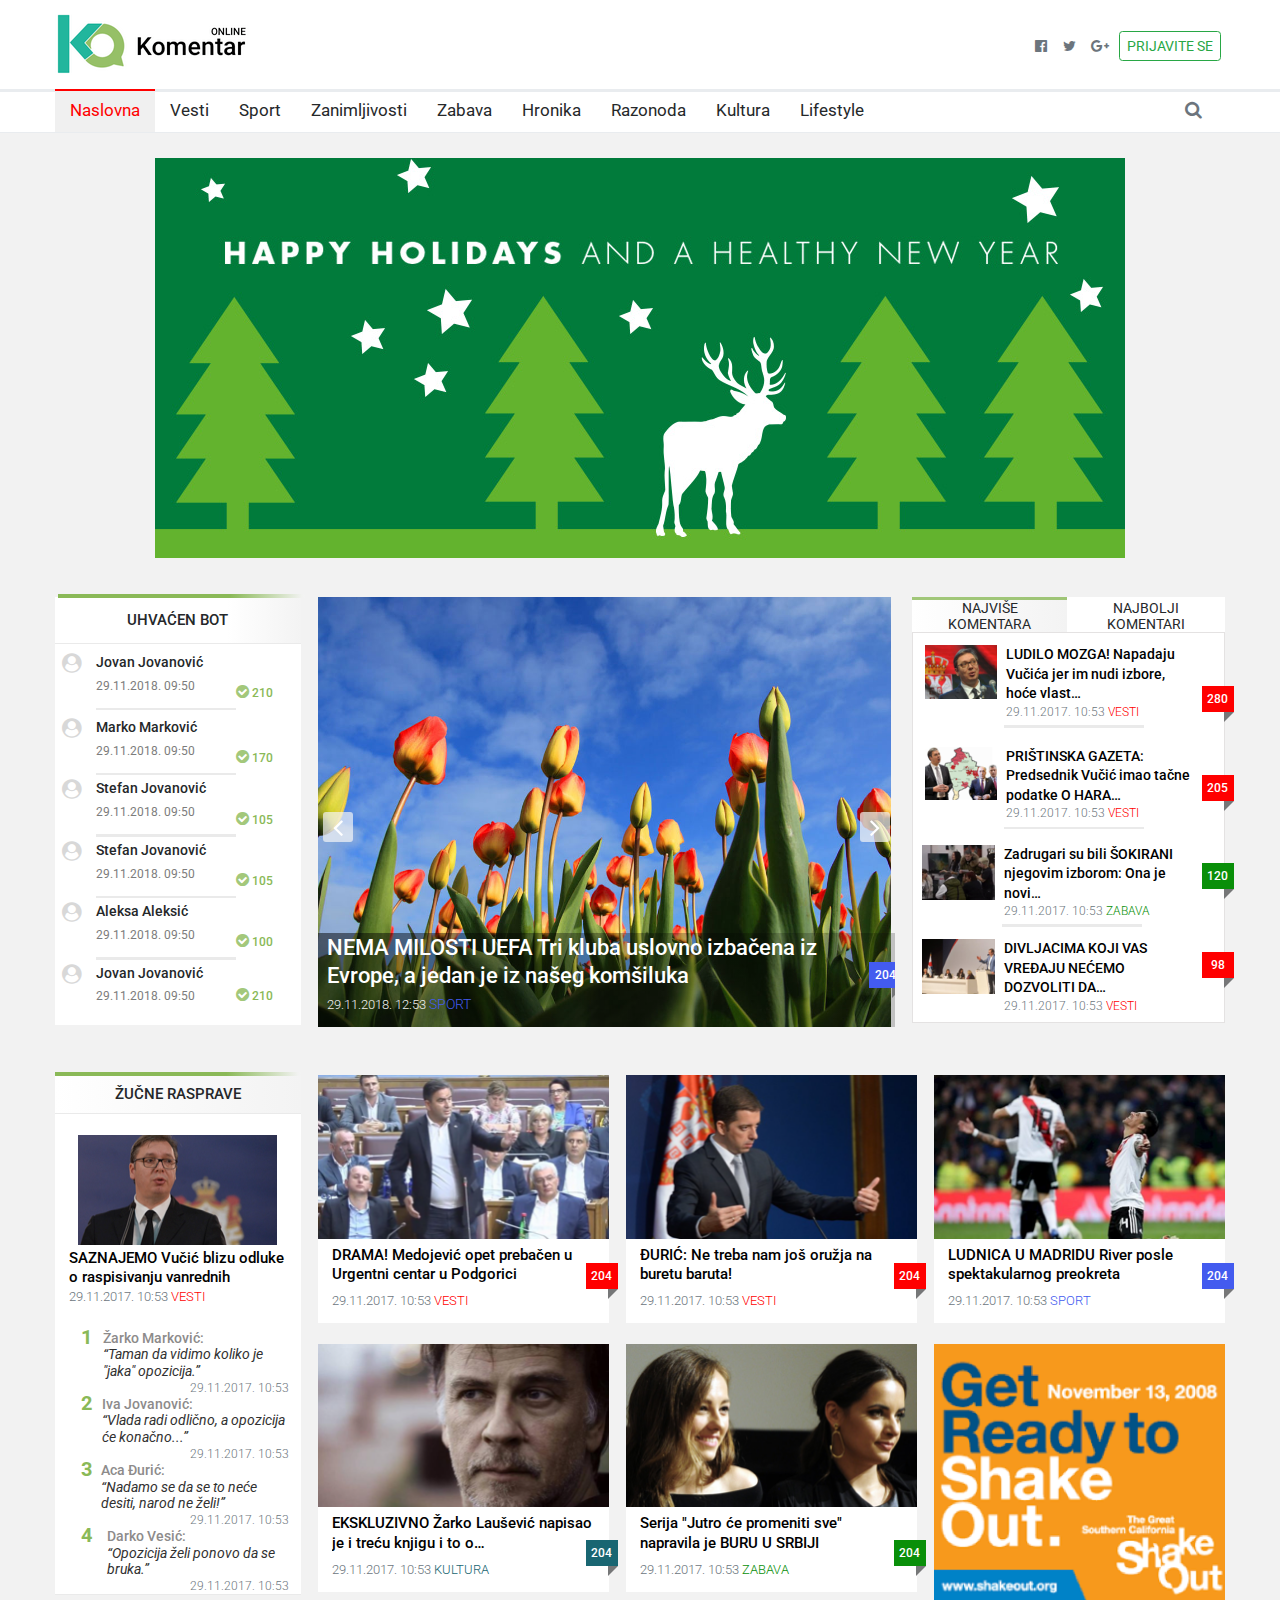
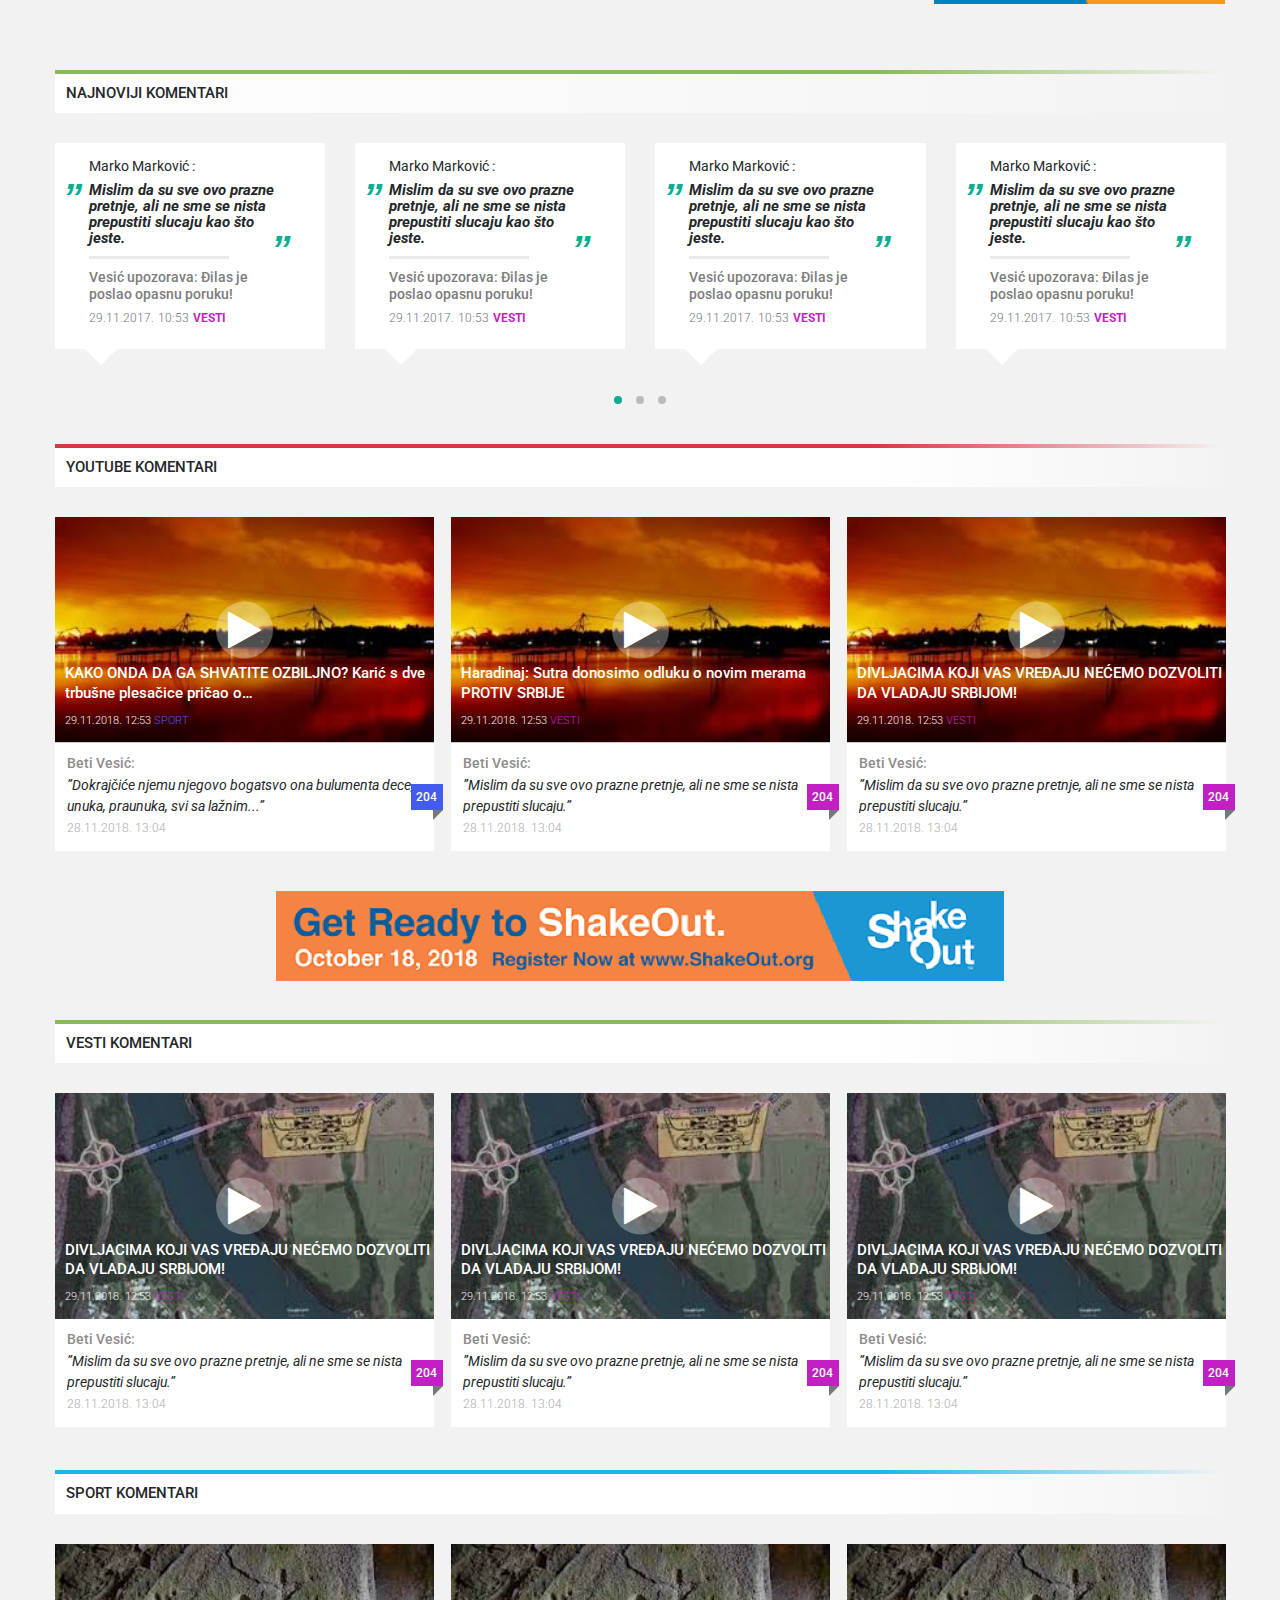
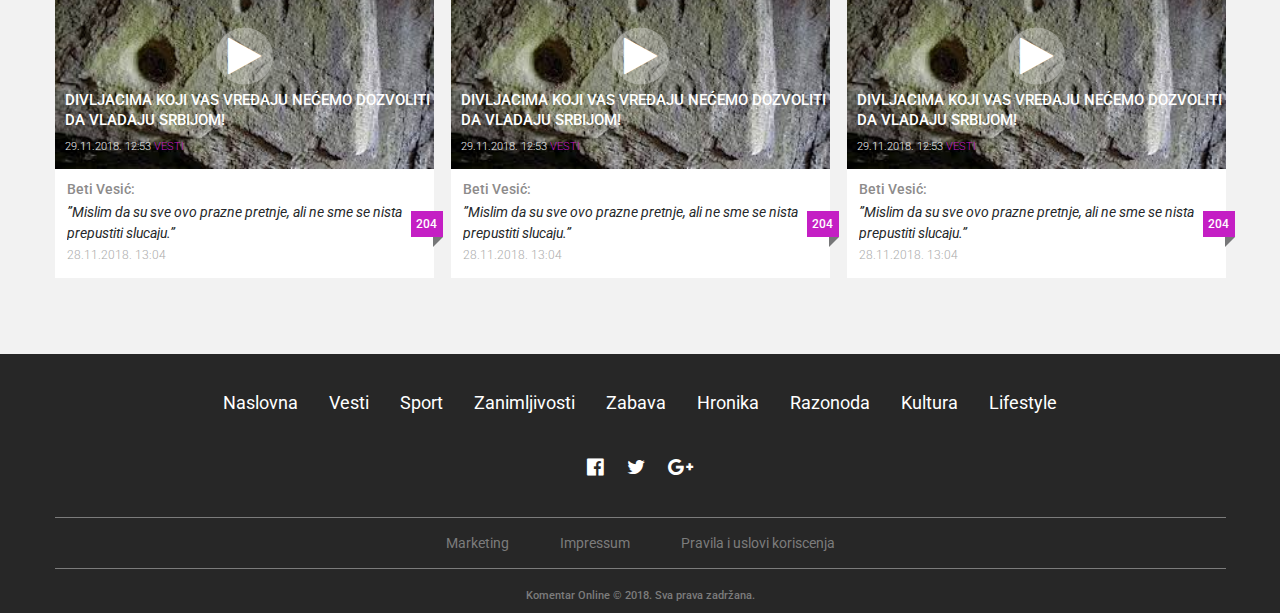
<file: index.html>
<!DOCTYPE html>
<!--
To change this license header, choose License Headers in Project Properties.
To change this template file, choose Tools | Templates
and open the template in the editor.
-->
<html lang="en">
    <head>
        <title>Komentar</title>
        <meta charset="UTF-8">
        <meta name="viewport" content="width=device-width, initial-scale=1.0">
        <meta name="author" content="Marko Grujic">
        <meta name="description" content="Komentar - najzanimljiviji komentari iz čitavog sveta.">
        <meta name="keywords" content="Komentar - najzanimljiviji komentari iz čitavog sveta.">

        <!--iOS compatibile-->
        <meta name="apple-mobile-web-app-capable" content="yes">
        <meta name="apple-mobile-web-app-title" content="Komentar">
        <link rel="apple-touch-icon" href="apple-icon-60x60.png">       

        <!--Android compatibile-->
        <meta name="mobile-web-app-capable" content="yes">
        <meta name="aplication-name" content="Komentar">
        <link rel="icon" type="icon/png" href="android-icon-48x48.png"> 

        <!--FONTOVI-->
        <!--Awesome-->
        <link rel="stylesheet" href="https://cdnjs.cloudflare.com/ajax/libs/font-awesome/4.7.0/css/font-awesome.min.css">

        <!--bootstrap-->
        <link href="css/bootstrap.css" rel="stylesheet" type="text/css"/>

        <!--external css, like plugins ...-->
        <link href="css/owl.carousel.css" rel="stylesheet" type="text/css"/>

        <!--theme css-->
        <link href="css/theme.css" rel="stylesheet" type="text/css"/>

        <!-- HTML5 shim and Respond.js for IE8 support of HTML5 elements and media queries -->
        <!-- WARNING: Respond.js doesn't work if you view the page via file:// -->
        <!--[if lt IE 9]>
          <script src="https://oss.maxcdn.com/html5shiv/3.7.3/html5shiv.min.js"></script>
          <script src="https://oss.maxcdn.com/respond/1.4.2/respond.min.js"></script>
        <![endif]-->

    </head>
    <body>
        <!--header start-->
        <header>
            <!--header top start-->
            <section class="header-top py-2 py-lg-3">
                <div class="container d-flex justify-content-center justify-content-lg-between align-items-end">
                    <!--logo start-->
                    <div class="header-top-logo">
                        <a class="d-none d-lg-block" href="#">
                            <img src="img/logo.png" alt="Logo"/>
                        </a>
                    </div><!--logo end-->
                    <div class="header-top-social">
                        <ul class="ml-auto list-unstyled">
                            <li>
                                <a class="fa fa-facebook-official" href="#"></a>
                            </li>
                            <li>
                                <a class="fa fa-twitter" href="#"></a>
                            </li>
                            <li>
                                <a class="fa fa-google-plus" href="#"></a>
                            </li>
                            <li>
                                <a class="nav-link btn btn-outline-success text-uppercase px-2 py-1" href="#">prijavite se</a>
                            </li>
                        </ul>
                    </div>
                </div>
            </section><!--header top end-->
            <!--header bottom start-->
            <section class="header-bottom">
                <div class="container">
                    <nav class="navbar navbar-expand-lg navbar-light p-0">
                        <!--small logo start-->
                        <a class="navbar-brand d-block d-lg-none" href="#">
                            <img src="img/logo-small.png" alt="Logo small"/>
                        </a><!--small logo end-->
                        <!--search-wrapper start-->
                        <div class="search-wrapper ml-auto order-lg-last pr-lg-3">
                            <span class="fa fa-search search-icon pr-3 pr-md-0"></span>
                            <!--Search form start-->
                            <form class="search-form bg-white">
                                <div class="form-group mb-0 py-4">
                                    <div class="input-group">
                                        <input type="text" class="form-control" placeholder="Search" >
                                        <div class="input-group-append">
                                            <button class="btn btn-outline-success" type="submit"><span class="fa fa-search"></span></button>
                                        </div>
                                    </div>
                                </div>
                            </form><!--Search form end-->
                        </div><!--search-wrapper end-->
                        <!--Hamburger button-->
                        <button class="navbar-toggler" type="button" data-toggle="collapse" data-target="#main-menu" aria-controls="main-menu" aria-expanded="false" aria-label="Toggle navigation">
                            <span></span>
                            <span></span>
                            <span></span>
                        </button><!--Hamburger ends-->
                        <!--div colapse start-->
                        <div class="collapse navbar-collapse" id="main-menu">
                            <ul class="navbar-nav mr-lg-auto">
                                <li class="nav-item" data-category='#FF0000'>
                                    <!-- Add active class on link -->
                                    <a class="nav-link active category-border category-color" href="#"><span>Naslovna</span></a>
                                </li>
                                <li class="nav-item" data-category='#C41FC4'>
                                    <a class="nav-link category-border category-color" href="#"><span>Vesti</span></a>
                                </li>
                                <li class="nav-item" data-category='#435BEF'>
                                    <a class="nav-link category-border category-color" href="#"><span>Sport</span></a>
                                </li>
                                <li class="nav-item" data-category='#FFA500'>
                                    <a class="nav-link category-border category-color" href="#"><span>Zanimljivosti</span></a>
                                </li>
                                <li class="nav-item" data-category='#098F09'>
                                    <a class="nav-link category-border category-color" href="#"><span>Zabava</span></a>
                                </li>
                                <li class="nav-item" data-category='#FF00FF'>
                                    <a class="nav-link category-border category-color" href="#"><span>Hronika</span></a>
                                </li>
                                <li class="nav-item" data-category='#197239'>
                                    <a class="nav-link category-border category-color" href="#"><span>Razonoda</span></a>
                                </li>
                                <li class="nav-item" data-category='#196672'>
                                    <a class="nav-link category-border category-color" href="#"><span>Kultura</span></a>
                                </li>
                                <li class="nav-item" data-category='#9b9723'>
                                    <a class="nav-link category-border category-color" href="#"><span>Lifestyle</span></a>
                                </li>
                            </ul>
                        </div><!--div colapse end-->
                    </nav>
                </div>
            </section><!--header bottom end-->
        </header><!--header end-->
        <!--main start-->
        <main>
            <!--lead-section start-->
            <section class="lead-section">
                <div class="container">
                    <figure>
                        <img src="img/lead-section img/baner 970x400.png" alt="Banner"/>
                    </figure>
                </div>
            </section><!--lead-section end-->
            <!--grid-slider section start-->
            <section class="grid-slider">
                <div class="container">
                    <div class="row">
                        <!--col 1 start-->
                        <div class="col-md-9 col-lg-5 col-xl-4 order-last order-xl-first d-lg-none d-xl-block mt-3 mt-md-4 mt-lg-3 mb-2 mb-xl-3">
                            <div class="grid-slider-tittle bg-white">
                                <!--last-comments-->
                                <div class="grid-slider-tittle-bot mb-1 mb-md-2 p-lg-1 position-relative border-top-linear-gradient">
                                    <h3 class="text-uppercase mb-0">uhvaćen bot</h3>
                                </div>
                                <!--article 1 start-->
                                <article class="grid-slider-bot p-2 px-xm-5 p-md-2 py-lg-1">
                                    <div class="grid-slider-bot-item d-flex">
                                        <div class="w-15">
                                            <span class="fa fa-user-circle"></span>
                                        </div>
                                        <div class="w-60 line line-left">
                                            <h5>Jovan Jovanović</h5>
                                            <p>29.11.2018. 09:50</p>
                                        </div>
                                        <div class="w-25 align-self-end">
                                            <span class="fa fa-check-circle"></span>
                                            <p class="grid-slider-bot-item-number d-inline-block">210</p>
                                        </div>
                                    </div>
                                </article><!--article 1 end-->
                                <!--article 2 start-->
                                <article class="grid-slider-bot p-2 px-xm-5 p-md-2 py-lg-0">
                                    <div class="grid-slider-bot-item d-flex">
                                        <div class="w-15">
                                            <span class="fa fa-user-circle"></span>
                                        </div>
                                        <div class="w-60 line line-left">
                                            <h5>Marko Marković</h5>
                                            <p>29.11.2018. 09:50</p>
                                        </div>
                                        <div class="w-25 align-self-end">
                                            <span class="fa fa-check-circle"></span>
                                            <p class="grid-slider-bot-item-number d-inline-block">170</p>
                                        </div>
                                    </div>
                                </article><!--article 2 end-->
                                <!--article 3 start-->
                                <article class="grid-slider-bot p-2 px-xm-5 p-md-2 py-lg-0">
                                    <div class="grid-slider-bot-item d-flex">
                                        <div class="w-15">
                                            <span class="fa fa-user-circle"></span>
                                        </div>
                                        <div class="w-60 line line-left">
                                            <h5>Stefan Jovanović</h5>
                                            <p>29.11.2018. 09:50</p>
                                        </div>
                                        <div class="w-25 align-self-end">
                                            <span class="fa fa-check-circle"></span>
                                            <p class="grid-slider-bot-item-number d-inline-block">105</p>
                                        </div>
                                    </div>
                                </article><!--article 3 end-->
                                <!--article 4 start-->
                                <article class="grid-slider-bot p-2 px-xm-5 p-md-2 py-lg-0">
                                    <div class="grid-slider-bot-item d-flex">
                                        <div class="w-15">
                                            <span class="fa fa-user-circle"></span>
                                        </div>
                                        <div class="w-60 line line-left">
                                            <h5>Stefan Jovanović</h5>
                                            <p>29.11.2018. 09:50</p>
                                        </div>
                                        <div class="w-25 align-self-end">
                                            <span class="fa fa-check-circle"></span>
                                            <p class="grid-slider-bot-item-number d-inline-block">105</p>
                                        </div>
                                    </div>
                                </article><!--article 4 end-->
                                <!--article 5 start-->
                                <article class="grid-slider-bot p-2 px-xm-5 p-md-2 py-lg-0">
                                    <div class="grid-slider-bot-item d-flex">
                                        <div class="w-15">
                                            <span class="fa fa-user-circle"></span>
                                        </div>
                                        <div class="w-60 line line-left">
                                            <h5>Aleksa Aleksić</h5>
                                            <p>29.11.2018. 09:50</p>
                                        </div>
                                        <div class="w-25 align-self-end">
                                            <span class="fa fa-check-circle"></span>
                                            <p class="grid-slider-bot-item-number d-inline-block">100</p>
                                        </div>
                                    </div>
                                </article><!--article 5 end-->
                                <!--article 6 start-->
                                <article class="grid-slider-bot p-2 px-xm-5 p-md-2 py-lg-0 pb-lg-2">
                                    <div class="grid-slider-bot-item d-flex">
                                        <div class="w-15">
                                            <span class="fa fa-user-circle"></span>
                                        </div>
                                        <div class="w-60">
                                            <h5>Jovan Jovanović</h5>
                                            <p>29.11.2018. 09:50</p>
                                        </div>
                                        <div class="w-25 align-self-end">
                                            <span class="fa fa-check-circle"></span>
                                            <p class="grid-slider-bot-item-number d-inline-block">210</p>
                                        </div>
                                    </div>
                                </article><!--article 6 end-->
                            </div>
                        </div><!--col 1 end-->
                        <!--col 2 start-->
                        <div class="col-md-18 col-lg-12 col-xl-9 order-xl-first mt-3 mb-2 mb-xl-3">
                            <!--slider start-->
                            <ul class="owl-carousel list-unstyled grid-slider-mainslider">
                                <li data-category='#435BEF'>
                                    <article class="news-item">
                                        <a href="#" class="img-holder size-4by3">
                                            <img src="img/grid-slider-section/Colourful_Tulip_large.jpg" alt=""/>
                                        </a>
                                        <div class="container news-detail">
                                            <h2>
                                                <a href="#" class="text-white">
                                                    NEMA MILOSTI UEFA Tri kluba uslovno izbačena iz Evrope, a jedan je iz našeg komšiluka
                                                </a>
                                            </h2>
                                            <p>
                                                <span class="date">29.11.2018.</span>
                                                <span class="time">12:53</span>
                                                <a href="#" class="text-uppercase category-color">sport</a>
                                            </p>
                                        </div>
                                        <a href="#" class="comment-number category-bg">204</a>
                                    </article>
                                </li>
                                <li data-category='#FFA500'>
                                    <article class="news-item">
                                        <a href="#" class="img-holder size-4by3">
                                            <img src="img/grid-slider-section/Red_Tulip_large.jpg" alt=""/>
                                        </a>
                                        <div class="container news-detail">
                                            <h2>
                                                <a href="#" class="text-white">
                                                    NEMA MILOSTI UEFA Tri kluba uslovno izbačena iz Evrope, a jedan je iz našeg komšiluka
                                                </a>
                                            </h2>
                                            <p>
                                                <span class="date">29.11.2018.</span>
                                                <span class="time">12:53</span>
                                                <a href="#" class="text-uppercase category-color">zanimljivosti</a>
                                            </p>
                                        </div>
                                        <a href="#" class="category-bg comment-number">204</a>
                                    </article>
                                </li>
                                <li data-category='#C41FC4'>
                                    <article class="news-item">
                                        <a href="#" class="img-holder size-4by3">
                                            <img src="img/grid-slider-section/Tulip_large.jpg" alt=""/>
                                        </a>
                                        <div class="container news-detail">
                                            <h2>
                                                <a href="#" class="text-white">
                                                    NEMA MILOSTI UEFA Tri kluba uslovno izbačena iz Evrope, a jedan je iz našeg komšiluka
                                                </a>
                                            </h2>
                                            <p>
                                                <span class="date">29.11.2018.</span>
                                                <span class="time">12:53</span>
                                                <a href="#" class="text-uppercase category-color">vesti</a>
                                            </p>
                                        </div>
                                        <a href="#" class="category-bg comment-number">204</a>
                                    </article>
                                </li>
                            </ul><!--slider end-->
                        </div><!--col 2 end-->
                        <!--col 3 start-->
                        <div class="col-md-9 col-lg-6 col-xl-5 mt-3 mb-2 mb-xl-3">
                            <article class="grid-slider-comments bg-white">
                                <ul class="nav nav-pills nav-fill" id="product-description" role="tablist">
                                    <li class="nav-item">
                                        <a class="nav-link active" id="home-tab" data-toggle="tab" href="#most-comments" role="tab" aria-controls="home" aria-selected="true"><span class="text-uppercase">Najviše komentara</span></a>
                                    </li>
                                    <li class="nav-item">
                                        <a class="nav-link" id="profile-tab" data-toggle="tab" href="#best-comments" role="tab" aria-controls="profile" aria-selected="false"><span class="text-uppercase">Najbolji komentari</span></a>
                                    </li>
                                </ul>
                                <div class="tab-content" id="product-description-content">
                                    <div class="tab-pane fade show active p-lg-1 p-xl-0" id="most-comments" role="tabpanel" aria-labelledby="home-tab">
                                        <!--article most comments 1 start-->
                                        <article class="most-comments d-flex align-items-start p-2 p-xm-3 p-lg-2 p-xl-2" data-category='#ff0000'>
                                            <a href="#" class="w-25 img-holder size-4by3">
                                                <img src="img/grid-slider-section/Slika .png" alt="Slika 1"/>
                                            </a>
                                            <div class="news-detail w-75 line line-left pr-4 pl-2">
                                                <h2 class="mb-0">
                                                    <a href="#" class="news-detail-first-link">
                                                        LUDILO MOZGA! Napadaju Vučića jer im nudi izbore, hoće vlast…
                                                    </a>
                                                </h2>
                                                <p class="mb-0">
                                                    <span class="date">29.11.2017.</span>
                                                    <span class="time">10:53</span>
                                                    <a href="#" class="news-detail-link text-uppercase category-color">vesti</a>
                                                </p>
                                            </div>
                                            <a href="#" class="category-bg comment-number comment-number-position-20">280</a>
                                        </article><!--article most comments 1 end-->
                                        <!--article most comments 2 start-->
                                        <article class="most-comments d-flex align-items-start p-2 p-xm-3 p-lg-2 p-xl-2" data-category='#ff0000'>
                                            <a href="#" class="w-25 img-holder size-4by3">
                                                <img src="img/grid-slider-section/Slika  (1).png" alt="Slika 1"/>
                                            </a>
                                            <div class="news-detail w-75 line line-left pr-4 pl-2">
                                                <h2 class="mb-0">
                                                    <a href="#" class="news-detail-first-link">
                                                        PRIŠTINSKA GAZETA: Predsednik Vučić imao tačne podatke O HARA…
                                                    </a>
                                                </h2>
                                                <p class="mb-0">
                                                    <span class="date">29.11.2017.</span>
                                                    <span class="time">10:53</span>
                                                    <a href="#" class="news-detail-link text-uppercase category-color">vesti</a>
                                                </p>
                                            </div>
                                            <a href="#" class="category-bg comment-number comment-number-position-40">205</a>
                                        </article><!--article most comments 2 end-->
                                        <!--article most comments 3 start-->
                                        <article class="most-comments d-flex align-items-start p-2 p-xm-3 p-lg-2 p-xl-1" data-category='#098F09'>
                                            <a href="#" class="w-25 img-holder size-4by3">
                                                <img src="img/grid-slider-section/Slika  (2).png" alt="Slika 2"/>
                                            </a>
                                            <div class="news-detail w-75 line line-left pr-4 pl-2">
                                                <h2 class="mb-0">
                                                    <a href="#" class="news-detail-first-link">
                                                        Zadrugari su bili ŠOKIRANI njegovim izborom: Ona je novi…
                                                    </a>
                                                </h2>
                                                <p class="mb-0">
                                                    <span class="date">29.11.2017.</span>
                                                    <span class="time">10:53</span>
                                                    <a href="#" class="news-detail-link text-uppercase category-color">zabava</a>
                                                </p>
                                            </div>
                                            <a href="#" class="category-bg comment-number comment-number-position-60">120</a>
                                        </article><!--article most comments 3 end-->
                                        <!--article most comments 4 start-->
                                        <article class="most-comments d-flex align-items-start p-2 p-xm-3 p-lg-2 p-xl-1" data-category='#ff0000'>
                                            <a href="#" class="w-25 img-holder size-4by3">
                                                <img src="img/grid-slider-section/Slika  (3).png" alt="Slika 3"/>
                                            </a>
                                            <div class="news-detail w-75 pr-4 pl-2">
                                                <h2 class="mb-0">
                                                    <a href="#" class="news-detail-first-link">
                                                        DIVLJACIMA KOJI VAS VREĐAJU NEĆEMO DOZVOLITI DA…
                                                    </a>
                                                </h2>
                                                <p class="mb-0">
                                                    <span class="date">29.11.2017.</span>
                                                    <span class="time">10:53</span>
                                                    <a href="#" class="news-detail-link text-uppercase category-color">vesti</a>
                                                </p>
                                            </div>
                                            <a href="#" class="category-bg comment-number comment-number-position-80">98</a>
                                        </article><!--article most comments 4 end-->
                                    </div>
                                    <div class="tab-pane fade p-lg-1 p-xl-0" id="best-comments" role="tabpanel" aria-labelledby="profile-tab">
                                        <!--article best comments 1 start-->
                                        <article class="best-comments d-flex align-items-start p-2 p-xm-3 p-lg-2 p-xl-2" data-category='#ff0000'>
                                            <a href="#" class="w-25 img-holder size-4by3">
                                                <img src="img/grid-slider-section/Slika .png" alt="Slika 1"/>
                                            </a>
                                            <div class="news-detail w-75 line line-left pr-4 pl-2">
                                                <h2 class="mb-0">
                                                    <a href="#" class="news-detail-first-link">
                                                        LUDILO MOZGA! Napadaju Vučića jer im nudi izbore, hoće vlast…
                                                    </a>
                                                </h2>
                                                <p class="mb-0">
                                                    <span class="date">29.11.2017.</span>
                                                    <span class="time">10:53</span>
                                                    <a href="#" class="news-detail-link text-uppercase category-color">vesti</a>
                                                </p>
                                            </div>
                                            <a href="#" class="category-bg comment-number comment-number-position-20">204</a>
                                        </article><!--article best comments 1 end-->
                                        <!--article best comments 2 start-->
                                        <article class="best-comments d-flex align-items-start p-2 p-xm-3 p-lg-2 p-xl-2" data-category='#ff0000'>
                                            <a href="#" class="w-25 img-holder size-4by3">
                                                <img src="img/grid-slider-section/Slika  (1).png" alt="Slika 1"/>
                                            </a>
                                            <div class="news-detail w-75 line line-left pr-4 pl-2">
                                                <h2 class="mb-0">
                                                    <a href="#" class="news-detail-first-link">
                                                        PRIŠTINSKA GAZETA: Predsednik Vučić imao tačne podatke O HARA…
                                                    </a>
                                                </h2>
                                                <p class="mb-0">
                                                    <span class="date">29.11.2017.</span>
                                                    <span class="time">10:53</span>
                                                    <a href="#" class="news-detail-link text-uppercase category-color">vesti</a>
                                                </p>
                                            </div>
                                            <a href="#" class="category-bg comment-number comment-number-position-40">204</a>
                                        </article><!--article best comments 2 end-->
                                        <!--article best comments 3 start-->
                                        <article class="best-comments d-flex align-items-start p-2 p-xm-3 p-lg-2 p-xl-1" data-category='#098F09'>
                                            <a href="#" class="w-25 img-holder size-4by3">
                                                <img src="img/grid-slider-section/Slika  (2).png" alt="Slika 2"/>
                                            </a>
                                            <div class="news-detail w-75 line line-left pr-4 pl-2">
                                                <h2 class="mb-0">
                                                    <a href="#" class="news-detail-first-link">
                                                        Zadrugari su bili ŠOKIRANI njegovim izborom: Ona je novi…
                                                    </a>
                                                </h2>
                                                <p class="mb-0">
                                                    <span class="date">29.11.2017.</span>
                                                    <span class="time">10:53</span>
                                                    <a href="#" class="news-detail-link text-uppercase category-color">zabava</a>
                                                </p>
                                            </div>
                                            <a href="#" class="category-bg comment-number comment-number-position-60">204</a>
                                        </article><!--article best comments 3 end-->
                                        <!--article best comments 4 start-->
                                        <article class="best-comments d-flex align-items-start p-2 p-xm-3 p-lg-2 p-xl-1" data-category='#ff0000'>
                                            <a href="#" class="w-25 img-holder size-4by3">
                                                <img src="img/grid-slider-section/Slika  (3).png" alt="Slika 3"/>
                                            </a>
                                            <div class="news-detail w-75 pr-4 pl-2">
                                                <h2 class="mb-0">
                                                    <a href="#" class="news-detail-first-link">
                                                        DIVLJACIMA KOJI VAS VREĐAJU NEĆEMO DOZVOLITI DA…
                                                    </a>
                                                </h2>
                                                <p class="mb-0">
                                                    <span class="date">29.11.2017.</span>
                                                    <span class="time">10:53</span>
                                                    <a href="#" class="news-detail-link text-uppercase category-color">vesti</a>
                                                </p>
                                            </div>
                                            <a href="#" class="category-bg comment-number comment-number-position-80">204</a>
                                        </article><!--article best comments 4 end-->
                                    </div>
                                </div>
                            </article>
                        </div><!--col 3 end-->
                    </div>
                </div>
            </section><!--grid-slider section end-->
            <!--discussions section start-->
            <section class="discussions">
                <div class="container">
                    <div class="row">
                        <!--col 1 start-->
                        <div class="col-md-18 col-xl-4 order-last order-lg-first mt-3 mt-xl-0 d-none d-xl-block">
                            <div class="discussions-tittle position-relative border-top-linear-gradient">
                                <h3 class="text-uppercase mb-0 text-center">ŽUČNE RASPRAVE</h3>
                                <!--article 1 start-->
                                <article class="discussions-article bg-white text-center py-4" data-category='#ff0000'>
                                    <a href="#" class="discussions-link">
                                        <img src="img/discussions-section/Slika vesti.png" alt="Slika Vesti"/>
                                    </a>
                                    <div class="discussions-article-detail bg-white py-1 px-3">
                                        <h5 class="mb-0 text-left">
                                            <a href="#" class="discussions-link">
                                                SAZNAJEMO Vučić blizu odluke o raspisivanju vanrednih parlamentarnih izbora
                                            </a>
                                        </h5>
                                        <p class="mb-0 text-left">
                                            <span class="date">29.11.2017.</span>
                                            <span class="time">10:53</span>
                                            <a href="#" class="discussions-link text-uppercase category-color">vesti</a>
                                        </p>
                                    </div>
                                </article><!--article 1 end-->
                                <!--div 1 start-->
                                <div class="discussions-div bg-white d-flex">
                                    <div class="w-20 pl-3">
                                        <span class="discussions-number">
                                            1
                                        </span>
                                    </div>
                                    <div class="w-80">
                                        <h5 class="mb-0">
                                            Žarko Marković:
                                        </h5>
                                        <p class="mb-0">
                                            “Taman da vidimo koliko je "jaka" opozicija.” 
                                        </p>
                                        <p class="mb-0 text-right">
                                            <span class="date">29.11.2017.</span>
                                            <span class="time">10:53</span>
                                        </p>
                                    </div>
                                </div><!--div 1 end-->
                                <!--div 2 start-->
                                <div class="discussions-div bg-white d-flex">
                                    <div class="w-20 pl-3">
                                        <span class="discussions-number">
                                            2
                                        </span>
                                    </div>
                                    <div class="w-80">
                                        <h5 class="mb-0">
                                            Iva Jovanović:
                                        </h5>
                                        <p class="mb-0">
                                            “Vlada radi odlično, a opozicija će konačno...” 
                                        </p>
                                        <p class="mb-0 text-right">
                                            <span class="date">29.11.2017.</span>
                                            <span class="time">10:53</span>
                                        </p>
                                    </div>
                                </div><!--div 2 end-->
                                <!--div 3 start-->
                                <div class="discussions-div bg-white d-flex">
                                    <div class="w-20 pl-3">
                                        <span class="discussions-number">
                                            3
                                        </span>
                                    </div>
                                    <div class="w-80">
                                        <h5 class="mb-0">
                                            Aca Đurić:
                                        </h5>
                                        <p class="mb-0">
                                            “Nadamo se da se to neće desiti, narod ne želi!” 
                                        </p>
                                        <p class="mb-0 text-right">
                                            <span class="date">29.11.2017.</span>
                                            <span class="time">10:53</span>
                                        </p>
                                    </div>
                                </div><!--div 3 end-->
                                <!--div 4 start-->
                                <div class="discussions-div bg-white d-flex">
                                    <div class="w-20 pl-3">
                                        <span class="discussions-number">
                                            4
                                        </span>
                                    </div>
                                    <div class="w-80">
                                        <h5 class="mb-0">
                                            Darko Vesić:
                                        </h5>
                                        <p class="mb-0">
                                            “Opozicija želi ponovo da se bruka.” 
                                        </p>
                                        <p class="mb-0 text-right">
                                            <span class="date">29.11.2017.</span>
                                            <span class="time">10:53</span>
                                        </p>
                                    </div>
                                </div><!--div 4 end-->
                            </div>
                        </div><!--col 1 end-->
                        <!--col 2 start-->
                        <div class="col-md-18 col-xl-14">
                            <!--new grid start-->
                            <div class="row">
                                <div class="col-xm-9 col-lg-6">
                                    <article class="news-item mb-4" data-category='#FF0000'>
                                        <a href="#" class="img-holder size-16by9">
                                            <img src="img/discussions-section/slika lista vesti.png" alt="Vesti 1"/>
                                        </a>
                                        <div class="news-item-detail bg-white py-2 px-3">
                                            <h5 class="mb-0">
                                                <a href="#" class="news-item-link">
                                                    DRAMA! Medojević opet prebačen u Urgentni centar u Podgorici
                                                </a>
                                            </h5>
                                            <p class="mb-0 py-2">
                                                <span class="date">29.11.2017.</span>
                                                <span class="time">10:53</span>
                                                <a href="#" class="news-detail-link text-uppercase category-color">vesti</a>
                                            </p>
                                            <a href="#" class="category-bg comment-number comment-number-position-75">204</a>
                                        </div>
                                    </article>
                                </div>
                                <div class="col-xm-9 col-lg-6">
                                    <article class="news-item mb-4" data-category='#FF0000'>
                                        <a href="#" class="img-holder size-16by9">
                                            <img src="img/discussions-section/slika lista vesti 1.png" alt="Vesti 2"/>
                                        </a>
                                        <div class="news-item-detail bg-white py-2 px-3">
                                            <h5 class="mb-0">
                                                <a href="#" class="news-item-link">
                                                    ÐURIĆ: Ne treba nam još oružja na buretu baruta!
                                                </a>
                                            </h5>
                                            <p class="mb-0 py-2">
                                                <span class="date">29.11.2017.</span>
                                                <span class="time">10:53</span>
                                                <a href="#" class="news-detail-link text-uppercase category-color">vesti</a>
                                            </p>
                                            <a href="#" class="category-bg comment-number comment-number-position-75">204</a>
                                        </div>
                                    </article>
                                </div>
                                <div class="col-xm-9 col-lg-6">
                                    <article class="news-item mb-4" data-category='#435BEF'>
                                        <a href="#" class="img-holder size-16by9">
                                            <img src="img/discussions-section/slika lista vesti 2.png" alt="Vesti 3"/>
                                        </a>
                                        <div class="news-item-detail bg-white py-2 px-3">
                                            <h5 class="mb-0">
                                                <a href="#" class="news-item-link">
                                                    LUDNICA U MADRIDU River posle spektakularnog preokreta
                                                </a>
                                            </h5>
                                            <p class="mb-0 py-2">
                                                <span class="date">29.11.2017.</span>
                                                <span class="time">10:53</span>
                                                <a href="#" class="news-detail-link text-uppercase category-color">sport</a>
                                            </p>
                                            <a href="#" class="category-bg comment-number comment-number-position-75">204</a>
                                        </div>
                                    </article>
                                </div>
                                <div class="col-xm-9 col-lg-6">
                                    <article class="news-item mb-4" data-category='#196672'>
                                        <a href="#" class="img-holder size-16by9">
                                            <img src="img/discussions-section/slika lista vesti 3.png" alt="Vesti 4"/>
                                        </a>
                                        <div class="news-item-detail bg-white py-2 px-3">
                                            <h5 class="mb-0">
                                                <a href="#" class="news-item-link">
                                                    EKSKLUZIVNO Žarko Laušević napisao je i treću knjigu i to o…
                                                </a>
                                            </h5>
                                            <p class="mb-0 py-2">
                                                <span class="date">29.11.2017.</span>
                                                <span class="time">10:53</span>
                                                <a href="#" class="news-detail-link text-uppercase category-color">kultura</a>
                                            </p>
                                            <a href="#" class="category-bg comment-number comment-number-position-75">204</a>
                                        </div>
                                    </article>
                                </div>
                                <div class="col-xm-9 col-lg-6">
                                    <article class="news-item mb-4" data-category='#098F09'>
                                        <a href="#" class="img-holder size-16by9">
                                            <img src="img/discussions-section/slika lista vesti 4.png" alt="Vesti 5"/>
                                        </a>
                                        <div class="news-item-detail bg-white py-2 px-3">
                                            <h5 class="mb-0">
                                                <a href="#" class="news-item-link">
                                                    Serija "Jutro će promeniti sve" napravila je BURU U SRBIJI
                                                </a>
                                            </h5>
                                            <p class="mb-0 py-2">
                                                <span class="date">29.11.2017.</span>
                                                <span class="time">10:53</span>
                                                <a href="#" class="news-detail-link text-uppercase category-color">zabava</a>
                                            </p>
                                            <a href="#" class="category-bg comment-number comment-number-position-75">204</a>
                                        </div>
                                    </article>
                                </div>
                                <div class="col-xm-9 col-lg-6 text-center">
                                    <article class="news-item mb-4" data-category='#098F09'>
                                        <a href="#">
                                            <img src="img/discussions-section/baner 300.png" alt="Baner"/>
                                        </a>
                                    </article>
                                </div>
                            </div><!--new grid end-->
                        </div><!--col 2 end-->
                    </div>
                </div>
            </section><!--discussions section end-->
            <!--newest-coments section start-->
            <section class="newest-coments">
                <div class="container">
                    <div class="newest-coments-tittle position-relative border-top-linear-gradient">
                        <h2 class="text-uppercase text-left mb-0">
                            najnoviji komentari
                        </h2>
                    </div>
                    <!--SLIDER START-->
                    <ul class="newest-coments-slider list-unstyled owl-carousel">
                        <li data-category='#C41FC4'>
                            <div class="slider-item text-left bg-white">
                                <h5 class="mb-0">Marko Marković :</h5>
                                <p class="mb-0 mt-2 apostrophAfter apostrophBefore">
                                    Mislim da su sve ovo prazne 
                                    pretnje, ali ne sme se nista prepustiti slucaju kao što jeste. 
                                </p>
                                <h6 class="mb-0 lineBefore line-left">
                                    Vesić upozorava: Đilas je poslao opasnu poruku!
                                </h6>
                                <p class="mb-0 py-2">
                                    <span class="date">29.11.2017.</span>
                                    <span class="time">10:53</span>
                                    <a href="#" class="slider-item-link text-uppercase category-color">vesti</a>
                                </p>
                            </div>
                        </li>
                        <li data-category='#C41FC4'>
                            <div class="slider-item text-left bg-white">
                                <h5 class="mb-0">Marko Marković :</h5>
                                <p class="mb-0 mt-2 apostrophAfter apostrophBefore">
                                    Mislim da su sve ovo prazne 
                                    pretnje, ali ne sme se nista prepustiti slucaju kao što jeste. 
                                </p>
                                <h6 class="mb-0 lineBefore line-left">
                                    Vesić upozorava: Đilas je poslao opasnu poruku!
                                </h6>
                                <p class="mb-0 py-2">
                                    <span class="date">29.11.2017.</span>
                                    <span class="time">10:53</span>
                                    <a href="#" class="slider-item-link text-uppercase category-color">vesti</a>
                                </p>
                            </div>
                        </li>
                        <li data-category='#C41FC4'>
                            <div class="slider-item text-left bg-white">
                                <h5 class="mb-0">Marko Marković :</h5>
                                <p class="mb-0 mt-2 apostrophAfter apostrophBefore">
                                    Mislim da su sve ovo prazne 
                                    pretnje, ali ne sme se nista prepustiti slucaju kao što jeste. 
                                </p>
                                <h6 class="mb-0 lineBefore line-left">
                                    Vesić upozorava: Đilas je poslao opasnu poruku!
                                </h6>
                                <p class="mb-0 py-2">
                                    <span class="date">29.11.2017.</span>
                                    <span class="time">10:53</span>
                                    <a href="#" class="slider-item-link text-uppercase category-color">vesti</a>
                                </p>
                            </div>
                        </li>
                        <li data-category='#C41FC4'>
                            <div class="slider-item text-left bg-white">
                                <h5 class="mb-0">Marko Marković :</h5>
                                <p class="mb-0 mt-2 apostrophAfter apostrophBefore">
                                    Mislim da su sve ovo prazne 
                                    pretnje, ali ne sme se nista prepustiti slucaju kao što jeste. 
                                </p>
                                <h6 class="mb-0 lineBefore line-left">
                                    Vesić upozorava: Đilas je poslao opasnu poruku!
                                </h6>
                                <p class="mb-0 py-2">
                                    <span class="date">29.11.2017.</span>
                                    <span class="time">10:53</span>
                                    <a href="#" class="slider-item-link text-uppercase category-color">vesti</a>
                                </p>
                            </div>
                        </li>
                        <li data-category='#C41FC4'>
                            <div class="slider-item text-left bg-white">
                                <h5 class="mb-0">Marko Marković :</h5>
                                <p class="mb-0 mt-2 apostrophAfter apostrophBefore">
                                    Mislim da su sve ovo prazne 
                                    pretnje, ali ne sme se nista prepustiti slucaju kao što jeste. 
                                </p>
                                <h6 class="mb-0 lineBefore line-left">
                                    Vesić upozorava: Đilas je poslao opasnu poruku!
                                </h6>
                                <p class="mb-0 py-2">
                                    <span class="date">29.11.2017.</span>
                                    <span class="time">10:53</span>
                                    <a href="#" class="slider-item-link text-uppercase category-color">vesti</a>
                                </p>
                            </div>
                        </li>
                        <li data-category='#C41FC4'>
                            <div class="slider-item text-left bg-white">
                                <h5 class="mb-0">Marko Marković :</h5>
                                <p class="mb-0 mt-2 apostrophAfter apostrophBefore">
                                    Mislim da su sve ovo prazne 
                                    pretnje, ali ne sme se nista prepustiti slucaju kao što jeste. 
                                </p>
                                <h6 class="mb-0 lineBefore line-left">
                                    Vesić upozorava: Đilas je poslao opasnu poruku!
                                </h6>
                                <p class="mb-0 py-2">
                                    <span class="date">29.11.2017.</span>
                                    <span class="time">10:53</span>
                                    <a href="#" class="slider-item-link text-uppercase category-color">vesti</a>
                                </p>
                            </div>
                        </li>
                        <li data-category='#C41FC4'>
                            <div class="slider-item text-left bg-white">
                                <h5 class="mb-0">Marko Marković :</h5>
                                <p class="mb-0 mt-2 apostrophAfter apostrophBefore">
                                    Mislim da su sve ovo prazne 
                                    pretnje, ali ne sme se nista prepustiti slucaju kao što jeste. 
                                </p>
                                <h6 class="mb-0 lineBefore line-left">
                                    Vesić upozorava: Đilas je poslao opasnu poruku!
                                </h6>
                                <p class="mb-0 py-2">
                                    <span class="date">29.11.2017.</span>
                                    <span class="time">10:53</span>
                                    <a href="#" class="slider-item-link text-uppercase category-color">vesti</a>
                                </p>
                            </div>
                        </li>
                        <li data-category='#C41FC4'>
                            <div class="slider-item text-left bg-white">
                                <h5 class="mb-0">Marko Marković :</h5>
                                <p class="mb-0 mt-2 apostrophAfter apostrophBefore">
                                    Mislim da su sve ovo prazne 
                                    pretnje, ali ne sme se nista prepustiti slucaju kao što jeste. 
                                </p>
                                <h6 class="mb-0 lineBefore line-left">
                                    Vesić upozorava: Đilas je poslao opasnu poruku!
                                </h6>
                                <p class="mb-0 py-2">
                                    <span class="date">29.11.2017.</span>
                                    <span class="time">10:53</span>
                                    <a href="#" class="slider-item-link text-uppercase category-color">vesti</a>
                                </p>
                            </div>
                        </li>
                        <li data-category='#C41FC4'>
                            <div class="slider-item text-left bg-white">
                                <h5 class="mb-0">Marko Marković :</h5>
                                <p class="mb-0 mt-2 apostrophAfter apostrophBefore">
                                    Mislim da su sve ovo prazne 
                                    pretnje, ali ne sme se nista prepustiti slucaju kao što jeste. 
                                </p>
                                <h6 class="mb-0 lineBefore line-left">
                                    Vesić upozorava: Đilas je poslao opasnu poruku!
                                </h6>
                                <p class="mb-0 py-2">
                                    <span class="date">29.11.2017.</span>
                                    <span class="time">10:53</span>
                                    <a href="#" class="slider-item-link text-uppercase category-color">vesti</a>
                                </p>
                            </div>
                        </li>
                        <li data-category='#C41FC4'>
                            <div class="slider-item text-left bg-white">
                                <h5 class="mb-0">Marko Marković :</h5>
                                <p class="mb-0 mt-2 apostrophAfter apostrophBefore">
                                    Mislim da su sve ovo prazne 
                                    pretnje, ali ne sme se nista prepustiti slucaju kao što jeste. 
                                </p>
                                <h6 class="mb-0 lineBefore line-left">
                                    Vesić upozorava: Đilas je poslao opasnu poruku!
                                </h6>
                                <p class="mb-0 py-2">
                                    <span class="date">29.11.2017.</span>
                                    <span class="time">10:53</span>
                                    <a href="#" class="slider-item-link text-uppercase category-color">vesti</a>
                                </p>
                            </div>
                        </li>
                    </ul><!--SLIDER END--> 
                </div>
            </section><!--newest-coments section end-->
            <!--youtube comments start-->
            <section class="youtube-comments">
                <div class="container">
                    <div class="coments-tittle position-relative border-top-linear-gradient border-top-red">
                        <h2 class="text-uppercase text-left mb-0">
                            youtube komentari
                        </h2>
                    </div>
                    <!--grid start-->
                    <div class="row comments-body">
                        <!--col 1 start-->
                        <div class="col-sm-9 col-md-6 mb-4 mb-md-0">
                            <article class="news-item" data-category='#435BEF'>
                                <div class="news-item-top position-relative">
                                    <a href="#" class="img-holder comments-picture">
                                        <img src="img/youtube-comments/youtube-comments-images.jpg" alt=""/>
                                        <div class="news-icon">
                                            <span class="fa fa-play"></span>
                                        </div>
                                    </a>
                                    <div class="news-detail">
                                        <h2>
                                            <a href="#" class="text-white">
                                                KAKO ONDA DA GA SHVATITE OZBILJNO? Karić s dve trbušne plesačice pričao o…
                                            </a>
                                        </h2>
                                        <p>
                                            <span class="date">29.11.2018.</span>
                                            <span class="time">12:53</span>
                                            <a href="#" class="news-detail-link text-uppercase category-color">sport</a>
                                        </p>
                                    </div> 
                                </div>
                                <a href="#" class="comment-number category-bg">204</a>
                                <div class="news-item-footer bg-white text-left">
                                    <h5 class="mb-0">
                                        Beti Vesić:
                                    </h5>
                                    <p class="mb-0 py-1">
                                        ”Dokrajčiće njemu njegovo bogatsvo ona bulumenta dece, unuka, praunuka, svi sa lažnim...”
                                    </p>
                                    <p class="mb-0 mt-1">
                                        <span class="date">28.11.2018.</span>
                                        <span class="time">13:04</span>
                                    </p>
                                </div>
                            </article>
                        </div><!--col 1 end-->
                        <!--col 2 start-->
                        <div class="col-sm-9 col-md-6 mb-4 mb-md-0">
                            <article class="news-item" data-category='#C41FC4'>
                                <div class="news-item-top position-relative">
                                    <a href="#" class="img-holder comments-picture">
                                        <img src="img/youtube-comments/youtube-comments-images.jpg" alt=""/>
                                        <div class="news-icon">
                                            <span class="fa fa-play"></span>
                                        </div>
                                    </a>
                                    <div class="news-detail">
                                        <h2>
                                            <a href="#" class="text-white">
                                                Haradinaj: Sutra donosimo odluku o novim merama PROTIV SRBIJE
                                            </a>
                                        </h2>
                                        <p>
                                            <span class="date">29.11.2018.</span>
                                            <span class="time">12:53</span>
                                            <a href="#" class="news-detail-link text-uppercase category-color">vesti</a>
                                        </p>
                                    </div>
                                </div>
                                <a href="#" class="comment-number category-bg">204</a>
                                <div class="news-item-footer bg-white text-left">
                                    <h5 class="mb-0">
                                        Beti Vesić:
                                    </h5>
                                    <p class="mb-0 py-1">
                                        ”Mislim da su sve ovo prazne pretnje, ali ne sme se nista prepustiti slucaju.”
                                    </p>
                                    <p class="mb-0 mt-1">
                                        <span class="date">28.11.2018.</span>
                                        <span class="time">13:04</span>
                                    </p>
                                </div>
                            </article>
                        </div><!--col 2 end-->
                        <!--col 3 start-->
                        <div class="col-sm-9 col-md-6 mb-4 mb-md-0">
                            <article class="news-item" data-category='#C41FC4'>
                                <div class="news-item-top position-relative">
                                    <a href="#" class="img-holder comments-picture">
                                        <img src="img/youtube-comments/youtube-comments-images.jpg" alt=""/>
                                        <div class="news-icon">
                                            <span class="fa fa-play"></span>
                                        </div>
                                    </a>
                                    <div class="news-detail">
                                        <h2>
                                            <a href="#" class="text-white">
                                                DIVLJACIMA KOJI VAS VREĐAJU NEĆEMO DOZVOLITI DA VLADAJU SRBIJOM! 
                                            </a>
                                        </h2>
                                        <p>
                                            <span class="date">29.11.2018.</span>
                                            <span class="time">12:53</span>
                                            <a href="#" class="news-detail-link text-uppercase category-color">vesti</a>
                                        </p>
                                    </div>
                                </div>
                                <a href="#" class="comment-number category-bg">204</a>
                                <div class="news-item-footer bg-white text-left">
                                    <h5 class="mb-0">
                                        Beti Vesić:
                                    </h5>
                                    <p class="mb-0 py-1">
                                        ”Mislim da su sve ovo prazne pretnje, ali ne sme se nista prepustiti slucaju.”
                                    </p>
                                    <p class="mb-0 mt-1">
                                        <span class="date">28.11.2018.</span>
                                        <span class="time">13:04</span>
                                    </p>
                                </div>
                            </article>
                        </div><!--col 3 end-->
                    </div><!--grid end-->
                </div>
            </section><!--youtube comments start-->
            <!--banner-section start-->
            <section class="banner-section">
                <div class="container text-center">
                    <a href="#">
                        <img src="img/banner-section/baner 90.png" alt="Banner90"/>
                    </a>
                </div>
            </section><!--banner-section end-->
            <!--news comments start-->
            <section class="news-comments">
                <div class="container">
                    <div class="coments-tittle position-relative border-top-linear-gradient border-top-green mt-5">
                        <h2 class="text-uppercase text-left mb-0">
                            vesti komentari
                        </h2>
                    </div>
                    <!--grid start-->
                    <div class="row comments-body">
                        <!--col 1 start-->
                        <div class="col-sm-9 col-md-6 mb-4 mb-md-0">
                            <article class="news-item" data-category='#C41FC4'>
                                <div class="news-item-top position-relative">
                                    <a href="#" class="img-holder comments-picture">
                                        <img src="img/news-comments/images.jpeg" alt=""/>
                                        <div class="news-icon">
                                            <span class="fa fa-play"></span>
                                        </div>
                                    </a>
                                    <div class="news-detail">
                                        <h2>
                                            <a href="#" class="text-white">
                                                DIVLJACIMA KOJI VAS VREĐAJU NEĆEMO DOZVOLITI DA VLADAJU SRBIJOM! 
                                            </a>
                                        </h2>
                                        <p>
                                            <span class="date">29.11.2018.</span>
                                            <span class="time">12:53</span>
                                            <a href="#" class="news-detail-link text-uppercase category-color">vesti</a>
                                        </p>
                                    </div>
                                </div>
                                <a href="#" class="comment-number category-bg">204</a>
                                <div class="news-item-footer bg-white text-left">
                                    <h5 class="mb-0">
                                        Beti Vesić:
                                    </h5>
                                    <p class="mb-0 py-1">
                                        ”Mislim da su sve ovo prazne pretnje, ali ne sme se nista prepustiti slucaju.”
                                    </p>
                                    <p class="mb-0 mt-1">
                                        <span class="date">28.11.2018.</span>
                                        <span class="time">13:04</span>
                                    </p>
                                </div>
                            </article>
                        </div><!--col 1 end-->
                        <!--col 2 start-->
                        <div class="col-sm-9 col-md-6 mb-4 mb-md-0">
                            <article class="news-item" data-category='#C41FC4'>
                                <div class="news-item-top position-relative">
                                    <a href="#" class="img-holder comments-picture">
                                        <img src="img/news-comments/images.jpeg" alt=""/>
                                        <div class="news-icon">
                                            <span class="fa fa-play"></span>
                                        </div>
                                    </a>
                                    <div class="news-detail">
                                        <h2>
                                            <a href="#" class="text-white">
                                                DIVLJACIMA KOJI VAS VREĐAJU NEĆEMO DOZVOLITI DA VLADAJU SRBIJOM!
                                            </a>
                                        </h2>
                                        <p>
                                            <span class="date">29.11.2018.</span>
                                            <span class="time">12:53</span>
                                            <a href="#" class="news-detail-link text-uppercase category-color">vesti</a>
                                        </p>
                                    </div>
                                </div>
                                <a href="#" class="comment-number category-bg">204</a>
                                <div class="news-item-footer bg-white text-left">
                                    <h5 class="mb-0">
                                        Beti Vesić:
                                    </h5>
                                    <p class="mb-0 py-1">
                                        ”Mislim da su sve ovo prazne pretnje, ali ne sme se nista prepustiti slucaju.”
                                    </p>
                                    <p class="mb-0 mt-1">
                                        <span class="date">28.11.2018.</span>
                                        <span class="time">13:04</span>
                                    </p>
                                </div>
                            </article>
                        </div><!--col 2 end-->
                        <!--col 3 start-->
                        <div class="col-sm-9 col-md-6 mb-4 mb-md-0">
                            <article class="news-item" data-category='#C41FC4'>
                                <div class="news-item-top position-relative">
                                    <a href="#" class="img-holder comments-picture">
                                        <img src="img/news-comments/images.jpeg" alt=""/>
                                        <div class="news-icon">
                                            <span class="fa fa-play"></span>
                                        </div>
                                    </a>
                                    <div class="news-detail">
                                        <h2>
                                            <a href="#" class="text-white">
                                                DIVLJACIMA KOJI VAS VREĐAJU NEĆEMO DOZVOLITI DA VLADAJU SRBIJOM! 
                                            </a>
                                        </h2>
                                        <p>
                                            <span class="date">29.11.2018.</span>
                                            <span class="time">12:53</span>
                                            <a href="#" class="news-detail-link text-uppercase category-color">vesti</a>
                                        </p>
                                    </div>
                                </div>
                                <a href="#" class="comment-number category-bg">204</a>
                                <div class="news-item-footer bg-white text-left">
                                    <h5 class="mb-0">
                                        Beti Vesić:
                                    </h5>
                                    <p class="mb-0 py-1">
                                        ”Mislim da su sve ovo prazne pretnje, ali ne sme se nista prepustiti slucaju.”
                                    </p>
                                    <p class="mb-0 mt-1">
                                        <span class="date">28.11.2018.</span>
                                        <span class="time">13:04</span>
                                    </p>
                                </div>
                            </article>
                        </div><!--col 3 end-->
                    </div><!--grid end-->
                </div>
            </section><!--news comments start-->
            <!--sport comments start-->
            <section class="sport-comments">
                <div class="container">
                    <div class="coments-tittle position-relative border-top-linear-gradient border-top-light-blue">
                        <h2 class="text-uppercase text-left mb-0">
                            sport komentari
                        </h2>
                    </div>
                    <!--grid start-->
                    <div class="row comments-body">
                        <!--col 1 start-->
                        <div class="col-sm-9 col-md-6 mb-4 mb-md-0">
                            <article class="news-item" data-category='#C41FC4'>
                                <div class="news-item-top position-relative">
                                    <a href="#" class="img-holder comments-picture">
                                        <img src="img/sport-comments/images1.jpeg" alt=""/>
                                        <div class="news-icon">
                                            <span class="fa fa-play"></span>
                                        </div>
                                    </a>
                                    <div class="news-detail">
                                        <h2>
                                            <a href="#" class="text-white">
                                                DIVLJACIMA KOJI VAS VREĐAJU NEĆEMO DOZVOLITI DA VLADAJU SRBIJOM! 
                                            </a>
                                        </h2>
                                        <p>
                                            <span class="date">29.11.2018.</span>
                                            <span class="time">12:53</span>
                                            <a href="#" class="news-detail-link text-uppercase category-color">vesti</a>
                                        </p>
                                    </div>
                                </div>
                                <a href="#" class="comment-number category-bg">204</a>
                                <div class="news-item-footer bg-white text-left">
                                    <h5 class="mb-0">
                                        Beti Vesić:
                                    </h5>
                                    <p class="mb-0 py-1">
                                        ”Mislim da su sve ovo prazne pretnje, ali ne sme se nista prepustiti slucaju.”
                                    </p>
                                    <p class="mb-0 mt-1">
                                        <span class="date">28.11.2018.</span>
                                        <span class="time">13:04</span>
                                    </p>
                                </div>
                            </article>
                        </div><!--col 1 end-->
                        <!--col 2 start-->
                        <div class="col-sm-9 col-md-6 mb-4 mb-md-0">
                            <article class="news-item" data-category='#C41FC4'>
                                <div class="news-item-top position-relative">
                                    <a href="#" class="img-holder comments-picture">
                                        <img src="img/sport-comments/images1.jpeg" alt=""/>
                                        <div class="news-icon">
                                            <span class="fa fa-play"></span>
                                        </div>
                                    </a>
                                    <div class="news-detail">
                                        <h2>
                                            <a href="#" class="text-white">
                                                DIVLJACIMA KOJI VAS VREĐAJU NEĆEMO DOZVOLITI DA VLADAJU SRBIJOM!
                                            </a>
                                        </h2>
                                        <p>
                                            <span class="date">29.11.2018.</span>
                                            <span class="time">12:53</span>
                                            <a href="#" class="news-detail-link text-uppercase category-color">vesti</a>
                                        </p>
                                    </div>
                                </div>
                                <a href="#" class="comment-number category-bg">204</a>
                                <div class="news-item-footer bg-white text-left">
                                    <h5 class="mb-0">
                                        Beti Vesić:
                                    </h5>
                                    <p class="mb-0 py-1">
                                        ”Mislim da su sve ovo prazne pretnje, ali ne sme se nista prepustiti slucaju.”
                                    </p>
                                    <p class="mb-0 mt-1">
                                        <span class="date">28.11.2018.</span>
                                        <span class="time">13:04</span>
                                    </p>
                                </div>
                            </article>
                        </div><!--col 2 end-->
                        <!--col 3 start-->
                        <div class="col-sm-9 col-md-6 mb-4 mb-md-0">
                            <article class="news-item" data-category='#C41FC4'>
                                <div class="news-item-top position-relative">
                                    <a href="#" class="img-holder comments-picture">
                                        <img src="img/sport-comments/images1.jpeg" alt=""/>
                                        <div class="news-icon">
                                            <span class="fa fa-play"></span>
                                        </div>
                                    </a>
                                    <div class="news-detail">
                                        <h2>
                                            <a href="#" class="text-white">
                                                DIVLJACIMA KOJI VAS VREĐAJU NEĆEMO DOZVOLITI DA VLADAJU SRBIJOM! 
                                            </a>
                                        </h2>
                                        <p>
                                            <span class="date">29.11.2018.</span>
                                            <span class="time">12:53</span>
                                            <a href="#" class="news-detail-link text-uppercase category-color">vesti</a>
                                        </p>
                                    </div>
                                </div>
                                <a href="#" class="comment-number category-bg">204</a>
                                <div class="news-item-footer bg-white text-left">
                                    <h5 class="mb-0">
                                        Beti Vesić:
                                    </h5>
                                    <p class="mb-0 py-1">
                                        ”Mislim da su sve ovo prazne pretnje, ali ne sme se nista prepustiti slucaju.”
                                    </p>
                                    <p class="mb-0 mt-1">
                                        <span class="date">28.11.2018.</span>
                                        <span class="time">13:04</span>
                                    </p>
                                </div>
                            </article>
                        </div><!--col 3 end-->
                    </div><!--grid end-->
                </div>
            </section><!--sport comments start-->
        </main><!--main end-->
        <!--footer start-->
        <footer>
            <div class="container">
                <div class="footer-top">
                    <ul class="m-auto list-unstyled text-center">
                        <li class="nav-item">
                            <!-- Add active class on link -->
                            <a class="nav-link" href="#"><span>Naslovna</span></a>
                        </li>
                        <li class="nav-item">
                            <a class="nav-link" href="#"><span>Vesti</span></a>
                        </li>
                        <li class="nav-item">
                            <a class="nav-link" href="#"><span>Sport</span></a>
                        </li>
                        <li class="nav-item">
                            <a class="nav-link" href="#"><span>Zanimljivosti</span></a>
                        </li>
                        <li class="nav-item">
                            <a class="nav-link" href="#"><span>Zabava</span></a>
                        </li>
                        <li class="nav-item">
                            <a class="nav-link" href="#"><span>Hronika</span></a>
                        </li>
                        <li class="nav-item">
                            <a class="nav-link" href="#"><span>Razonoda</span></a>
                        </li>
                        <li class="nav-item">
                            <a class="nav-link" href="#"><span>Kultura</span></a>
                        </li>
                        <li class="nav-item">
                            <a class="nav-link" href="#"><span>Lifestyle</span></a>
                        </li>
                    </ul>
                </div>
                <div class="footer-top-social text-center">
                    <ul class="m-auto list-unstyled">
                        <li>
                            <a class="fa fa-facebook-official" href="#"></a>
                        </li>
                        <li>
                            <a class="fa fa-twitter" href="#"></a>
                        </li>
                        <li>
                            <a class="fa fa-google-plus" href="#"></a>
                        </li>
                    </ul>
                </div>
                <div class="footer-body text-center">
                    <ul class="m-auto list-unstyled">
                        <li>
                            <a class="nav-link" href="#">Marketing</a>
                        </li>
                        <li>
                            <a class="nav-link" href="#">Impressum</a>
                        </li>
                        <li>
                            <a class="nav-link" href="#">Pravila i uslovi koriscenja</a>
                        </li>
                    </ul>
                </div>
                <div class="footer-bottom text-center">
                    <h5 class="mb-0">
                        Komentar Online © 2018. Sva prava zadržana. 
                    </h5>
                </div>
            </div>
        </footer><!--footer end-->

        <!--SCRIPTS goes here-->
        <!--First jquery, then popper and finaly bootstrap-->
        <script src="js/jquery.min.js" type="text/javascript"></script>
        <script src="js/popper.js" type="text/javascript"></script>
        <script src="js/bootstrap.min.js" type="text/javascript"></script>

        <!--Custom page js-->
        <script src="js/owl.carousel.min.js" type="text/javascript"></script>

        <!--All page js-->
        <script src="js/main.js" type="text/javascript"></script>
    </body>
</html>
</file>
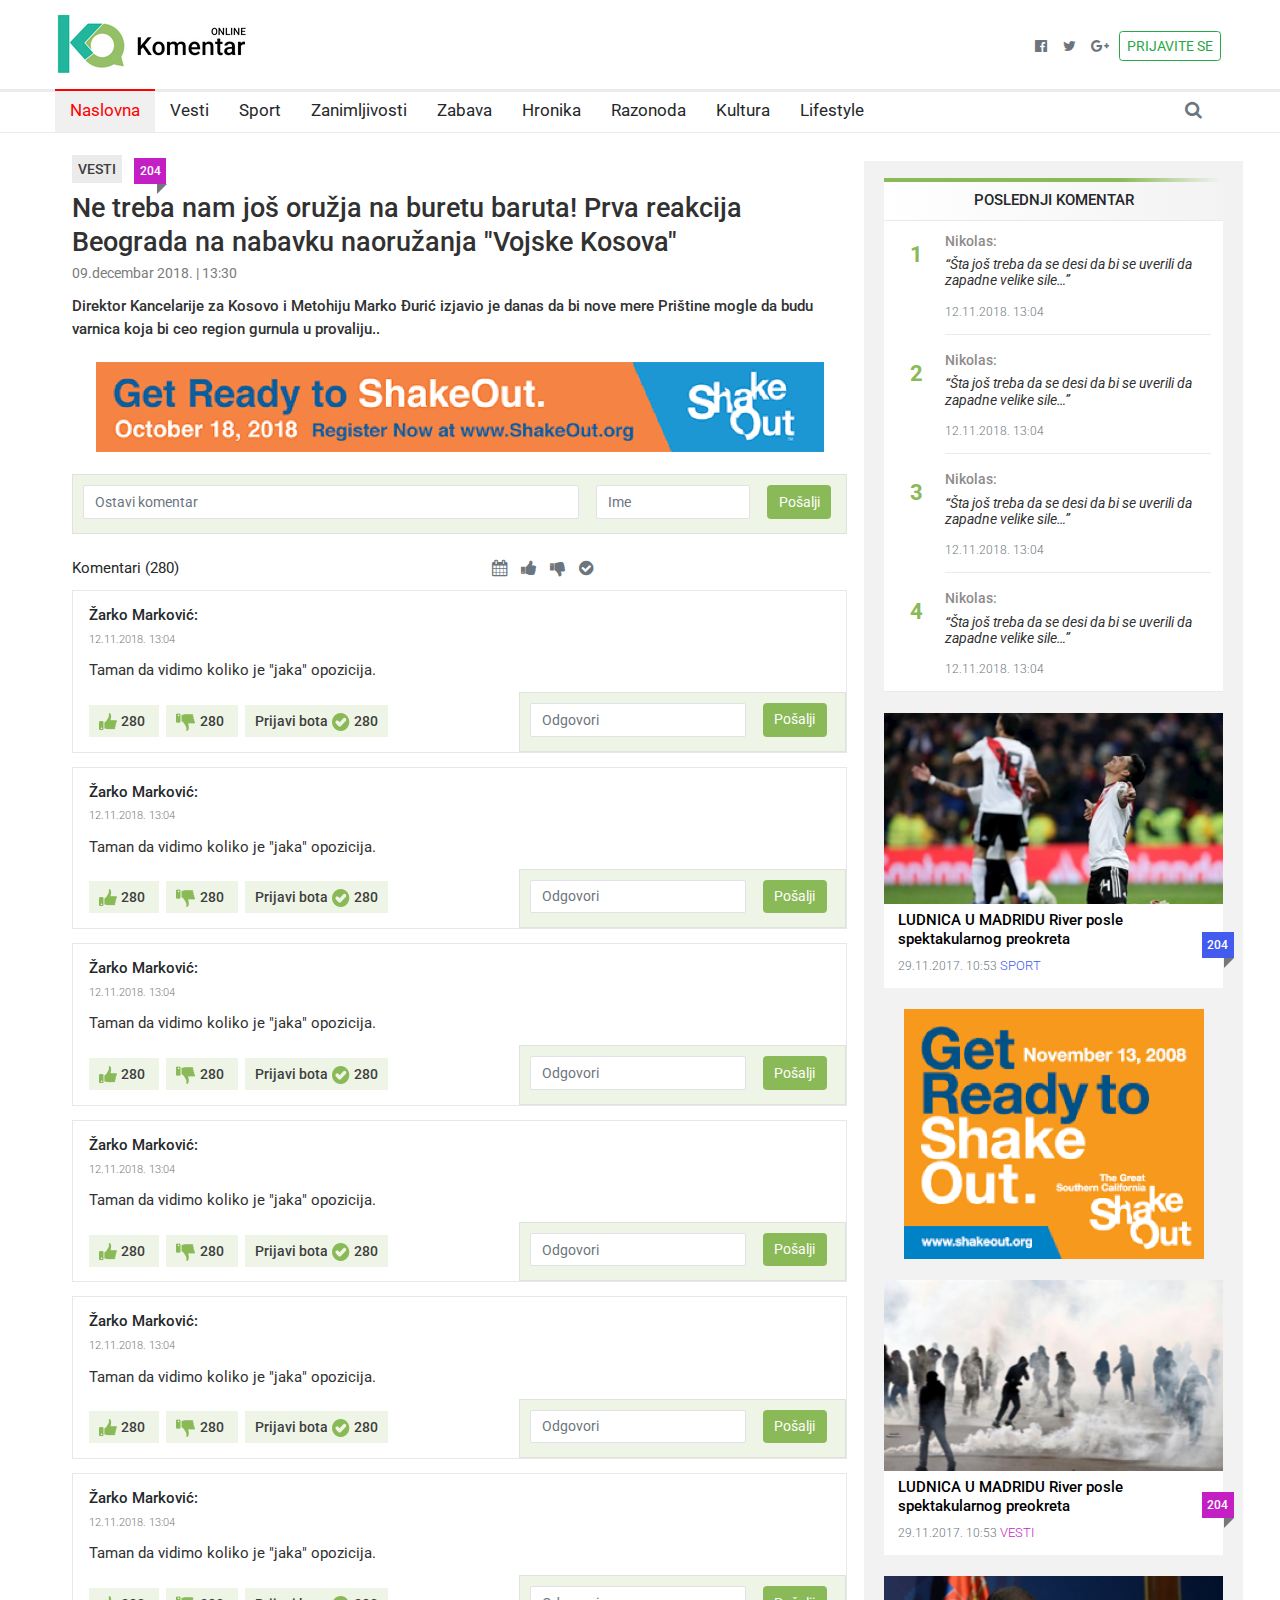
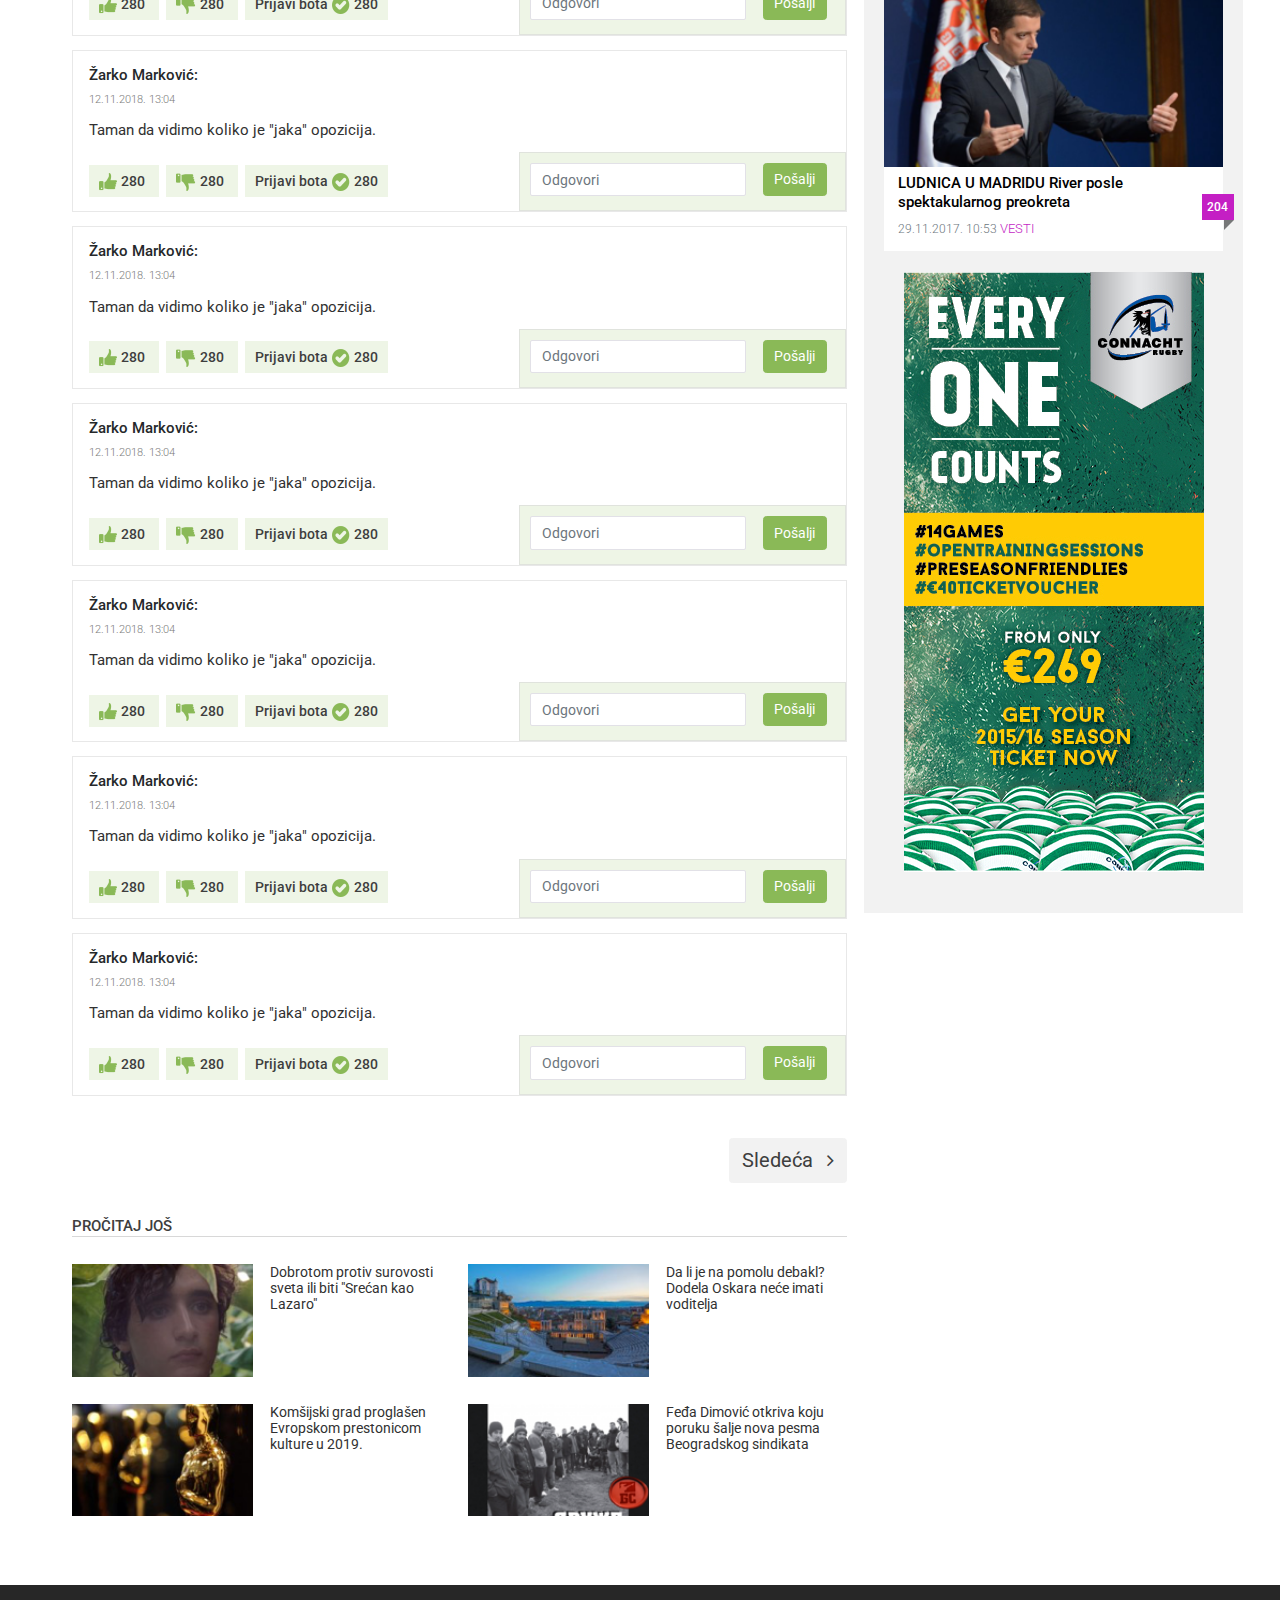
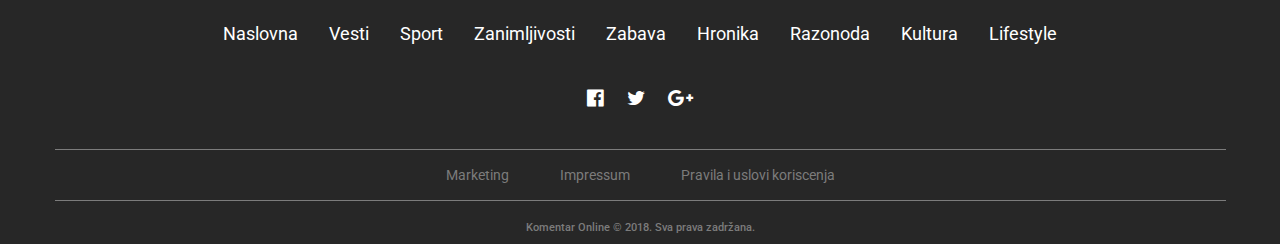
<file: Komentari.html>
<!DOCTYPE html>
<!--
To change this license header, choose License Headers in Project Properties.
To change this template file, choose Tools | Templates
and open the template in the editor.
-->
<html>
    <head>
        <title>Komentari</title>
        <meta charset="UTF-8">
        <meta name="viewport" content="width=device-width, initial-scale=1.0">
        <meta name="author" content="Marko Grujic">
        <meta name="description" content="Komentar - najzanimljiviji komentari iz čitavog sveta.">
        <meta name="keywords" content="Komentar - najzanimljiviji komentari iz čitavog sveta.">

        <!--iOS compatibile-->
        <meta name="apple-mobile-web-app-capable" content="yes">
        <meta name="apple-mobile-web-app-title" content="Komentar">
        <link rel="apple-touch-icon" href="apple-icon-60x60.png">       

        <!--Android compatibile-->
        <meta name="mobile-web-app-capable" content="yes">
        <meta name="aplication-name" content="Komentar">
        <link rel="icon" type="icon/png" href="android-icon-48x48.png"> 

        <!--FONTOVI-->
        <!--Awesome-->
        <link rel="stylesheet" href="https://cdnjs.cloudflare.com/ajax/libs/font-awesome/4.7.0/css/font-awesome.min.css">

        <!--bootstrap-->
        <link href="css/bootstrap.css" rel="stylesheet" type="text/css"/>

        <!--external css, like plugins ...-->
        <link href="css/owl.carousel.css" rel="stylesheet" type="text/css"/>

        <!--theme css-->
        <link href="css/theme.css" rel="stylesheet" type="text/css"/>

        <!-- HTML5 shim and Respond.js for IE8 support of HTML5 elements and media queries -->
        <!-- WARNING: Respond.js doesn't work if you view the page via file:// -->
        <!--[if lt IE 9]>
          <script src="https://oss.maxcdn.com/html5shiv/3.7.3/html5shiv.min.js"></script>
          <script src="https://oss.maxcdn.com/respond/1.4.2/respond.min.js"></script>
        <![endif]-->

    </head>
    <body class="bg-white">
        <!--header start-->
        <header>
            <!--header top start-->
            <section class="header-top py-2 py-lg-3">
                <div class="container d-flex justify-content-center justify-content-lg-between align-items-end">
                    <!--logo start-->
                    <div class="header-top-logo">
                        <a class="d-none d-lg-block" href="#">
                            <img src="img/logo.png" alt="Logo"/>
                        </a>
                    </div><!--logo end-->
                    <div class="header-top-social">
                        <ul class="ml-auto list-unstyled">
                            <li>
                                <a class="fa fa-facebook-official" href="#"></a>
                            </li>
                            <li>
                                <a class="fa fa-twitter" href="#"></a>
                            </li>
                            <li>
                                <a class="fa fa-google-plus" href="#"></a>
                            </li>
                            <li>
                                <a class="nav-link btn btn-outline-success text-uppercase px-2 py-1" href="#">prijavite se</a>
                            </li>
                        </ul>
                    </div>
                </div>
            </section><!--header top end-->
            <!--header bottom start-->
            <section class="header-bottom">
                <div class="container">
                    <nav class="navbar navbar-expand-lg navbar-light p-0">
                        <!--small logo start-->
                        <a class="navbar-brand d-block d-lg-none" href="#">
                            <img src="img/logo-small.png" alt="Logo small"/>
                        </a><!--small logo end-->
                        <!--search-wrapper start-->
                        <div class="search-wrapper ml-auto order-lg-last pr-lg-3">
                            <span class="fa fa-search search-icon pr-3 pr-md-0"></span>
                            <!--Search form start-->
                            <form class="search-form bg-white">
                                <div class="form-group mb-0 py-4">
                                    <div class="input-group">
                                        <input type="text" class="form-control" placeholder="Search" >
                                        <div class="input-group-append">
                                            <button class="btn btn-outline-success" type="submit"><span class="fa fa-search"></span></button>
                                        </div>
                                    </div>
                                </div>
                            </form><!--Search form end-->
                        </div><!--search-wrapper end-->
                        <!--Hamburger button-->
                        <button class="navbar-toggler" type="button" data-toggle="collapse" data-target="#main-menu" aria-controls="main-menu" aria-expanded="false" aria-label="Toggle navigation">
                            <span></span>
                            <span></span>
                            <span></span>
                        </button><!--Hamburger ends-->
                        <!--div colapse start-->
                        <div class="collapse navbar-collapse" id="main-menu">
                            <ul class="navbar-nav mr-lg-auto">
                                <li class="nav-item" data-category='#FF0000'>
                                    <!-- Add active class on link -->
                                    <a class="nav-link active category-border category-color" href="#"><span>Naslovna</span></a>
                                </li>
                                <li class="nav-item" data-category='#C41FC4'>
                                    <a class="nav-link category-border category-color" href="#"><span>Vesti</span></a>
                                </li>
                                <li class="nav-item" data-category='#435BEF'>
                                    <a class="nav-link category-border category-color" href="#"><span>Sport</span></a>
                                </li>
                                <li class="nav-item" data-category='#FFA500'>
                                    <a class="nav-link category-border category-color" href="#"><span>Zanimljivosti</span></a>
                                </li>
                                <li class="nav-item" data-category='#098F09'>
                                    <a class="nav-link category-border category-color" href="#"><span>Zabava</span></a>
                                </li>
                                <li class="nav-item" data-category='#FF00FF'>
                                    <a class="nav-link category-border category-color" href="#"><span>Hronika</span></a>
                                </li>
                                <li class="nav-item" data-category='#197239'>
                                    <a class="nav-link category-border category-color" href="#"><span>Razonoda</span></a>
                                </li>
                                <li class="nav-item" data-category='#196672'>
                                    <a class="nav-link category-border category-color" href="#"><span>Kultura</span></a>
                                </li>
                                <li class="nav-item" data-category='#9b9723'>
                                    <a class="nav-link category-border category-color" href="#"><span>Lifestyle</span></a>
                                </li>
                            </ul>
                        </div><!--div colapse end-->
                    </nav>
                </div>
            </section><!--header bottom end-->
        </header><!--header end-->
        <!--main start-->
        <main>
            <!--single-news start-->
            <section class="single-news" data-category='#C41FC4'>
                <div class="container">
                    <div class="row">
                        <!--Left side start-->
                        <div class="col-lg-12">
                            <div class="single-news-wrapper">
                                <!--single-news-header start-->
                                <div class="single-news-header">
                                    <div>
                                        <span class="category text-uppercase">vesti</span>
                                        <a href="#" class="comment-number category-bg">204</a>
                                    </div>
                                    <h2>
                                        Ne treba nam još oružja na buretu baruta! 
                                        Prva reakcija Beograda na nabavku naoružanja "Vojske Kosova"
                                    </h2>
                                    <p>09.decembar 2018. | 13:30</p>
                                    <h4>
                                        Direktor Kancelarije za Kosovo i Metohiju Marko Ðurić 
                                        izjavio je danas da bi nove mere Prištine mogle da budu 
                                        varnica koja bi ceo region gurnula u provaliju..
                                    </h4>
                                </div><!--single-news-header end-->
                            </div>
                            <!--banner-section start-->
                            <section class="banner-section single-news-banner">
                                <div class="container text-center">
                                    <a href="#">
                                        <img src="img/SINGLE-PAGE/Rectangle 15.png" alt="Banner Single News"/>
                                    </a>
                                </div>
                            </section><!--banner-section end-->
                            <!--input-form start-->
                            <section class="input-form">
                                <!--comment-form start-->
                                <form class="comment-form" method="post" action="">
                                    <div class="row">
                                        <div class="col-12 col-sm-12">
                                            <div class="form-group">
                                                <input type="text" name="comment" value="" placeholder="Ostavi komentar" class="form-control">
                                            </div>
                                        </div>
                                        <div class="col-6 col-sm-4">
                                            <div class="form-group">
                                                <input type="text" name="name" value="" placeholder="Ime" class="form-control">
                                            </div>
                                        </div>
                                        <div class="col-18 col-sm-2">
                                            <div class="form-group"> 
                                                <button type="submit" name="send" value="comments" class="btn btn-success">Pošalji</button>
                                            </div>
                                        </div>
                                    </div>
                                </form><!--comment-form end-->
                            </section><!--input-form end-->
                            <!--section comment-wrapper-top-->
                            <section class="comment-wrapper-top">
                                <div class="row">
                                    <div class="col-4">
                                        <a href="#">
                                            <p>
                                                Komentari (<span class="comment-item-number">280</span>)
                                            </p>
                                        </a>
                                    </div>
                                    <div class="col-14 text-center">
                                        <a href="#" class="fa fa-calendar"></a>
                                        <a href="#" class="fa fa-thumbs-up"></a>
                                        <a href="#" class="fa fa-thumbs-down"></a>
                                        <a href="#" class="fa fa-check-circle"></a>
                                    </div>
                                </div>
                            </section><!--section comment-wrapper-top-->
                            <!--comment-wrapper start-->
                            <section class="comment-wrapper mt-0">
                                <!--comment-inner start-->
                                <div class="comment-inner">
                                    <!--comment-item 1 start-->
                                    <article class="comment-item">
                                        <h6>Žarko Marković:</h6>
                                        <p class="datetime">12.11.2018. 13:04</p>
                                        <p class="comment-p">Taman da vidimo koliko je "jaka" opozicija.</p>
                                        <!--grid start-->
                                        <div class="row align-items-center">
                                            <div class="col-18 col-md-10 mb-4 mb-md-0">
                                                <a href="#" class="comment-item-thumbs mr-2">
                                                    <img src="img/SINGLE-PAGE/Group (1).png" alt=""/>
                                                    <span class="comment-item-number">280</span>
                                                </a>
                                                <a href="#" class="comment-item-thumbs mr-2">
                                                    <img src="img/SINGLE-PAGE/Group Copy (1).png" alt=""/>
                                                    <span class="comment-item-number">280</span>
                                                </a>
                                                <a href="#" class="comment-item-thumbs">
                                                    <span>Prijavi bota</span>
                                                    <img src="img/SINGLE-PAGE/Fill 1000.png" alt=""/>
                                                    <span class="comment-item-number">280</span>
                                                </a>
                                            </div>
                                            <div class="col-18 col-md-8">
                                                <form class="comment-form" method="post" action="">
                                                    <div class="row">
                                                        <div class="col-13">
                                                            <div class="form-group">
                                                                <input type="text" name="answer" value="" placeholder="Odgovori" class="form-control">
                                                            </div>
                                                        </div>
                                                        <div class="col-5">
                                                            <div class="form-group"> 
                                                                <button type="submit" name="send" value="comments" class="btn btn-success">Pošalji</button>
                                                            </div>
                                                        </div>
                                                    </div>
                                                </form>
                                            </div>
                                        </div><!--grid end-->
                                    </article><!--comment-item 1 end-->
                                </div><!--comment-inner end-->
                                <!--comment-inner start-->
                                <div class="comment-inner">
                                    <!--comment-item 2 start-->
                                    <article class="comment-item">
                                        <h6>Žarko Marković:</h6>
                                        <p class="datetime">12.11.2018. 13:04</p>
                                        <p class="comment-p">Taman da vidimo koliko je "jaka" opozicija.</p>
                                        <!--grid start-->
                                        <div class="row align-items-center">
                                            <div class="col-18 col-md-10 mb-4 mb-md-0">
                                                <a href="#" class="comment-item-thumbs mr-2">
                                                    <img src="img/SINGLE-PAGE/Group (1).png" alt=""/>
                                                    <span class="comment-item-number">280</span>
                                                </a>
                                                <a href="#" class="comment-item-thumbs mr-2">
                                                    <img src="img/SINGLE-PAGE/Group Copy (1).png" alt=""/>
                                                    <span class="comment-item-number">280</span>
                                                </a>
                                                <a href="#" class="comment-item-thumbs">
                                                    <span>Prijavi bota</span>
                                                    <img src="img/SINGLE-PAGE/Fill 1000.png" alt=""/>
                                                    <span class="comment-item-number">280</span>
                                                </a>
                                            </div>
                                            <div class="col-18 col-md-8">
                                                <form class="comment-form" method="post" action="">
                                                    <div class="row">
                                                        <div class="col-13">
                                                            <div class="form-group">
                                                                <input type="text" name="answer" value="" placeholder="Odgovori" class="form-control">
                                                            </div>
                                                        </div>
                                                        <div class="col-5">
                                                            <div class="form-group"> 
                                                                <button type="submit" name="send" value="comments" class="btn btn-success">Pošalji</button>
                                                            </div>
                                                        </div>
                                                    </div>
                                                </form>
                                            </div>
                                        </div><!--grid end-->
                                    </article><!--comment-item 2 end-->
                                </div><!--comment-inner end-->
                                <!--comment-inner start-->
                                <div class="comment-inner">
                                    <!--comment-item 3 start-->
                                    <article class="comment-item">
                                        <h6>Žarko Marković:</h6>
                                        <p class="datetime">12.11.2018. 13:04</p>
                                        <p class="comment-p">Taman da vidimo koliko je "jaka" opozicija.</p>
                                        <!--grid start-->
                                        <div class="row align-items-center">
                                            <div class="col-18 col-md-10 mb-4 mb-md-0">
                                                <a href="#" class="comment-item-thumbs mr-2">
                                                    <img src="img/SINGLE-PAGE/Group (1).png" alt=""/>
                                                    <span class="comment-item-number">280</span>
                                                </a>
                                                <a href="#" class="comment-item-thumbs mr-2">
                                                    <img src="img/SINGLE-PAGE/Group Copy (1).png" alt=""/>
                                                    <span class="comment-item-number">280</span>
                                                </a>
                                                <a href="#" class="comment-item-thumbs">
                                                    <span>Prijavi bota</span>
                                                    <img src="img/SINGLE-PAGE/Fill 1000.png" alt=""/>
                                                    <span class="comment-item-number">280</span>
                                                </a>
                                            </div>
                                            <div class="col-18 col-md-8">
                                                <form class="comment-form" method="post" action="">
                                                    <div class="row">
                                                        <div class="col-13">
                                                            <div class="form-group">
                                                                <input type="text" name="answer" value="" placeholder="Odgovori" class="form-control">
                                                            </div>
                                                        </div>
                                                        <div class="col-5">
                                                            <div class="form-group"> 
                                                                <button type="submit" name="send" value="comments" class="btn btn-success">Pošalji</button>
                                                            </div>
                                                        </div>
                                                    </div>
                                                </form>
                                            </div>
                                        </div><!--grid end-->
                                    </article><!--comment-item 3 end-->
                                </div><!--comment-inner end-->
                                <!--comment-inner start-->
                                <div class="comment-inner">
                                    <!--comment-item 4 start-->
                                    <article class="comment-item">
                                        <h6>Žarko Marković:</h6>
                                        <p class="datetime">12.11.2018. 13:04</p>
                                        <p class="comment-p">Taman da vidimo koliko je "jaka" opozicija.</p>
                                        <!--grid start-->
                                        <div class="row align-items-center">
                                            <div class="col-18 col-md-10 mb-4 mb-md-0">
                                                <a href="#" class="comment-item-thumbs mr-2">
                                                    <img src="img/SINGLE-PAGE/Group (1).png" alt=""/>
                                                    <span class="comment-item-number">280</span>
                                                </a>
                                                <a href="#" class="comment-item-thumbs mr-2">
                                                    <img src="img/SINGLE-PAGE/Group Copy (1).png" alt=""/>
                                                    <span class="comment-item-number">280</span>
                                                </a>
                                                <a href="#" class="comment-item-thumbs">
                                                    <span>Prijavi bota</span>
                                                    <img src="img/SINGLE-PAGE/Fill 1000.png" alt=""/>
                                                    <span class="comment-item-number">280</span>
                                                </a>
                                            </div>
                                            <div class="col-18 col-md-8">
                                                <form class="comment-form" method="post" action="">
                                                    <div class="row">
                                                        <div class="col-13">
                                                            <div class="form-group">
                                                                <input type="text" name="answer" value="" placeholder="Odgovori" class="form-control">
                                                            </div>
                                                        </div>
                                                        <div class="col-5">
                                                            <div class="form-group"> 
                                                                <button type="submit" name="send" value="comments" class="btn btn-success">Pošalji</button>
                                                            </div>
                                                        </div>
                                                    </div>
                                                </form>
                                            </div>
                                        </div><!--grid end-->
                                    </article><!--comment-item 4 end-->
                                </div><!--comment-inner end-->
                                <!--comment-inner start-->
                                <div class="comment-inner">
                                    <!--comment-item 5 start-->
                                    <article class="comment-item">
                                        <h6>Žarko Marković:</h6>
                                        <p class="datetime">12.11.2018. 13:04</p>
                                        <p class="comment-p">Taman da vidimo koliko je "jaka" opozicija.</p>
                                        <!--grid start-->
                                        <div class="row align-items-center">
                                            <div class="col-18 col-md-10 mb-4 mb-md-0">
                                                <a href="#" class="comment-item-thumbs mr-2">
                                                    <img src="img/SINGLE-PAGE/Group (1).png" alt=""/>
                                                    <span class="comment-item-number">280</span>
                                                </a>
                                                <a href="#" class="comment-item-thumbs mr-2">
                                                    <img src="img/SINGLE-PAGE/Group Copy (1).png" alt=""/>
                                                    <span class="comment-item-number">280</span>
                                                </a>
                                                <a href="#" class="comment-item-thumbs">
                                                    <span>Prijavi bota</span>
                                                    <img src="img/SINGLE-PAGE/Fill 1000.png" alt=""/>
                                                    <span class="comment-item-number">280</span>
                                                </a>
                                            </div>
                                            <div class="col-18 col-md-8">
                                                <form class="comment-form" method="post" action="">
                                                    <div class="row">
                                                        <div class="col-13">
                                                            <div class="form-group">
                                                                <input type="text" name="answer" value="" placeholder="Odgovori" class="form-control">
                                                            </div>
                                                        </div>
                                                        <div class="col-5">
                                                            <div class="form-group"> 
                                                                <button type="submit" name="send" value="comments" class="btn btn-success">Pošalji</button>
                                                            </div>
                                                        </div>
                                                    </div>
                                                </form>
                                            </div>
                                        </div><!--grid end-->
                                    </article><!--comment-item 5 end-->
                                </div><!--comment-inner end-->
                                <!--comment-inner start-->
                                <div class="comment-inner">
                                    <!--comment-item 6 start-->
                                    <article class="comment-item">
                                        <h6>Žarko Marković:</h6>
                                        <p class="datetime">12.11.2018. 13:04</p>
                                        <p class="comment-p">Taman da vidimo koliko je "jaka" opozicija.</p>
                                        <!--grid start-->
                                        <div class="row align-items-center">
                                            <div class="col-18 col-md-10 mb-4 mb-md-0">
                                                <a href="#" class="comment-item-thumbs mr-2">
                                                    <img src="img/SINGLE-PAGE/Group (1).png" alt=""/>
                                                    <span class="comment-item-number">280</span>
                                                </a>
                                                <a href="#" class="comment-item-thumbs mr-2">
                                                    <img src="img/SINGLE-PAGE/Group Copy (1).png" alt=""/>
                                                    <span class="comment-item-number">280</span>
                                                </a>
                                                <a href="#" class="comment-item-thumbs">
                                                    <span>Prijavi bota</span>
                                                    <img src="img/SINGLE-PAGE/Fill 1000.png" alt=""/>
                                                    <span class="comment-item-number">280</span>
                                                </a>
                                            </div>
                                            <div class="col-18 col-md-8">
                                                <form class="comment-form" method="post" action="">
                                                    <div class="row">
                                                        <div class="col-13">
                                                            <div class="form-group">
                                                                <input type="text" name="answer" value="" placeholder="Odgovori" class="form-control">
                                                            </div>
                                                        </div>
                                                        <div class="col-5">
                                                            <div class="form-group"> 
                                                                <button type="submit" name="send" value="comments" class="btn btn-success">Pošalji</button>
                                                            </div>
                                                        </div>
                                                    </div>
                                                </form>
                                            </div>
                                        </div><!--grid end-->
                                    </article><!--comment-item 6 end-->
                                </div><!--comment-inner end-->
                                <!--comment-inner start-->
                                <div class="comment-inner">
                                    <!--comment-item 7 start-->
                                    <article class="comment-item">
                                        <h6>Žarko Marković:</h6>
                                        <p class="datetime">12.11.2018. 13:04</p>
                                        <p class="comment-p">Taman da vidimo koliko je "jaka" opozicija.</p>
                                        <!--grid start-->
                                        <div class="row align-items-center">
                                            <div class="col-18 col-md-10 mb-4 mb-md-0">
                                                <a href="#" class="comment-item-thumbs mr-2">
                                                    <img src="img/SINGLE-PAGE/Group (1).png" alt=""/>
                                                    <span class="comment-item-number">280</span>
                                                </a>
                                                <a href="#" class="comment-item-thumbs mr-2">
                                                    <img src="img/SINGLE-PAGE/Group Copy (1).png" alt=""/>
                                                    <span class="comment-item-number">280</span>
                                                </a>
                                                <a href="#" class="comment-item-thumbs">
                                                    <span>Prijavi bota</span>
                                                    <img src="img/SINGLE-PAGE/Fill 1000.png" alt=""/>
                                                    <span class="comment-item-number">280</span>
                                                </a>
                                            </div>
                                            <div class="col-18 col-md-8">
                                                <form class="comment-form" method="post" action="">
                                                    <div class="row">
                                                        <div class="col-13">
                                                            <div class="form-group">
                                                                <input type="text" name="answer" value="" placeholder="Odgovori" class="form-control">
                                                            </div>
                                                        </div>
                                                        <div class="col-5">
                                                            <div class="form-group"> 
                                                                <button type="submit" name="send" value="comments" class="btn btn-success">Pošalji</button>
                                                            </div>
                                                        </div>
                                                    </div>
                                                </form>
                                            </div>
                                        </div><!--grid end-->
                                    </article><!--comment-item 7 end-->
                                </div><!--comment-inner end-->
                                <!--comment-inner start-->
                                <div class="comment-inner">
                                    <!--comment-item 8 start-->
                                    <article class="comment-item">
                                        <h6>Žarko Marković:</h6>
                                        <p class="datetime">12.11.2018. 13:04</p>
                                        <p class="comment-p">Taman da vidimo koliko je "jaka" opozicija.</p>
                                        <!--grid start-->
                                        <div class="row align-items-center">
                                            <div class="col-18 col-md-10 mb-4 mb-md-0">
                                                <a href="#" class="comment-item-thumbs mr-2">
                                                    <img src="img/SINGLE-PAGE/Group (1).png" alt=""/>
                                                    <span class="comment-item-number">280</span>
                                                </a>
                                                <a href="#" class="comment-item-thumbs mr-2">
                                                    <img src="img/SINGLE-PAGE/Group Copy (1).png" alt=""/>
                                                    <span class="comment-item-number">280</span>
                                                </a>
                                                <a href="#" class="comment-item-thumbs">
                                                    <span>Prijavi bota</span>
                                                    <img src="img/SINGLE-PAGE/Fill 1000.png" alt=""/>
                                                    <span class="comment-item-number">280</span>
                                                </a>
                                            </div>
                                            <div class="col-18 col-md-8">
                                                <form class="comment-form" method="post" action="">
                                                    <div class="row">
                                                        <div class="col-13">
                                                            <div class="form-group">
                                                                <input type="text" name="answer" value="" placeholder="Odgovori" class="form-control">
                                                            </div>
                                                        </div>
                                                        <div class="col-5">
                                                            <div class="form-group"> 
                                                                <button type="submit" name="send" value="comments" class="btn btn-success">Pošalji</button>
                                                            </div>
                                                        </div>
                                                    </div>
                                                </form>
                                            </div>
                                        </div><!--grid end-->
                                    </article><!--comment-item 8 end-->
                                </div><!--comment-inner end-->
                                <!--comment-inner start-->
                                <div class="comment-inner">
                                    <!--comment-item 9 start-->
                                    <article class="comment-item">
                                        <h6>Žarko Marković:</h6>
                                        <p class="datetime">12.11.2018. 13:04</p>
                                        <p class="comment-p">Taman da vidimo koliko je "jaka" opozicija.</p>
                                        <!--grid start-->
                                        <div class="row align-items-center">
                                            <div class="col-18 col-md-10 mb-4 mb-md-0">
                                                <a href="#" class="comment-item-thumbs mr-2">
                                                    <img src="img/SINGLE-PAGE/Group (1).png" alt=""/>
                                                    <span class="comment-item-number">280</span>
                                                </a>
                                                <a href="#" class="comment-item-thumbs mr-2">
                                                    <img src="img/SINGLE-PAGE/Group Copy (1).png" alt=""/>
                                                    <span class="comment-item-number">280</span>
                                                </a>
                                                <a href="#" class="comment-item-thumbs">
                                                    <span>Prijavi bota</span>
                                                    <img src="img/SINGLE-PAGE/Fill 1000.png" alt=""/>
                                                    <span class="comment-item-number">280</span>
                                                </a>
                                            </div>
                                            <div class="col-18 col-md-8">
                                                <form class="comment-form" method="post" action="">
                                                    <div class="row">
                                                        <div class="col-13">
                                                            <div class="form-group">
                                                                <input type="text" name="answer" value="" placeholder="Odgovori" class="form-control">
                                                            </div>
                                                        </div>
                                                        <div class="col-5">
                                                            <div class="form-group"> 
                                                                <button type="submit" name="send" value="comments" class="btn btn-success">Pošalji</button>
                                                            </div>
                                                        </div>
                                                    </div>
                                                </form>
                                            </div>
                                        </div><!--grid end-->
                                    </article><!--comment-item 9 end-->
                                </div><!--comment-inner end-->
                                <!--comment-inner start-->
                                <div class="comment-inner">
                                    <!--comment-item 10 start-->
                                    <article class="comment-item">
                                        <h6>Žarko Marković:</h6>
                                        <p class="datetime">12.11.2018. 13:04</p>
                                        <p class="comment-p">Taman da vidimo koliko je "jaka" opozicija.</p>
                                        <!--grid start-->
                                        <div class="row align-items-center">
                                            <div class="col-18 col-md-10 mb-4 mb-md-0">
                                                <a href="#" class="comment-item-thumbs mr-2">
                                                    <img src="img/SINGLE-PAGE/Group (1).png" alt=""/>
                                                    <span class="comment-item-number">280</span>
                                                </a>
                                                <a href="#" class="comment-item-thumbs mr-2">
                                                    <img src="img/SINGLE-PAGE/Group Copy (1).png" alt=""/>
                                                    <span class="comment-item-number">280</span>
                                                </a>
                                                <a href="#" class="comment-item-thumbs">
                                                    <span>Prijavi bota</span>
                                                    <img src="img/SINGLE-PAGE/Fill 1000.png" alt=""/>
                                                    <span class="comment-item-number">280</span>
                                                </a>
                                            </div>
                                            <div class="col-18 col-md-8">
                                                <form class="comment-form" method="post" action="">
                                                    <div class="row">
                                                        <div class="col-13">
                                                            <div class="form-group">
                                                                <input type="text" name="answer" value="" placeholder="Odgovori" class="form-control">
                                                            </div>
                                                        </div>
                                                        <div class="col-5">
                                                            <div class="form-group"> 
                                                                <button type="submit" name="send" value="comments" class="btn btn-success">Pošalji</button>
                                                            </div>
                                                        </div>
                                                    </div>
                                                </form>
                                            </div>
                                        </div><!--grid end-->
                                    </article><!--comment-item 10 end-->
                                </div><!--comment-inner end-->
                                <!--comment-inner start-->
                                <div class="comment-inner">
                                    <!--comment-item 11 start-->
                                    <article class="comment-item">
                                        <h6>Žarko Marković:</h6>
                                        <p class="datetime">12.11.2018. 13:04</p>
                                        <p class="comment-p">Taman da vidimo koliko je "jaka" opozicija.</p>
                                        <!--grid start-->
                                        <div class="row align-items-center">
                                            <div class="col-18 col-md-10 mb-4 mb-md-0">
                                                <a href="#" class="comment-item-thumbs mr-2">
                                                    <img src="img/SINGLE-PAGE/Group (1).png" alt=""/>
                                                    <span class="comment-item-number">280</span>
                                                </a>
                                                <a href="#" class="comment-item-thumbs mr-2">
                                                    <img src="img/SINGLE-PAGE/Group Copy (1).png" alt=""/>
                                                    <span class="comment-item-number">280</span>
                                                </a>
                                                <a href="#" class="comment-item-thumbs">
                                                    <span>Prijavi bota</span>
                                                    <img src="img/SINGLE-PAGE/Fill 1000.png" alt=""/>
                                                    <span class="comment-item-number">280</span>
                                                </a>
                                            </div>
                                            <div class="col-18 col-md-8">
                                                <form class="comment-form" method="post" action="">
                                                    <div class="row">
                                                        <div class="col-13">
                                                            <div class="form-group">
                                                                <input type="text" name="answer" value="" placeholder="Odgovori" class="form-control">
                                                            </div>
                                                        </div>
                                                        <div class="col-5">
                                                            <div class="form-group"> 
                                                                <button type="submit" name="send" value="comments" class="btn btn-success">Pošalji</button>
                                                            </div>
                                                        </div>
                                                    </div>
                                                </form>
                                            </div>
                                        </div><!--grid end-->
                                    </article><!--comment-item 11 end-->
                                </div><!--comment-inner end-->
                                <!--comment-inner start-->
                                <div class="comment-inner">
                                    <!--comment-item 12 start-->
                                    <article class="comment-item">
                                        <h6>Žarko Marković:</h6>
                                        <p class="datetime">12.11.2018. 13:04</p>
                                        <p class="comment-p">Taman da vidimo koliko je "jaka" opozicija.</p>
                                        <!--grid start-->
                                        <div class="row align-items-center">
                                            <div class="col-18 col-md-10 mb-4 mb-md-0">
                                                <a href="#" class="comment-item-thumbs mr-2">
                                                    <img src="img/SINGLE-PAGE/Group (1).png" alt=""/>
                                                    <span class="comment-item-number">280</span>
                                                </a>
                                                <a href="#" class="comment-item-thumbs mr-2">
                                                    <img src="img/SINGLE-PAGE/Group Copy (1).png" alt=""/>
                                                    <span class="comment-item-number">280</span>
                                                </a>
                                                <a href="#" class="comment-item-thumbs">
                                                    <span>Prijavi bota</span>
                                                    <img src="img/SINGLE-PAGE/Fill 1000.png" alt=""/>
                                                    <span class="comment-item-number">280</span>
                                                </a>
                                            </div>
                                            <div class="col-18 col-md-8">
                                                <form class="comment-form" method="post" action="">
                                                    <div class="row">
                                                        <div class="col-13">
                                                            <div class="form-group">
                                                                <input type="text" name="answer" value="" placeholder="Odgovori" class="form-control">
                                                            </div>
                                                        </div>
                                                        <div class="col-5">
                                                            <div class="form-group"> 
                                                                <button type="submit" name="send" value="comments" class="btn btn-success">Pošalji</button>
                                                            </div>
                                                        </div>
                                                    </div>
                                                </form>
                                            </div>
                                        </div><!--grid end-->
                                    </article><!--comment-item 12 end-->
                                </div><!--comment-inner end-->
                                <!--comment button-->
                                <div class="comments-button text-right mt-4 mt-md-5">
                                    <button type="submit" name="send" value="nextcomments" class="btn btn-secondary">Sledeća<span class="fa fa-angle-right pl-3"></span></button>
                                </div><!--comment button-->
                            </section><!--comment-wrapper end-->
                            <!--section comment-read-more-->
                            <section class="comment-read-more">
                                <h2>PROČITAJ JOŠ</h2>
                                <div class="row">
                                    <div class="col-18 col-md-9">
                                        <article class="read-more-item">
                                            <div class="row">
                                                <div class="col-9">
                                                    <a href="#" class="img-holder size-read-more-picture">
                                                        <img src="img/SINGLE-PAGE/Rectangle 32.png" alt="Picture 1"/>
                                                    </a>
                                                </div>
                                                <div class="col-9">
                                                    <a href="#">
                                                        <p>
                                                            Dobrotom protiv surovosti sveta ili biti "Srećan kao Lazaro"
                                                        </p>
                                                    </a>
                                                </div>
                                            </div>
                                        </article>
                                    </div>
                                    <div class="col-18 col-md-9">
                                        <article class="read-more-item">
                                            <div class="row">
                                                <div class="col-9">
                                                    <a href="#" class="img-holder size-read-more-picture">
                                                        <img src="img/SINGLE-PAGE/Rectangle 32 Copy.png" alt="Picture 2"/>
                                                    </a>
                                                </div>
                                                <div class="col-9">
                                                    <a href="#">
                                                        <p>
                                                            Da li je na pomolu debakl? Dodela Oskara neće imati voditelja
                                                        </p>
                                                    </a>
                                                </div>
                                            </div>
                                        </article>
                                    </div>
                                    <div class="col-18 col-md-9 mb-md-5">
                                        <article class="read-more-item">
                                            <div class="row">
                                                <div class="col-9">
                                                    <a href="#" class="img-holder size-read-more-picture">
                                                        <img src="img/SINGLE-PAGE/Rectangle 32 Copy 2.png" alt="Picture 3"/>
                                                    </a>
                                                </div>
                                                <div class="col-9">
                                                    <a href="#">
                                                        <p>
                                                            Komšijski grad proglašen Evropskom prestonicom kulture u 2019.
                                                        </p>
                                                    </a>
                                                </div>
                                            </div>
                                        </article>
                                    </div>
                                    <div class="col-18 col-md-9">
                                        <article class="read-more-item mb-4">
                                            <div class="row">
                                                <div class="col-9">
                                                    <a href="#" class="img-holder size-read-more-picture">
                                                        <img src="img/SINGLE-PAGE/Rectangle 32 Copy 3.png" alt="Picture 4"/>
                                                    </a>
                                                </div>
                                                <div class="col-9">
                                                    <a href="#">
                                                        <p>
                                                            Feđa Dimović otkriva koju poruku šalje nova pesma Beogradskog sindikata
                                                        </p>
                                                    </a>
                                                </div>
                                            </div>
                                        </article>
                                    </div>
                                </div>
                            </section><!--section comment-read-more-->
                        </div><!--Left side end-->
                        <!--ASIDE start-->
                        <aside class="col-lg-6 d-none d-lg-block">
                            <!--right-side start-->
                            <section class="right-side">
                                <!--last-comments-->
                                <div class="last-comments mb-3 mb-md-4 position-relative border-top-linear-gradient">
                                    <h3 class="text-uppercase mb-0 text-center">poslednji komentar</h3>
                                    <!--div 1 start-->
                                    <div class="discussions-div bg-white d-flex">
                                        <div class="w-20 pl-3 pt-3">
                                            <span class="discussions-number">
                                                1
                                            </span>
                                        </div>
                                        <div class="w-80 line line-left">
                                            <h5>
                                                Nikolas:
                                            </h5>
                                            <p>
                                                “Šta još treba da se desi da bi se uverili da zapadne velike sile…”
                                            </p>
                                            <p>
                                                <span class="date">12.11.2018.</span>
                                                <span class="time">13:04</span>
                                            </p>
                                        </div>
                                    </div><!--div 1 end-->
                                    <!--div 2 start-->
                                    <div class="discussions-div bg-white d-flex">
                                        <div class="w-20 pl-3 pt-3">
                                            <span class="discussions-number">
                                                2
                                            </span>
                                        </div>
                                        <div class="w-80 line line-left">
                                            <h5>
                                                Nikolas:
                                            </h5>
                                            <p>
                                                “Šta još treba da se desi da bi se uverili da zapadne velike sile…”
                                            </p>
                                            <p>
                                                <span class="date">12.11.2018.</span>
                                                <span class="time">13:04</span>
                                            </p>
                                        </div>
                                    </div><!--div 2 end-->
                                    <!--div 3 start-->
                                    <div class="discussions-div bg-white d-flex">
                                        <div class="w-20 pl-3 pt-3">
                                            <span class="discussions-number">
                                                3
                                            </span>
                                        </div>
                                        <div class="w-80 line line-left">
                                            <h5>
                                                Nikolas:
                                            </h5>
                                            <p>
                                                “Šta još treba da se desi da bi se uverili da zapadne velike sile…”
                                            </p>
                                            <p>
                                                <span class="date">12.11.2018.</span>
                                                <span class="time">13:04</span>
                                            </p>
                                        </div>
                                    </div><!--div 3 end-->
                                    <!--div 4 start-->
                                    <div class="discussions-div bg-white d-flex">
                                        <div class="w-20 pl-3 pt-3">
                                            <span class="discussions-number">
                                                4
                                            </span>
                                        </div>
                                        <div class="w-80">
                                            <h5>
                                                Nikolas:
                                            </h5>
                                            <p>
                                                “Šta još treba da se desi da bi se uverili da zapadne velike sile…”
                                            </p>
                                            <p>
                                                <span class="date">12.11.2018.</span>
                                                <span class="time">13:04</span>
                                            </p>
                                        </div>
                                    </div><!--div 4 end-->
                                </div><!--last-comments-->
                                <!--news-item start-->
                                <article class="news-item mb-3 mb-md-4" data-category='#435BEF'>
                                    <a href="#" class="img-holder size-16by9">
                                        <img src="img/SINGLE-PAGE/aside/Rectangle 1.png" alt="Aside 1"/>
                                    </a>
                                    <div class="news-item-detail bg-white py-2 px-3">
                                        <h5 class="mb-0">
                                            <a href="#" class="news-item-link">
                                                LUDNICA U MADRIDU River posle spektakularnog preokreta
                                            </a>
                                        </h5>
                                        <p class="mb-0 py-2">
                                            <span class="date">29.11.2017.</span>
                                            <span class="time">10:53</span>
                                            <a href="#" class="news-detail-link text-uppercase category-color">sport</a>
                                        </p>
                                        <a href="#" class="category-bg comment-number">204</a>
                                    </div>
                                </article><!--news-item end-->
                                <!--banner-->
                                <article class="text-center mb-3 mb-md-4">
                                    <a href="#">
                                        <img src="img/SINGLE-PAGE/aside/Rectangle 41.png" alt="Banner-single page"/>
                                    </a>
                                </article><!--banner-->
                                <!--news-item start-->
                                <article class="news-item mb-3 mb-md-4" data-category='#C41FC4'>
                                    <a href="#" class="img-holder size-16by9">
                                        <img src="img/SINGLE-PAGE/aside/Rectangle 3.png" alt="Aside 2"/>
                                    </a>
                                    <div class="news-item-detail bg-white py-2 px-3">
                                        <h5 class="mb-0">
                                            <a href="#" class="news-item-link">
                                                LUDNICA U MADRIDU River posle spektakularnog preokreta
                                            </a>
                                        </h5>
                                        <p class="mb-0 py-2">
                                            <span class="date">29.11.2017.</span>
                                            <span class="time">10:53</span>
                                            <a href="#" class="news-detail-link text-uppercase category-color">vesti</a>
                                        </p>
                                        <a href="#" class="category-bg comment-number comment-number-position-42">204</a>
                                    </div>
                                </article><!--news-item end-->
                                <!--news-item start-->
                                <article class="news-item mb-3 mb-md-4" data-category='#C41FC4'>
                                    <a href="#" class="img-holder size-16by9">
                                        <img src="img/SINGLE-PAGE/aside/Rectangle 4.png" alt="Aside 3"/>
                                    </a>
                                    <div class="news-item-detail bg-white py-2 px-3">
                                        <h5 class="mb-0">
                                            <a href="#" class="news-item-link">
                                                LUDNICA U MADRIDU River posle spektakularnog preokreta
                                            </a>
                                        </h5>
                                        <p class="mb-0 py-2">
                                            <span class="date">29.11.2017.</span>
                                            <span class="time">10:53</span>
                                            <a href="#" class="news-detail-link text-uppercase category-color">vesti</a>
                                        </p>
                                        <a href="#" class="category-bg comment-number comment-number-position-52">204</a>
                                    </div>
                                </article><!--news-item end-->
                                <!--banner2-->
                                <article class="text-center mb-3 mb-md-4">
                                    <a href="#">
                                        <img src="img/SINGLE-PAGE/aside/Rectangle 5.png" alt="Banner2-single page"/>
                                    </a>
                                </article><!--banner2-->
                            </section><!--right-side end-->
                        </aside><!--ASIDE end-->
                    </div>
                </div>
            </section><!--single-news end-->
        </main><!--main end-->
        <!--footer start-->
        <footer>
            <div class="container">
                <div class="footer-top">
                    <ul class="m-auto list-unstyled text-center">
                        <li class="nav-item">
                            <!-- Add active class on link -->
                            <a class="nav-link" href="#"><span>Naslovna</span></a>
                        </li>
                        <li class="nav-item">
                            <a class="nav-link" href="#"><span>Vesti</span></a>
                        </li>
                        <li class="nav-item">
                            <a class="nav-link" href="#"><span>Sport</span></a>
                        </li>
                        <li class="nav-item">
                            <a class="nav-link" href="#"><span>Zanimljivosti</span></a>
                        </li>
                        <li class="nav-item">
                            <a class="nav-link" href="#"><span>Zabava</span></a>
                        </li>
                        <li class="nav-item">
                            <a class="nav-link" href="#"><span>Hronika</span></a>
                        </li>
                        <li class="nav-item">
                            <a class="nav-link" href="#"><span>Razonoda</span></a>
                        </li>
                        <li class="nav-item">
                            <a class="nav-link" href="#"><span>Kultura</span></a>
                        </li>
                        <li class="nav-item">
                            <a class="nav-link" href="#"><span>Lifestyle</span></a>
                        </li>
                    </ul>
                </div>
                <div class="footer-top-social text-center">
                    <ul class="m-auto list-unstyled">
                        <li>
                            <a class="fa fa-facebook-official" href="#"></a>
                        </li>
                        <li>
                            <a class="fa fa-twitter" href="#"></a>
                        </li>
                        <li>
                            <a class="fa fa-google-plus" href="#"></a>
                        </li>
                    </ul>
                </div>
                <div class="footer-body text-center">
                    <ul class="m-auto list-unstyled">
                        <li>
                            <a class="nav-link" href="#">Marketing</a>
                        </li>
                        <li>
                            <a class="nav-link" href="#">Impressum</a>
                        </li>
                        <li>
                            <a class="nav-link" href="#">Pravila i uslovi koriscenja</a>
                        </li>
                    </ul>
                </div>
                <div class="footer-bottom text-center">
                    <h5 class="mb-0">
                        Komentar Online © 2018. Sva prava zadržana. 
                    </h5>
                </div>
            </div>
        </footer><!--footer end-->

        <!--SCRIPTS goes here-->
        <!--First jquery, then popper and finaly bootstrap-->
        <script src="js/jquery.min.js" type="text/javascript"></script>
        <script src="js/popper.js" type="text/javascript"></script>
        <script src="js/bootstrap.min.js" type="text/javascript"></script>

        <!--Custom page js-->
        <script src="js/owl.carousel.min.js" type="text/javascript"></script>

        <!--All page js-->
        <script src="js/main.js" type="text/javascript"></script>
    </body>
</html>
</file>
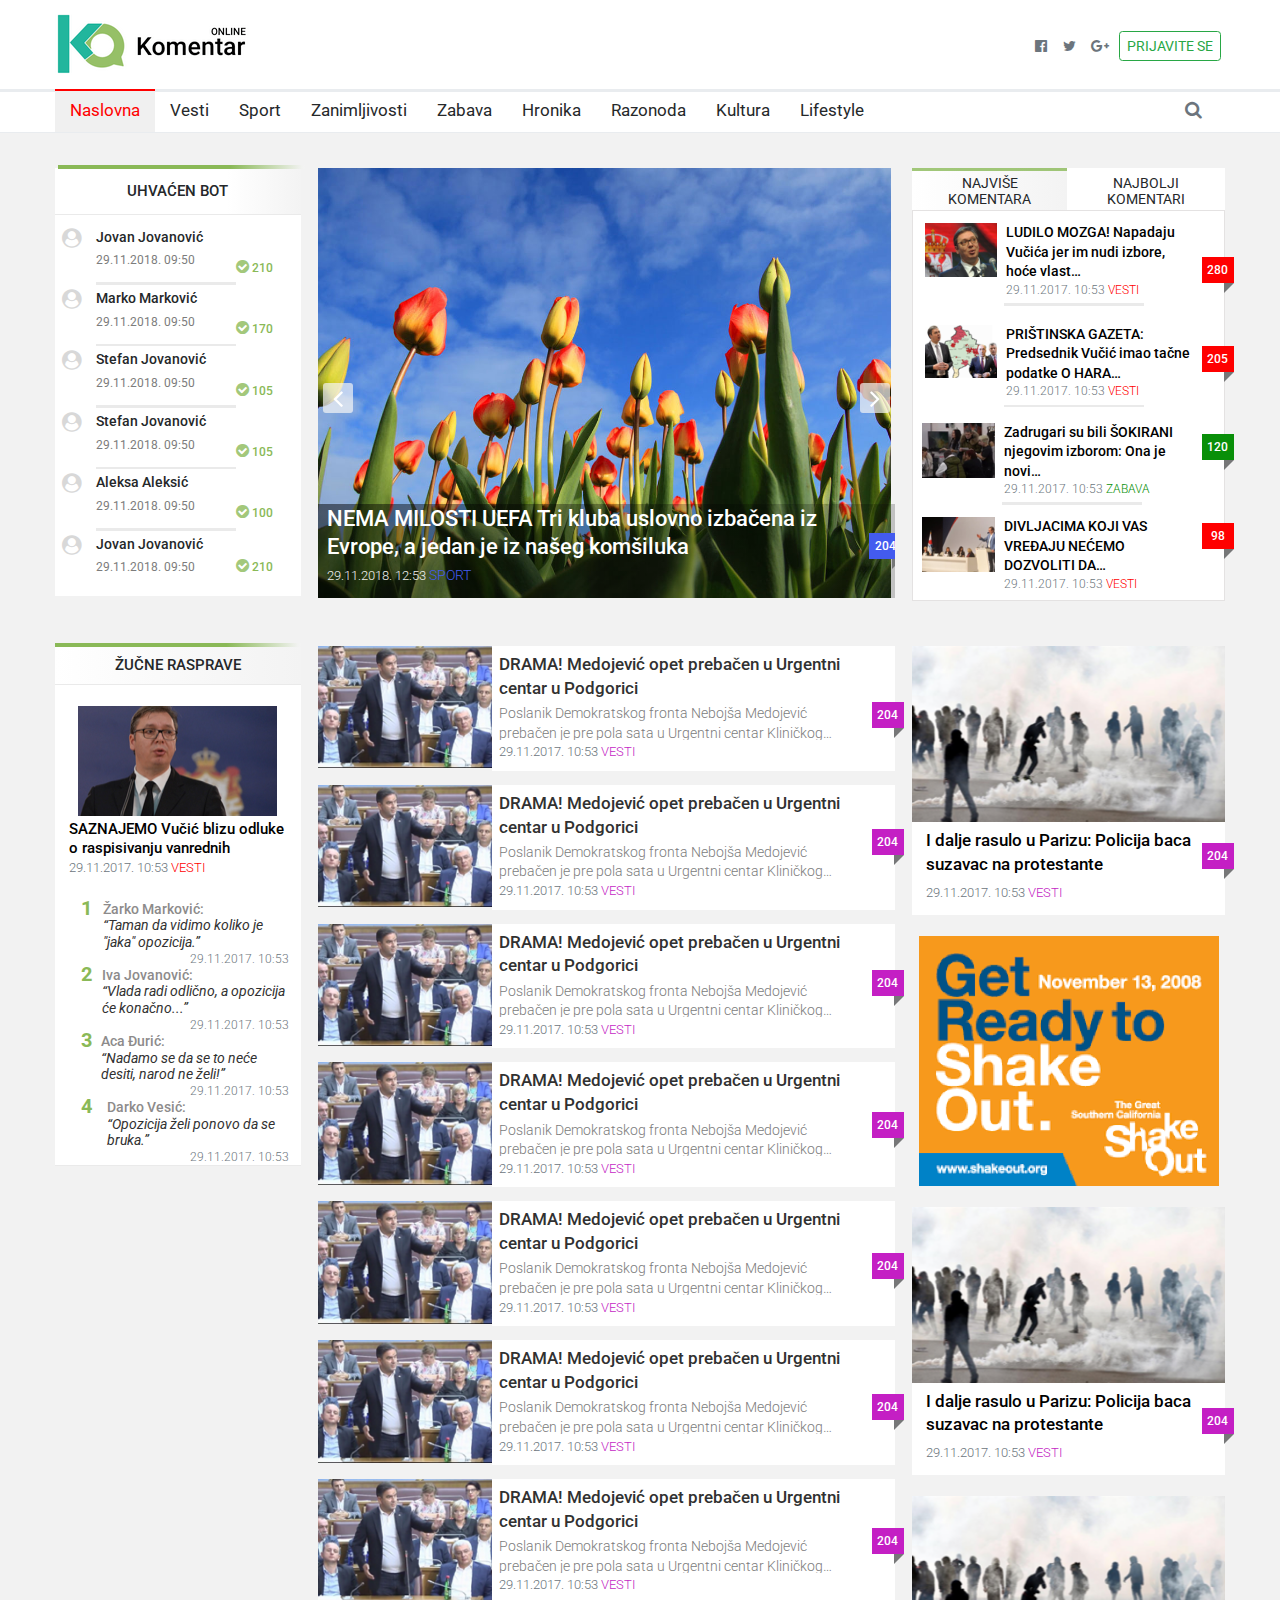
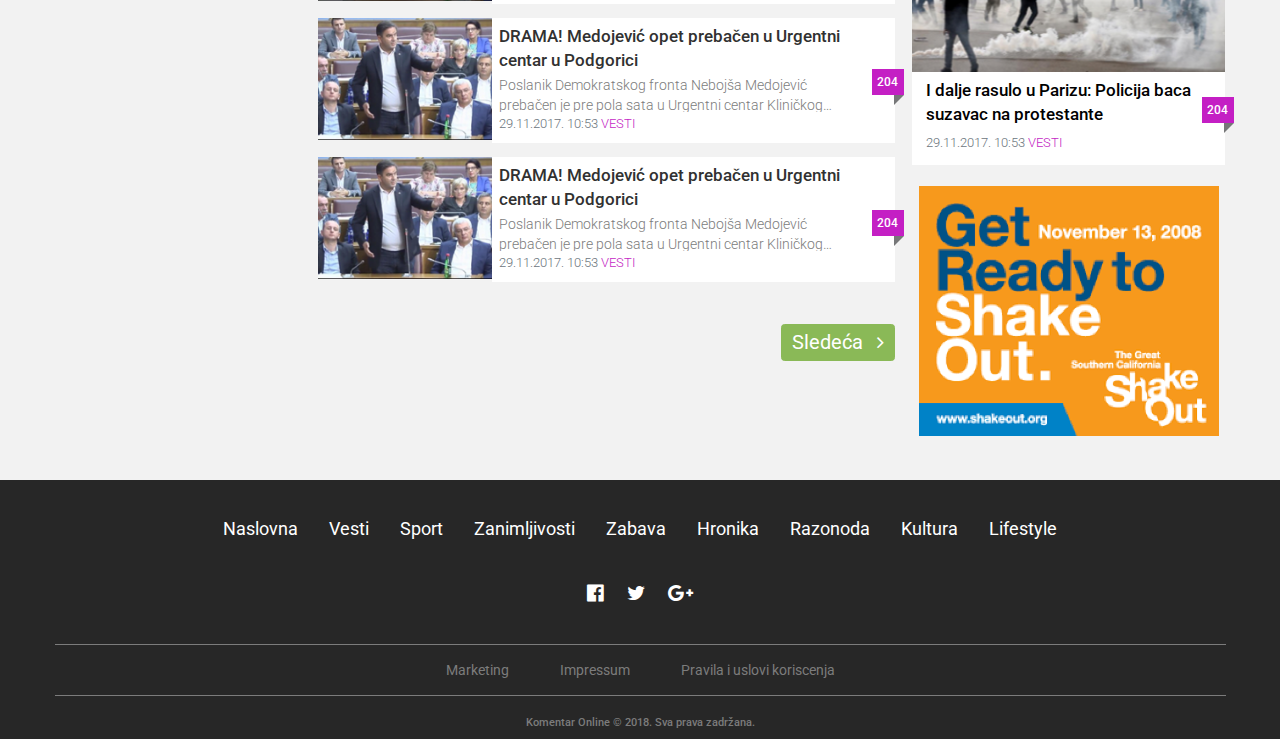
<file: ListaVesti.html>
<!DOCTYPE html>
<!--
To change this license header, choose License Headers in Project Properties.
To change this template file, choose Tools | Templates
and open the template in the editor.
-->
<html>
    <head>
        <title>Lista Vesti</title>
        <meta charset="UTF-8">
        <meta name="viewport" content="width=device-width, initial-scale=1.0">
        <meta name="author" content="Marko Grujic">
        <meta name="description" content="Komentar - najzanimljiviji komentari iz čitavog sveta.">
        <meta name="keywords" content="Komentar - najzanimljiviji komentari iz čitavog sveta.">

        <!--iOS compatibile-->
        <meta name="apple-mobile-web-app-capable" content="yes">
        <meta name="apple-mobile-web-app-title" content="Komentar">
        <link rel="apple-touch-icon" href="apple-icon-60x60.png">       

        <!--Android compatibile-->
        <meta name="mobile-web-app-capable" content="yes">
        <meta name="aplication-name" content="Komentar">
        <link rel="icon" type="icon/png" href="android-icon-48x48.png"> 

        <!--FONTOVI-->
        <!--Awesome-->
        <link rel="stylesheet" href="https://cdnjs.cloudflare.com/ajax/libs/font-awesome/4.7.0/css/font-awesome.min.css">

        <!--bootstrap-->
        <link href="css/bootstrap.css" rel="stylesheet" type="text/css"/>

        <!--external css, like plugins ...-->
        <link href="css/owl.carousel.css" rel="stylesheet" type="text/css"/>

        <!--theme css-->
        <link href="css/theme.css" rel="stylesheet" type="text/css"/>

        <!-- HTML5 shim and Respond.js for IE8 support of HTML5 elements and media queries -->
        <!-- WARNING: Respond.js doesn't work if you view the page via file:// -->
        <!--[if lt IE 9]>
          <script src="https://oss.maxcdn.com/html5shiv/3.7.3/html5shiv.min.js"></script>
          <script src="https://oss.maxcdn.com/respond/1.4.2/respond.min.js"></script>
        <![endif]-->

    </head>
    <body>
        <!--header start-->
        <header>
            <!--header top start-->
            <section class="header-top py-2 py-lg-3">
                <div class="container d-flex justify-content-center justify-content-lg-between align-items-end">
                    <!--logo start-->
                    <div class="header-top-logo">
                        <a class="d-none d-lg-block" href="#">
                            <img src="img/logo.png" alt="Logo"/>
                        </a>
                    </div><!--logo end-->
                    <div class="header-top-social">
                        <ul class="ml-auto list-unstyled">
                            <li>
                                <a class="fa fa-facebook-official" href="#"></a>
                            </li>
                            <li>
                                <a class="fa fa-twitter" href="#"></a>
                            </li>
                            <li>
                                <a class="fa fa-google-plus" href="#"></a>
                            </li>
                            <li>
                                <a class="nav-link btn btn-outline-success text-uppercase px-2 py-1" href="#">prijavite se</a>
                            </li>
                        </ul>
                    </div>
                </div>
            </section><!--header top end-->
            <!--header bottom start-->
            <section class="header-bottom">
                <div class="container">
                    <nav class="navbar navbar-expand-lg navbar-light p-0">
                        <!--small logo start-->
                        <a class="navbar-brand d-block d-lg-none" href="#">
                            <img src="img/logo-small.png" alt="Logo small"/>
                        </a><!--small logo end-->
                        <!--search-wrapper start-->
                        <div class="search-wrapper ml-auto order-lg-last pr-lg-3">
                            <span class="fa fa-search search-icon pr-3 pr-md-0"></span>
                            <!--Search form start-->
                            <form class="search-form bg-white">
                                <div class="form-group mb-0 py-4">
                                    <div class="input-group">
                                        <input type="text" class="form-control" placeholder="Search" >
                                        <div class="input-group-append">
                                            <button class="btn btn-outline-success" type="submit"><span class="fa fa-search"></span></button>
                                        </div>
                                    </div>
                                </div>
                            </form><!--Search form end-->
                        </div><!--search-wrapper end-->
                        <!--Hamburger button-->
                        <button class="navbar-toggler" type="button" data-toggle="collapse" data-target="#main-menu" aria-controls="main-menu" aria-expanded="false" aria-label="Toggle navigation">
                            <span></span>
                            <span></span>
                            <span></span>
                        </button><!--Hamburger ends-->
                        <!--div colapse start-->
                        <div class="collapse navbar-collapse" id="main-menu">
                            <ul class="navbar-nav mr-lg-auto">
                                <li class="nav-item" data-category='#FF0000'>
                                    <!-- Add active class on link -->
                                    <a class="nav-link active category-border category-color" href="#"><span>Naslovna</span></a>
                                </li>
                                <li class="nav-item" data-category='#C41FC4'>
                                    <a class="nav-link category-border category-color" href="#"><span>Vesti</span></a>
                                </li>
                                <li class="nav-item" data-category='#435BEF'>
                                    <a class="nav-link category-border category-color" href="#"><span>Sport</span></a>
                                </li>
                                <li class="nav-item" data-category='#FFA500'>
                                    <a class="nav-link category-border category-color" href="#"><span>Zanimljivosti</span></a>
                                </li>
                                <li class="nav-item" data-category='#098F09'>
                                    <a class="nav-link category-border category-color" href="#"><span>Zabava</span></a>
                                </li>
                                <li class="nav-item" data-category='#FF00FF'>
                                    <a class="nav-link category-border category-color" href="#"><span>Hronika</span></a>
                                </li>
                                <li class="nav-item" data-category='#197239'>
                                    <a class="nav-link category-border category-color" href="#"><span>Razonoda</span></a>
                                </li>
                                <li class="nav-item" data-category='#196672'>
                                    <a class="nav-link category-border category-color" href="#"><span>Kultura</span></a>
                                </li>
                                <li class="nav-item" data-category='#9b9723'>
                                    <a class="nav-link category-border category-color" href="#"><span>Lifestyle</span></a>
                                </li>
                            </ul>
                        </div><!--div colapse end-->
                    </nav>
                </div>
            </section><!--header bottom end-->
        </header><!--header end-->
        <!--main start-->
        <main>
            <!--grid-slider section start-->
            <section class="grid-slider mt-lg-4">
                <div class="container">
                    <div class="row">
                        <!--col 1 start-->
                        <div class="col-md-9 col-lg-5 col-xl-4 order-last order-xl-first d-lg-none d-xl-block mt-3 mt-md-4 mt-lg-3 mb-2 mb-xl-3">
                            <div class="grid-slider-tittle bg-white">
                                <!--last-comments-->
                                <div class="grid-slider-tittle-bot mb-1 mb-md-3 p-lg-1 position-relative border-top-linear-gradient">
                                    <h3 class="text-uppercase mb-0">uhvaćen bot</h3>
                                </div>
                                <!--article 1 start-->
                                <article class="grid-slider-bot p-2 px-xm-5 p-md-2 py-lg-0">
                                    <div class="grid-slider-bot-item d-flex">
                                        <div class="w-15">
                                            <span class="fa fa-user-circle"></span>
                                        </div>
                                        <div class="w-60 line line-left">
                                            <h5>Jovan Jovanović</h5>
                                            <p>29.11.2018. 09:50</p>
                                        </div>
                                        <div class="w-25 align-self-end">
                                            <span class="fa fa-check-circle"></span>
                                            <p class="grid-slider-bot-item-number d-inline-block">210</p>
                                        </div>
                                    </div>
                                </article><!--article 1 end-->
                                <!--article 2 start-->
                                <article class="grid-slider-bot p-2 px-xm-5 p-md-2 py-lg-0">
                                    <div class="grid-slider-bot-item d-flex">
                                        <div class="w-15">
                                            <span class="fa fa-user-circle"></span>
                                        </div>
                                        <div class="w-60 line line-left">
                                            <h5>Marko Marković</h5>
                                            <p>29.11.2018. 09:50</p>
                                        </div>
                                        <div class="w-25 align-self-end">
                                            <span class="fa fa-check-circle"></span>
                                            <p class="grid-slider-bot-item-number d-inline-block">170</p>
                                        </div>
                                    </div>
                                </article><!--article 2 end-->
                                <!--article 3 start-->
                                <article class="grid-slider-bot p-2 px-xm-5 p-md-2 py-lg-0">
                                    <div class="grid-slider-bot-item d-flex">
                                        <div class="w-15">
                                            <span class="fa fa-user-circle"></span>
                                        </div>
                                        <div class="w-60 line line-left">
                                            <h5>Stefan Jovanović</h5>
                                            <p>29.11.2018. 09:50</p>
                                        </div>
                                        <div class="w-25 align-self-end">
                                            <span class="fa fa-check-circle"></span>
                                            <p class="grid-slider-bot-item-number d-inline-block">105</p>
                                        </div>
                                    </div>
                                </article><!--article 3 end-->
                                <!--article 4 start-->
                                <article class="grid-slider-bot p-2 px-xm-5 p-md-2 py-lg-0">
                                    <div class="grid-slider-bot-item d-flex">
                                        <div class="w-15">
                                            <span class="fa fa-user-circle"></span>
                                        </div>
                                        <div class="w-60 line line-left">
                                            <h5>Stefan Jovanović</h5>
                                            <p>29.11.2018. 09:50</p>
                                        </div>
                                        <div class="w-25 align-self-end">
                                            <span class="fa fa-check-circle"></span>
                                            <p class="grid-slider-bot-item-number d-inline-block">105</p>
                                        </div>
                                    </div>
                                </article><!--article 4 end-->
                                <!--article 5 start-->
                                <article class="grid-slider-bot p-2 px-xm-5 p-md-2 py-lg-0">
                                    <div class="grid-slider-bot-item d-flex">
                                        <div class="w-15">
                                            <span class="fa fa-user-circle"></span>
                                        </div>
                                        <div class="w-60 line line-left">
                                            <h5>Aleksa Aleksić</h5>
                                            <p>29.11.2018. 09:50</p>
                                        </div>
                                        <div class="w-25 align-self-end">
                                            <span class="fa fa-check-circle"></span>
                                            <p class="grid-slider-bot-item-number d-inline-block">100</p>
                                        </div>
                                    </div>
                                </article><!--article 5 end-->
                                <!--article 6 start-->
                                <article class="grid-slider-bot p-2 px-xm-5 p-md-2 py-lg-0 pb-lg-2">
                                    <div class="grid-slider-bot-item d-flex">
                                        <div class="w-15">
                                            <span class="fa fa-user-circle"></span>
                                        </div>
                                        <div class="w-60">
                                            <h5>Jovan Jovanović</h5>
                                            <p>29.11.2018. 09:50</p>
                                        </div>
                                        <div class="w-25 align-self-end">
                                            <span class="fa fa-check-circle"></span>
                                            <p class="grid-slider-bot-item-number d-inline-block">210</p>
                                        </div>
                                    </div>
                                </article><!--article 6 end-->
                            </div>
                        </div><!--col 1 end-->
                        <!--col 2 start-->
                        <div class="col-md-18 col-lg-12 col-xl-9 order-xl-first mt-3 mb-2 mb-xl-3">
                            <!--slider start-->
                            <ul class="owl-carousel list-unstyled grid-slider-mainslider">
                                <li data-category='#435BEF'>
                                    <article class="news-item">
                                        <a href="#" class="img-holder size-4by3">
                                            <img src="img/grid-slider-section/Colourful_Tulip_large.jpg" alt=""/>
                                        </a>
                                        <div class="container news-detail">
                                            <h2>
                                                <a href="#" class="text-white">
                                                    NEMA MILOSTI UEFA Tri kluba uslovno izbačena iz Evrope, a jedan je iz našeg komšiluka
                                                </a>
                                            </h2>
                                            <p>
                                                <span class="date">29.11.2018.</span>
                                                <span class="time">12:53</span>
                                                <a href="#" class="text-uppercase category-color">sport</a>
                                            </p>
                                        </div>
                                        <a href="#" class="comment-number category-bg">204</a>
                                    </article>
                                </li>
                                <li data-category='#FFA500'>
                                    <article class="news-item">
                                        <a href="#" class="img-holder size-4by3">
                                            <img src="img/grid-slider-section/Red_Tulip_large.jpg" alt=""/>
                                        </a>
                                        <div class="container news-detail">
                                            <h2>
                                                <a href="#" class="text-white">
                                                    NEMA MILOSTI UEFA Tri kluba uslovno izbačena iz Evrope, a jedan je iz našeg komšiluka
                                                </a>
                                            </h2>
                                            <p>
                                                <span class="date">29.11.2018.</span>
                                                <span class="time">12:53</span>
                                                <a href="#" class="text-uppercase category-color">zanimljivosti</a>
                                            </p>
                                        </div>
                                        <a href="#" class="category-bg comment-number">204</a>
                                    </article>
                                </li>
                                <li data-category='#C41FC4'>
                                    <article class="news-item">
                                        <a href="#" class="img-holder size-4by3">
                                            <img src="img/grid-slider-section/Tulip_large.jpg" alt=""/>
                                        </a>
                                        <div class="container news-detail">
                                            <h2>
                                                <a href="#" class="text-white">
                                                    NEMA MILOSTI UEFA Tri kluba uslovno izbačena iz Evrope, a jedan je iz našeg komšiluka
                                                </a>
                                            </h2>
                                            <p>
                                                <span class="date">29.11.2018.</span>
                                                <span class="time">12:53</span>
                                                <a href="#" class="text-uppercase category-color">vesti</a>
                                            </p>
                                        </div>
                                        <a href="#" class="category-bg comment-number">204</a>
                                    </article>
                                </li>
                            </ul><!--slider end-->
                        </div><!--col 2 end-->
                        <!--col 3 start-->
                        <div class="col-md-9 col-lg-6 col-xl-5 mt-3 mb-2 mb-xl-3">
                            <article class="grid-slider-comments bg-white">
                                <ul class="nav nav-pills nav-fill" id="product-description" role="tablist">
                                    <li class="nav-item">
                                        <a class="nav-link active py-md-1 py-lg-2 py-xl-1" id="home-tab" data-toggle="tab" href="#most-comments" role="tab" aria-controls="home" aria-selected="true"><span class="text-uppercase">Najviše komentara</span></a>
                                    </li>
                                    <li class="nav-item">
                                        <a class="nav-link py-md-1 py-lg-2 py-xl-1" id="profile-tab" data-toggle="tab" href="#best-comments" role="tab" aria-controls="profile" aria-selected="false"><span class="text-uppercase">Najbolji komentari</span></a>
                                    </li>
                                </ul>
                                <div class="tab-content" id="product-description-content">
                                    <div class="tab-pane fade show active p-lg-1 p-xl-0" id="most-comments" role="tabpanel" aria-labelledby="home-tab">
                                        <!--article most comments 1 start-->
                                        <article class="most-comments d-flex align-items-start p-2 p-xm-3 p-lg-2 p-xl-2" data-category='#ff0000'>
                                            <a href="#" class="w-25 img-holder size-4by3">
                                                <img src="img/grid-slider-section/Slika .png" alt="Slika 1"/>
                                            </a>
                                            <div class="news-detail w-75 line line-left pr-4 pl-2">
                                                <h2 class="mb-0">
                                                    <a href="#" class="news-detail-first-link">
                                                        LUDILO MOZGA! Napadaju Vučića jer im nudi izbore, hoće vlast…
                                                    </a>
                                                </h2>
                                                <p class="mb-0">
                                                    <span class="date">29.11.2017.</span>
                                                    <span class="time">10:53</span>
                                                    <a href="#" class="news-detail-link text-uppercase category-color">vesti</a>
                                                </p>
                                            </div>
                                            <a href="#" class="category-bg comment-number comment-number-position-20">280</a>
                                        </article><!--article most comments 1 end-->
                                        <!--article most comments 2 start-->
                                        <article class="most-comments d-flex align-items-start p-2 p-xm-3 p-lg-2 p-xl-2" data-category='#ff0000'>
                                            <a href="#" class="w-25 img-holder size-4by3">
                                                <img src="img/grid-slider-section/Slika  (1).png" alt="Slika 1"/>
                                            </a>
                                            <div class="news-detail w-75 line line-left pr-4 pl-2">
                                                <h2 class="mb-0">
                                                    <a href="#" class="news-detail-first-link">
                                                        PRIŠTINSKA GAZETA: Predsednik Vučić imao tačne podatke O HARA…
                                                    </a>
                                                </h2>
                                                <p class="mb-0">
                                                    <span class="date">29.11.2017.</span>
                                                    <span class="time">10:53</span>
                                                    <a href="#" class="news-detail-link text-uppercase category-color">vesti</a>
                                                </p>
                                            </div>
                                            <a href="#" class="category-bg comment-number comment-number-position-40">205</a>
                                        </article><!--article most comments 2 end-->
                                        <!--article most comments 3 start-->
                                        <article class="most-comments d-flex align-items-start p-2 p-xm-3 p-lg-2 p-xl-1" data-category='#098F09'>
                                            <a href="#" class="w-25 img-holder size-4by3">
                                                <img src="img/grid-slider-section/Slika  (2).png" alt="Slika 2"/>
                                            </a>
                                            <div class="news-detail w-75 line line-left pr-4 pl-2">
                                                <h2 class="mb-0">
                                                    <a href="#" class="news-detail-first-link">
                                                        Zadrugari su bili ŠOKIRANI njegovim izborom: Ona je novi…
                                                    </a>
                                                </h2>
                                                <p class="mb-0">
                                                    <span class="date">29.11.2017.</span>
                                                    <span class="time">10:53</span>
                                                    <a href="#" class="news-detail-link text-uppercase category-color">zabava</a>
                                                </p>
                                            </div>
                                            <a href="#" class="category-bg comment-number comment-number-position-60">120</a>
                                        </article><!--article most comments 3 end-->
                                        <!--article most comments 4 start-->
                                        <article class="most-comments d-flex align-items-start p-2 p-xm-3 p-lg-2 p-xl-1" data-category='#ff0000'>
                                            <a href="#" class="w-25 img-holder size-4by3">
                                                <img src="img/grid-slider-section/Slika  (3).png" alt="Slika 3"/>
                                            </a>
                                            <div class="news-detail w-75 pr-4 pl-2">
                                                <h2 class="mb-0">
                                                    <a href="#" class="news-detail-first-link">
                                                        DIVLJACIMA KOJI VAS VREĐAJU NEĆEMO DOZVOLITI DA…
                                                    </a>
                                                </h2>
                                                <p class="mb-0">
                                                    <span class="date">29.11.2017.</span>
                                                    <span class="time">10:53</span>
                                                    <a href="#" class="news-detail-link text-uppercase category-color">vesti</a>
                                                </p>
                                            </div>
                                            <a href="#" class="category-bg comment-number comment-number-position-80">98</a>
                                        </article><!--article most comments 4 end-->
                                    </div>
                                    <div class="tab-pane fade p-lg-1 p-xl-0" id="best-comments" role="tabpanel" aria-labelledby="profile-tab">
                                        <!--article best comments 1 start-->
                                        <article class="best-comments d-flex align-items-start p-2 p-xm-3 p-lg-2 p-xl-2" data-category='#ff0000'>
                                            <a href="#" class="w-25 img-holder size-4by3">
                                                <img src="img/grid-slider-section/Slika .png" alt="Slika 1"/>
                                            </a>
                                            <div class="news-detail w-75 line line-left pr-4 pl-2">
                                                <h2 class="mb-0">
                                                    <a href="#" class="news-detail-first-link">
                                                        LUDILO MOZGA! Napadaju Vučića jer im nudi izbore, hoće vlast…
                                                    </a>
                                                </h2>
                                                <p class="mb-0">
                                                    <span class="date">29.11.2017.</span>
                                                    <span class="time">10:53</span>
                                                    <a href="#" class="news-detail-link text-uppercase category-color">vesti</a>
                                                </p>
                                            </div>
                                            <a href="#" class="category-bg comment-number comment-number-position-20">204</a>
                                        </article><!--article best comments 1 end-->
                                        <!--article best comments 2 start-->
                                        <article class="best-comments d-flex align-items-start p-2 p-xm-3 p-lg-2 p-xl-2" data-category='#ff0000'>
                                            <a href="#" class="w-25 img-holder size-4by3">
                                                <img src="img/grid-slider-section/Slika  (1).png" alt="Slika 1"/>
                                            </a>
                                            <div class="news-detail w-75 line line-left pr-4 pl-2">
                                                <h2 class="mb-0">
                                                    <a href="#" class="news-detail-first-link">
                                                        PRIŠTINSKA GAZETA: Predsednik Vučić imao tačne podatke O HARA…
                                                    </a>
                                                </h2>
                                                <p class="mb-0">
                                                    <span class="date">29.11.2017.</span>
                                                    <span class="time">10:53</span>
                                                    <a href="#" class="news-detail-link text-uppercase category-color">vesti</a>
                                                </p>
                                            </div>
                                            <a href="#" class="category-bg comment-number comment-number-position-40">204</a>
                                        </article><!--article best comments 2 end-->
                                        <!--article best comments 3 start-->
                                        <article class="best-comments d-flex align-items-start p-2 p-xm-3 p-lg-2 p-xl-1" data-category='#098F09'>
                                            <a href="#" class="w-25 img-holder size-4by3">
                                                <img src="img/grid-slider-section/Slika  (2).png" alt="Slika 2"/>
                                            </a>
                                            <div class="news-detail w-75 line line-left pr-4 pl-2">
                                                <h2 class="mb-0">
                                                    <a href="#" class="news-detail-first-link">
                                                        Zadrugari su bili ŠOKIRANI njegovim izborom: Ona je novi…
                                                    </a>
                                                </h2>
                                                <p class="mb-0">
                                                    <span class="date">29.11.2017.</span>
                                                    <span class="time">10:53</span>
                                                    <a href="#" class="news-detail-link text-uppercase category-color">zabava</a>
                                                </p>
                                            </div>
                                            <a href="#" class="category-bg comment-number comment-number-position-60">204</a>
                                        </article><!--article best comments 3 end-->
                                        <!--article best comments 4 start-->
                                        <article class="best-comments d-flex align-items-start p-2 p-xm-3 p-lg-2 p-xl-1" data-category='#ff0000'>
                                            <a href="#" class="w-25 img-holder size-4by3">
                                                <img src="img/grid-slider-section/Slika  (3).png" alt="Slika 3"/>
                                            </a>
                                            <div class="news-detail w-75 pr-4 pl-2">
                                                <h2 class="mb-0">
                                                    <a href="#" class="news-detail-first-link">
                                                        DIVLJACIMA KOJI VAS VREĐAJU NEĆEMO DOZVOLITI DA…
                                                    </a>
                                                </h2>
                                                <p class="mb-0">
                                                    <span class="date">29.11.2017.</span>
                                                    <span class="time">10:53</span>
                                                    <a href="#" class="news-detail-link text-uppercase category-color">vesti</a>
                                                </p>
                                            </div>
                                            <a href="#" class="category-bg comment-number comment-number-position-80">204</a>
                                        </article><!--article best comments 4 end-->
                                    </div>
                                </div>
                            </article>
                        </div><!--col 3 end-->
                    </div>
                </div>
            </section><!--grid-slider section end-->
            <!--news-list section start-->
            <section class="news-list">
                <div class="container">
                    <div class="row">
                        <!--col 1 start-->
                        <div class="col-sm-9 col-lg-4 order-last order-lg-first d-xm-none d-lg-block mt-3 mt-sm-0">
                            <div class="discussions-tittle position-relative border-top-linear-gradient">
                                <h3 class="text-uppercase mb-0 text-center">ŽUČNE RASPRAVE</h3>
                                <!--article 1 start-->
                                <article class="discussions-article bg-white text-center py-4" data-category='#ff0000'>
                                    <a href="#" class="discussions-link">
                                        <img src="img/discussions-section/Slika vesti.png" alt="Slika Vesti"/>
                                    </a>
                                    <div class="discussions-article-detail bg-white py-1 px-3">
                                        <h5 class="mb-0 text-left">
                                            <a href="#" class="discussions-link">
                                                SAZNAJEMO Vučić blizu odluke o raspisivanju vanrednih parlamentarnih izbora
                                            </a>
                                        </h5>
                                        <p class="mb-0 text-left">
                                            <span class="date">29.11.2017.</span>
                                            <span class="time">10:53</span>
                                            <a href="#" class="discussions-link text-uppercase category-color">vesti</a>
                                        </p>
                                    </div>
                                </article><!--article 1 end-->
                                <!--div 1 start-->
                                <div class="discussions-div bg-white d-flex">
                                    <div class="w-20 pl-3">
                                        <span class="discussions-number">
                                            1
                                        </span>
                                    </div>
                                    <div class="w-80">
                                        <h5 class="mb-0">
                                            Žarko Marković:
                                        </h5>
                                        <p class="mb-0">
                                            “Taman da vidimo koliko je "jaka" opozicija.” 
                                        </p>
                                        <p class="mb-0 text-right">
                                            <span class="date">29.11.2017.</span>
                                            <span class="time">10:53</span>
                                        </p>
                                    </div>
                                </div><!--div 1 end-->
                                <!--div 2 start-->
                                <div class="discussions-div bg-white d-flex">
                                    <div class="w-20 pl-3">
                                        <span class="discussions-number">
                                            2
                                        </span>
                                    </div>
                                    <div class="w-80">
                                        <h5 class="mb-0">
                                            Iva Jovanović:
                                        </h5>
                                        <p class="mb-0">
                                            “Vlada radi odlično, a opozicija će konačno...” 
                                        </p>
                                        <p class="mb-0 text-right">
                                            <span class="date">29.11.2017.</span>
                                            <span class="time">10:53</span>
                                        </p>
                                    </div>
                                </div><!--div 2 end-->
                                <!--div 3 start-->
                                <div class="discussions-div bg-white d-flex">
                                    <div class="w-20 pl-3">
                                        <span class="discussions-number">
                                            3
                                        </span>
                                    </div>
                                    <div class="w-80">
                                        <h5 class="mb-0">
                                            Aca Đurić:
                                        </h5>
                                        <p class="mb-0">
                                            “Nadamo se da se to neće desiti, narod ne želi!” 
                                        </p>
                                        <p class="mb-0 text-right">
                                            <span class="date">29.11.2017.</span>
                                            <span class="time">10:53</span>
                                        </p>
                                    </div>
                                </div><!--div 3 end-->
                                <!--div 4 start-->
                                <div class="discussions-div bg-white d-flex">
                                    <div class="w-20 pl-3">
                                        <span class="discussions-number">
                                            4
                                        </span>
                                    </div>
                                    <div class="w-80">
                                        <h5 class="mb-0">
                                            Darko Vesić:
                                        </h5>
                                        <p class="mb-0">
                                            “Opozicija želi ponovo da se bruka.” 
                                        </p>
                                        <p class="mb-0 text-right">
                                            <span class="date">29.11.2017.</span>
                                            <span class="time">10:53</span>
                                        </p>
                                    </div>
                                </div><!--div 4 end-->
                            </div>
                        </div><!--col 1 end-->
                        <!--col 2 start-->
                        <div class="col-sm-18 col-lg-9">
                            <!--article 1 start-->
                            <article class="news-item d-flex align-items-start" data-category='#C41FC4'>
                                <a href="#" class="w-30 img-holder news-list-picture">
                                    <img src="img/NEWS-LIST-PAGE/Rectangle 3.png" alt="" class="h-100"/>
                                </a>
                                <div class="news-item-detail bg-white w-70 p-2 pr-5">
                                    <h5 class="mb-0">
                                        <a href="#">DRAMA! Medojević opet prebačen u Urgentni centar u Podgorici</a>
                                    </h5>
                                    <p class="description pt-1 mb-0">
                                        Poslanik Demokratskog fronta Nebojša Medojević 
                                        prebačen je pre pola sata u Urgentni centar Kliničkog…
                                    </p>
                                    <p class="mb-0 py-1">
                                        <span class="date">29.11.2017.</span>
                                        <span class="time">10:53</span>
                                        <a href="#" class="news-detail-link text-uppercase category-color">vesti</a>
                                    </p>
                                    <a href="#" class="category-bg comment-number-news-list news-list-comment-number-position-4">204</a>
                                </div>
                            </article><!--article 1 end-->
                            <!--article 2 start-->
                            <article class="news-item d-flex mt-3 align-items-start" data-category='#C41FC4'>
                                <a href="#" class="w-30 img-holder news-list-picture">
                                    <img src="img/NEWS-LIST-PAGE/Rectangle 3.png" alt="" class="h-100"/>
                                </a>
                                <div class="news-item-detail bg-white w-70 p-2 pr-5">
                                    <h5 class="mb-0">
                                        <a href="#">DRAMA! Medojević opet prebačen u Urgentni centar u Podgorici</a>
                                    </h5>
                                    <p class="description pt-1 mb-0">
                                        Poslanik Demokratskog fronta Nebojša Medojević 
                                        prebačen je pre pola sata u Urgentni centar Kliničkog…
                                    </p>
                                    <p class="mb-0 py-1">
                                        <span class="date">29.11.2017.</span>
                                        <span class="time">10:53</span>
                                        <a href="#" class="news-detail-link text-uppercase category-color">vesti</a>
                                    </p>
                                    <a href="#" class="category-bg comment-number-news-list news-list-comment-number-position-14">204</a>
                                </div>
                            </article><!--article 2 end-->
                            <!--article 3 start-->
                            <article class="news-item d-flex mt-3 align-items-start" data-category='#C41FC4'>
                                <a href="#" class="w-30 img-holder news-list-picture">
                                    <img src="img/NEWS-LIST-PAGE/Rectangle 3.png" alt="" class="h-100"/>
                                </a>
                                <div class="news-item-detail bg-white w-70 p-2 pr-5">
                                    <h5 class="mb-0">
                                        <a href="#">DRAMA! Medojević opet prebačen u Urgentni centar u Podgorici</a>
                                    </h5>
                                    <p class="description pt-1 mb-0">
                                        Poslanik Demokratskog fronta Nebojša Medojević 
                                        prebačen je pre pola sata u Urgentni centar Kliničkog…
                                    </p>
                                    <p class="mb-0 py-1">
                                        <span class="date">29.11.2017.</span>
                                        <span class="time">10:53</span>
                                        <a href="#" class="news-detail-link text-uppercase category-color">vesti</a>
                                    </p>
                                    <a href="#" class="category-bg comment-number-news-list news-list-comment-number-position-24">204</a>
                                </div>
                            </article><!--article 3 end-->
                            <!--article 4 start-->
                            <article class="news-item d-flex mt-3 align-items-start" data-category='#C41FC4'>
                                <a href="#" class="w-30 img-holder news-list-picture">
                                    <img src="img/NEWS-LIST-PAGE/Rectangle 3.png" alt="" class="h-100"/>
                                </a>
                                <div class="news-item-detail bg-white w-70 p-2 pr-5">
                                    <h5 class="mb-0">
                                        <a href="#">DRAMA! Medojević opet prebačen u Urgentni centar u Podgorici</a>
                                    </h5>
                                    <p class="description pt-1 mb-0">
                                        Poslanik Demokratskog fronta Nebojša Medojević 
                                        prebačen je pre pola sata u Urgentni centar Kliničkog…
                                    </p>
                                    <p class="mb-0 py-1">
                                        <span class="date">29.11.2017.</span>
                                        <span class="time">10:53</span>
                                        <a href="#" class="news-detail-link text-uppercase category-color">vesti</a>
                                    </p>
                                    <a href="#" class="category-bg comment-number-news-list news-list-comment-number-position-34">204</a>
                                </div>
                            </article><!--article 4 end-->
                            <!--article 5 start-->
                            <article class="news-item d-flex mt-3 align-items-start" data-category='#C41FC4'>
                                <a href="#" class="w-30 img-holder news-list-picture">
                                    <img src="img/NEWS-LIST-PAGE/Rectangle 3.png" alt="" class="h-100"/>
                                </a>
                                <div class="news-item-detail bg-white w-70 p-2 pr-5">
                                    <h5 class="mb-0">
                                        <a href="#">DRAMA! Medojević opet prebačen u Urgentni centar u Podgorici</a>
                                    </h5>
                                    <p class="description pt-1 mb-0">
                                        Poslanik Demokratskog fronta Nebojša Medojević 
                                        prebačen je pre pola sata u Urgentni centar Kliničkog…
                                    </p>
                                    <p class="mb-0 py-1">
                                        <span class="date">29.11.2017.</span>
                                        <span class="time">10:53</span>
                                        <a href="#" class="news-detail-link text-uppercase category-color">vesti</a>
                                    </p>
                                    <a href="#" class="category-bg comment-number-news-list news-list-comment-number-position-44">204</a>
                                </div>
                            </article><!--article 5 end-->
                            <!--article 6 start-->
                            <article class="news-item d-flex mt-3 align-items-start" data-category='#C41FC4'>
                                <a href="#" class="w-30 img-holder news-list-picture">
                                    <img src="img/NEWS-LIST-PAGE/Rectangle 3.png" alt="" class="h-100"/>
                                </a>
                                <div class="news-item-detail bg-white w-70 p-2 pr-5">
                                    <h5 class="mb-0">
                                        <a href="#">DRAMA! Medojević opet prebačen u Urgentni centar u Podgorici</a>
                                    </h5>
                                    <p class="description pt-1 mb-0">
                                        Poslanik Demokratskog fronta Nebojša Medojević 
                                        prebačen je pre pola sata u Urgentni centar Kliničkog…
                                    </p>
                                    <p class="mb-0 py-1">
                                        <span class="date">29.11.2017.</span>
                                        <span class="time">10:53</span>
                                        <a href="#" class="news-detail-link text-uppercase category-color">vesti</a>
                                    </p>
                                    <a href="#" class="category-bg comment-number-news-list news-list-comment-number-position-54">204</a>
                                </div>
                            </article><!--article 6 end-->
                            <!--article 7 start-->
                            <article class="news-item d-flex mt-3 align-items-start" data-category='#C41FC4'>
                                <a href="#" class="w-30 img-holder news-list-picture">
                                    <img src="img/NEWS-LIST-PAGE/Rectangle 3.png" alt="" class="h-100"/>
                                </a>
                                <div class="news-item-detail bg-white w-70 p-2 pr-5">
                                    <h5 class="mb-0">
                                        <a href="#">DRAMA! Medojević opet prebačen u Urgentni centar u Podgorici</a>
                                    </h5>
                                    <p class="description pt-1 mb-0">
                                        Poslanik Demokratskog fronta Nebojša Medojević 
                                        prebačen je pre pola sata u Urgentni centar Kliničkog…
                                    </p>
                                    <p class="mb-0 py-1">
                                        <span class="date">29.11.2017.</span>
                                        <span class="time">10:53</span>
                                        <a href="#" class="news-detail-link text-uppercase category-color">vesti</a>
                                    </p>
                                    <a href="#" class="category-bg comment-number-news-list news-list-comment-number-position-64">204</a>
                                </div>
                            </article><!--article 7 end-->
                            <!--article 8 start-->
                            <article class="news-item d-flex mt-3 align-items-start" data-category='#C41FC4'>
                                <a href="#" class="w-30 img-holder news-list-picture">
                                    <img src="img/NEWS-LIST-PAGE/Rectangle 3.png" alt="" class="h-100"/>
                                </a>
                                <div class="news-item-detail bg-white w-70 p-2 pr-5">
                                    <h5 class="mb-0">
                                        <a href="#">DRAMA! Medojević opet prebačen u Urgentni centar u Podgorici</a>
                                    </h5>
                                    <p class="description pt-1 mb-0">
                                        Poslanik Demokratskog fronta Nebojša Medojević 
                                        prebačen je pre pola sata u Urgentni centar Kliničkog…
                                    </p>
                                    <p class="mb-0 py-1">
                                        <span class="date">29.11.2017.</span>
                                        <span class="time">10:53</span>
                                        <a href="#" class="news-detail-link text-uppercase category-color">vesti</a>
                                    </p>
                                    <a href="#" class="category-bg comment-number-news-list news-list-comment-number-position-74">204</a>
                                </div>
                            </article><!--article 8 end-->
                            <!--article 9 start-->
                            <article class="news-item d-flex mt-3 align-items-start" data-category='#C41FC4'>
                                <a href="#" class="w-30 img-holder news-list-picture">
                                    <img src="img/NEWS-LIST-PAGE/Rectangle 3.png" alt="" class="h-100"/>
                                </a>
                                <div class="news-item-detail bg-white w-70 p-2 pr-5">
                                    <h5 class="mb-0">
                                        <a href="#">DRAMA! Medojević opet prebačen u Urgentni centar u Podgorici</a>
                                    </h5>
                                    <p class="description pt-1 mb-0">
                                        Poslanik Demokratskog fronta Nebojša Medojević 
                                        prebačen je pre pola sata u Urgentni centar Kliničkog…
                                    </p>
                                    <p class="mb-0 py-1">
                                        <span class="date">29.11.2017.</span>
                                        <span class="time">10:53</span>
                                        <a href="#" class="news-detail-link text-uppercase category-color">vesti</a>
                                    </p>
                                    <a href="#" class="category-bg comment-number-news-list news-list-comment-number-position-84">204</a>
                                </div>
                            </article><!--article 9 end-->
                            <!--comment button-->
                            <div class="comments-button text-right mt-4 mt-md-5">
                                <button type="submit" name="send" value="nextcomments" class="btn btn-success">Sledeća<span class="fa fa-angle-right pl-3"></span></button>
                            </div><!--comment button-->
                        </div><!--col 2 end-->
                        <!--col 3 start-->
                        <div class="col-lg-5 d-none d-lg-block">
                            <!--news-item start-->
                            <article class="news-item mb-3 mb-md-4" data-category='#C41FC4'>
                                <a href="#" class="img-holder size-16by9">
                                    <img src="img/SINGLE-PAGE/aside/Rectangle 3.png" alt="Aside 2"/>
                                </a>
                                <div class="news-item-detail bg-white py-2 px-3">
                                    <h5 class="mb-0">
                                        <a href="#" class="news-item-link">
                                            I dalje rasulo u Parizu: Policija baca suzavac na protestante
                                        </a>
                                    </h5>
                                    <p class="mb-0 py-2">
                                        <span class="date">29.11.2017.</span>
                                        <span class="time">10:53</span>
                                        <a href="#" class="news-detail-link text-uppercase category-color">vesti</a>
                                    </p>
                                    <a href="#" class="category-bg comment-number-news-list">204</a>
                                </div>
                            </article><!--news-item end-->
                            <!--banner-->
                            <article class="text-center mb-3 mb-md-4">
                                <a href="#">
                                    <img src="img/SINGLE-PAGE/aside/Rectangle 41.png" alt="Banner-single page"/>
                                </a>
                            </article><!--banner-->
                            <!--news-item start-->
                            <article class="news-item mb-3 mb-md-4" data-category='#C41FC4'>
                                <a href="#" class="img-holder size-16by9">
                                    <img src="img/SINGLE-PAGE/aside/Rectangle 3.png" alt="Aside 2"/>
                                </a>
                                <div class="news-item-detail bg-white py-2 px-3">
                                    <h5 class="mb-0">
                                        <a href="#" class="news-item-link">
                                            I dalje rasulo u Parizu: Policija baca suzavac na protestante
                                        </a>
                                    </h5>
                                    <p class="mb-0 py-2">
                                        <span class="date">29.11.2017.</span>
                                        <span class="time">10:53</span>
                                        <a href="#" class="news-detail-link text-uppercase category-color">vesti</a>
                                    </p>
                                    <a href="#" class="category-bg comment-number-news-list comment-number-position-50">204</a>
                                </div>
                            </article><!--news-item end-->
                            <!--news-item start-->
                            <article class="news-item mb-3 mb-md-4" data-category='#C41FC4'>
                                <a href="#" class="img-holder size-16by9">
                                    <img src="img/SINGLE-PAGE/aside/Rectangle 3.png" alt="Aside 2"/>
                                </a>
                                <div class="news-item-detail bg-white py-2 px-3">
                                    <h5 class="mb-0">
                                        <a href="#" class="news-item-link">
                                            I dalje rasulo u Parizu: Policija baca suzavac na protestante
                                        </a>
                                    </h5>
                                    <p class="mb-0 py-2">
                                        <span class="date">29.11.2017.</span>
                                        <span class="time">10:53</span>
                                        <a href="#" class="news-detail-link text-uppercase category-color">vesti</a>
                                    </p>
                                    <a href="#" class="category-bg comment-number-news-list comment-number-position-64">204</a>
                                </div>
                            </article><!--news-item end-->
                            <!--banner-->
                            <article class="text-center mb-3 mb-md-4">
                                <a href="#">
                                    <img src="img/SINGLE-PAGE/aside/Rectangle 41.png" alt="Banner-single page"/>
                                </a>
                            </article><!--banner-->
                        </div>
                    </div>
                </div>
            </section><!--news-list section end-->
        </main><!--main end-->
        <!--footer start-->
        <footer>
            <div class="container">
                <div class="footer-top">
                    <ul class="m-auto list-unstyled text-center">
                        <li class="nav-item">
                            <!-- Add active class on link -->
                            <a class="nav-link" href="#"><span>Naslovna</span></a>
                        </li>
                        <li class="nav-item">
                            <a class="nav-link" href="#"><span>Vesti</span></a>
                        </li>
                        <li class="nav-item">
                            <a class="nav-link" href="#"><span>Sport</span></a>
                        </li>
                        <li class="nav-item">
                            <a class="nav-link" href="#"><span>Zanimljivosti</span></a>
                        </li>
                        <li class="nav-item">
                            <a class="nav-link" href="#"><span>Zabava</span></a>
                        </li>
                        <li class="nav-item">
                            <a class="nav-link" href="#"><span>Hronika</span></a>
                        </li>
                        <li class="nav-item">
                            <a class="nav-link" href="#"><span>Razonoda</span></a>
                        </li>
                        <li class="nav-item">
                            <a class="nav-link" href="#"><span>Kultura</span></a>
                        </li>
                        <li class="nav-item">
                            <a class="nav-link" href="#"><span>Lifestyle</span></a>
                        </li>
                    </ul>
                </div>
                <div class="footer-top-social text-center">
                    <ul class="m-auto list-unstyled">
                        <li>
                            <a class="fa fa-facebook-official" href="#"></a>
                        </li>
                        <li>
                            <a class="fa fa-twitter" href="#"></a>
                        </li>
                        <li>
                            <a class="fa fa-google-plus" href="#"></a>
                        </li>
                    </ul>
                </div>
                <div class="footer-body text-center">
                    <ul class="m-auto list-unstyled">
                        <li>
                            <a class="nav-link" href="#">Marketing</a>
                        </li>
                        <li>
                            <a class="nav-link" href="#">Impressum</a>
                        </li>
                        <li>
                            <a class="nav-link" href="#">Pravila i uslovi koriscenja</a>
                        </li>
                    </ul>
                </div>
                <div class="footer-bottom text-center">
                    <h5 class="mb-0">
                        Komentar Online © 2018. Sva prava zadržana. 
                    </h5>
                </div>
            </div>
        </footer><!--footer end-->

        <!--SCRIPTS goes here-->
        <!--First jquery, then popper and finaly bootstrap-->
        <script src="js/jquery.min.js" type="text/javascript"></script>
        <script src="js/popper.js" type="text/javascript"></script>
        <script src="js/bootstrap.min.js" type="text/javascript"></script>

        <!--Custom page js-->
        <script src="js/owl.carousel.min.js" type="text/javascript"></script>

        <!--All page js-->
        <script src="js/main.js" type="text/javascript"></script>
    </body>
</html>
</file>
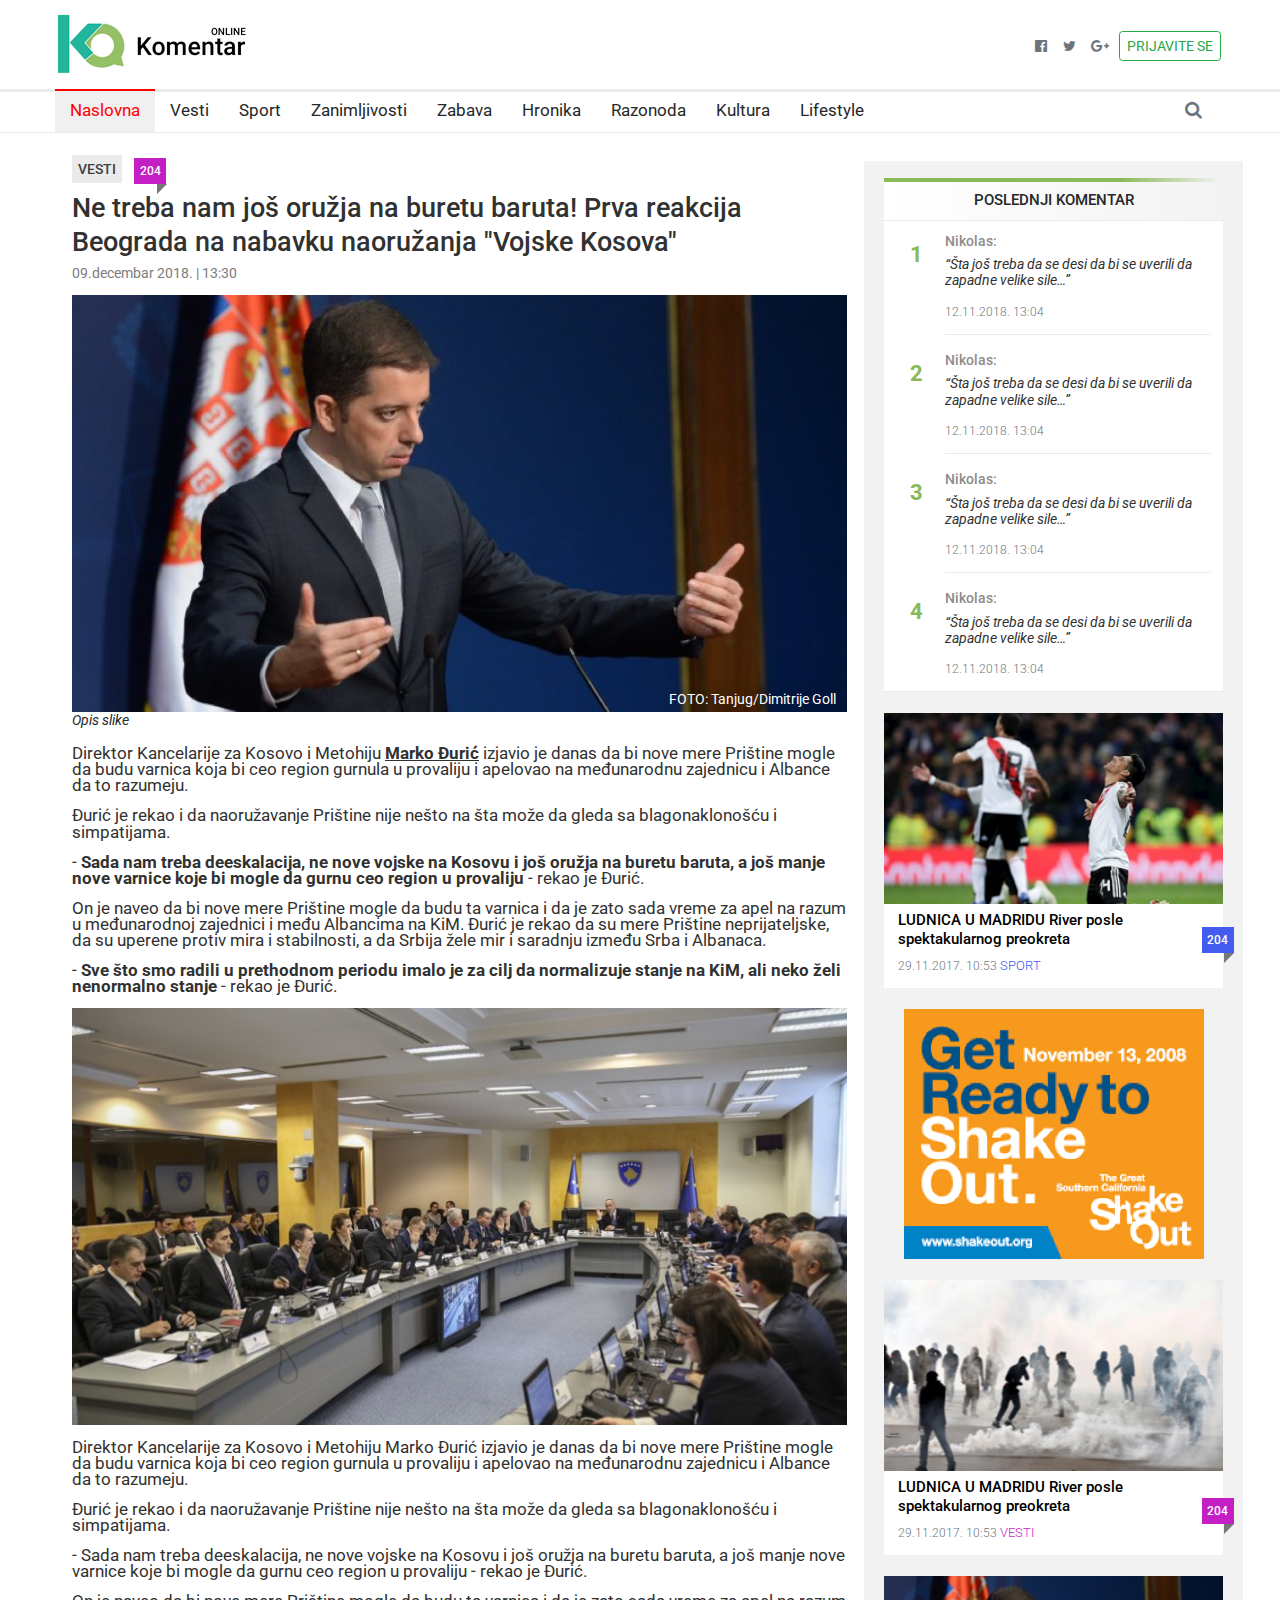
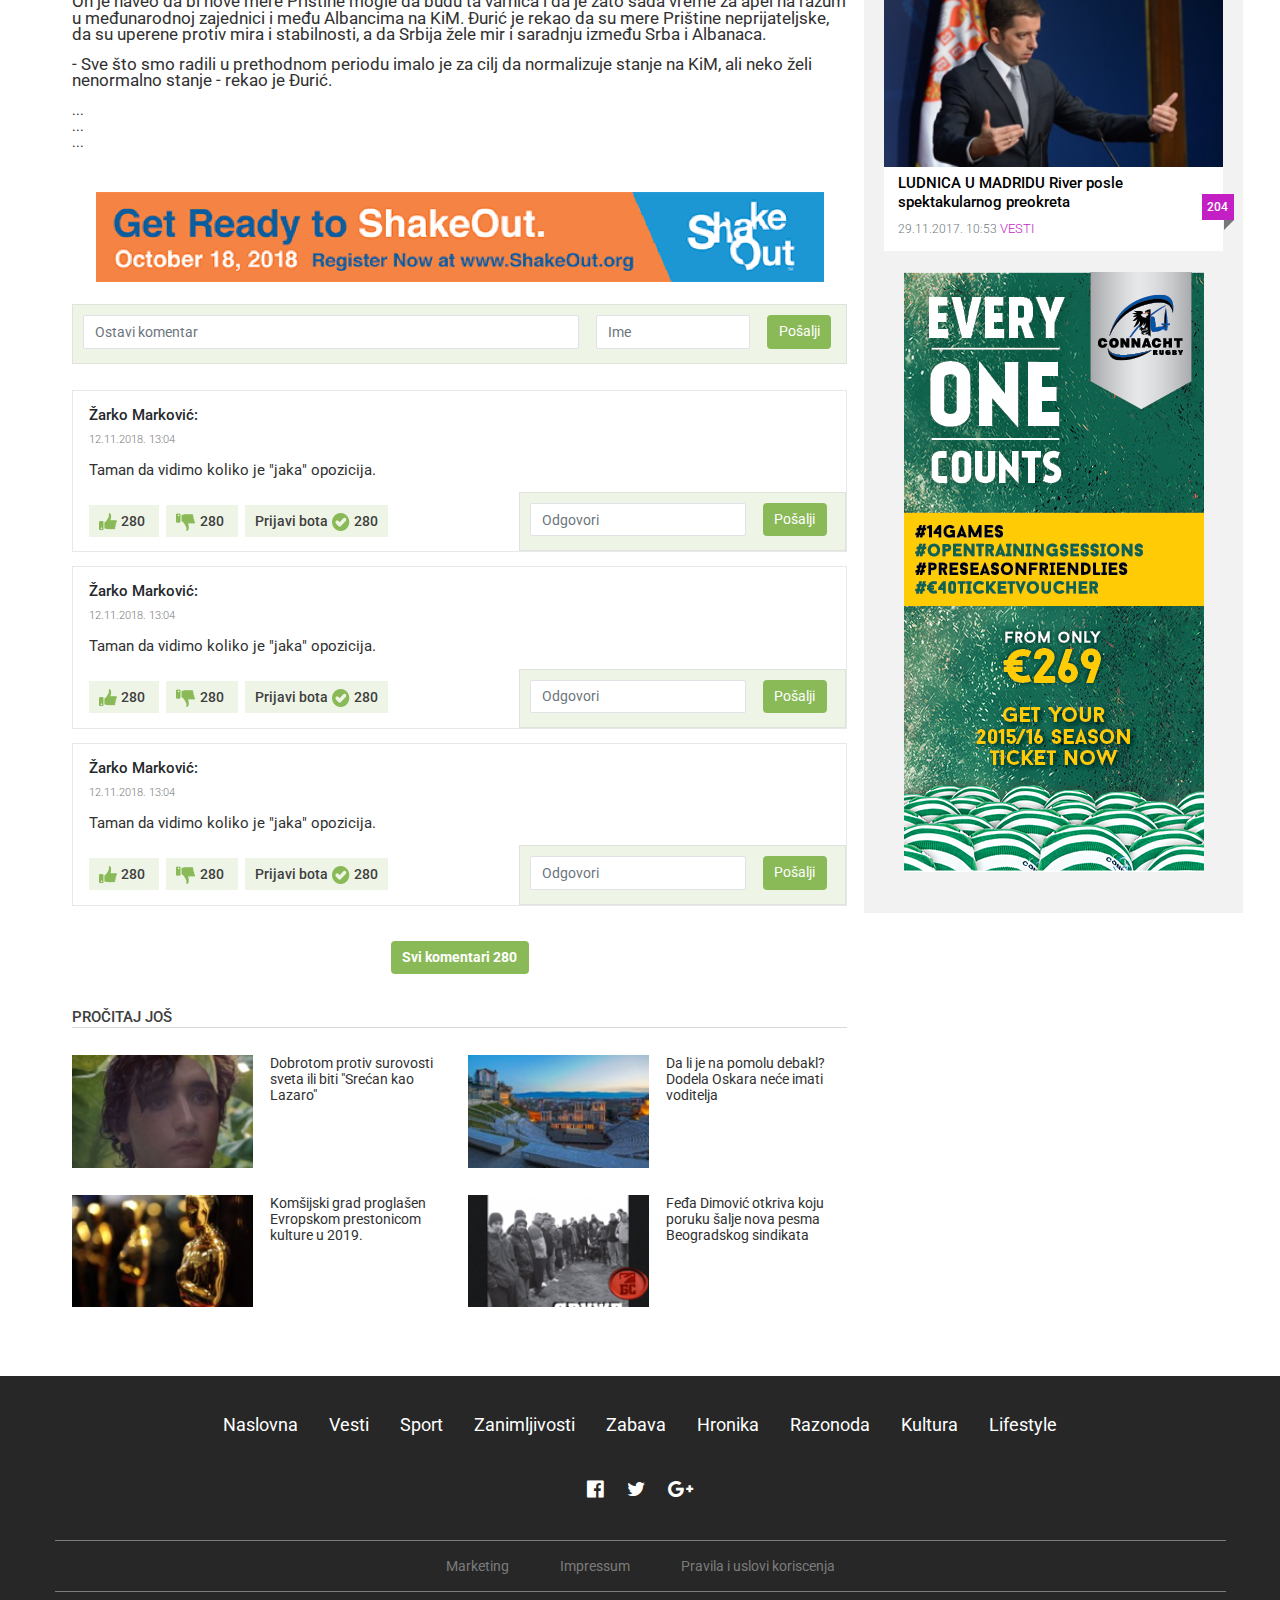
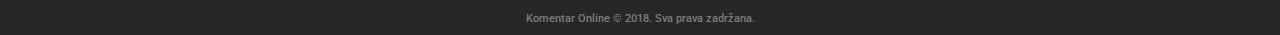
<file: PojedinacnaVest.html>
<!DOCTYPE html>
<!--
To change this license header, choose License Headers in Project Properties.
To change this template file, choose Tools | Templates
and open the template in the editor.
-->
<html>
    <head>
        <title>Pojedinacna Vest</title>
        <meta charset="UTF-8">
        <meta name="viewport" content="width=device-width, initial-scale=1.0">
        <meta name="author" content="Marko Grujic">
        <meta name="description" content="Komentar - najzanimljiviji komentari iz čitavog sveta.">
        <meta name="keywords" content="Komentar - najzanimljiviji komentari iz čitavog sveta.">

        <!--iOS compatibile-->
        <meta name="apple-mobile-web-app-capable" content="yes">
        <meta name="apple-mobile-web-app-title" content="Komentar">
        <link rel="apple-touch-icon" href="apple-icon-60x60.png">       

        <!--Android compatibile-->
        <meta name="mobile-web-app-capable" content="yes">
        <meta name="aplication-name" content="Komentar">
        <link rel="icon" type="icon/png" href="android-icon-48x48.png"> 

        <!--FONTOVI-->
        <!--Awesome-->
        <link rel="stylesheet" href="https://cdnjs.cloudflare.com/ajax/libs/font-awesome/4.7.0/css/font-awesome.min.css">

        <!--bootstrap-->
        <link href="css/bootstrap.css" rel="stylesheet" type="text/css"/>

        <!--external css, like plugins ...-->
        <link href="css/owl.carousel.css" rel="stylesheet" type="text/css"/>

        <!--theme css-->
        <link href="css/theme.css" rel="stylesheet" type="text/css"/>

        <!-- HTML5 shim and Respond.js for IE8 support of HTML5 elements and media queries -->
        <!-- WARNING: Respond.js doesn't work if you view the page via file:// -->
        <!--[if lt IE 9]>
          <script src="https://oss.maxcdn.com/html5shiv/3.7.3/html5shiv.min.js"></script>
          <script src="https://oss.maxcdn.com/respond/1.4.2/respond.min.js"></script>
        <![endif]-->

    </head>
    <body class="bg-white">
        <!--header start-->
        <header>
            <!--header top start-->
            <section class="header-top py-2 py-lg-3">
                <div class="container d-flex justify-content-center justify-content-lg-between align-items-end">
                    <!--logo start-->
                    <div class="header-top-logo">
                        <a class="d-none d-lg-block" href="#">
                            <img src="img/logo.png" alt="Logo"/>
                        </a>
                    </div><!--logo end-->
                    <div class="header-top-social">
                        <ul class="ml-auto list-unstyled">
                            <li>
                                <a class="fa fa-facebook-official" href="#"></a>
                            </li>
                            <li>
                                <a class="fa fa-twitter" href="#"></a>
                            </li>
                            <li>
                                <a class="fa fa-google-plus" href="#"></a>
                            </li>
                            <li>
                                <a class="nav-link btn btn-outline-success text-uppercase px-2 py-1" href="#">prijavite se</a>
                            </li>
                        </ul>
                    </div>
                </div>
            </section><!--header top end-->
            <!--header bottom start-->
            <section class="header-bottom">
                <div class="container">
                    <nav class="navbar navbar-expand-lg navbar-light p-0">
                        <!--small logo start-->
                        <a class="navbar-brand d-block d-lg-none" href="#">
                            <img src="img/logo-small.png" alt="Logo small"/>
                        </a><!--small logo end-->
                        <!--search-wrapper start-->
                        <div class="search-wrapper ml-auto order-lg-last pr-lg-3">
                            <span class="fa fa-search search-icon pr-3 pr-md-0"></span>
                            <!--Search form start-->
                            <form class="search-form bg-white">
                                <div class="form-group mb-0 py-4">
                                    <div class="input-group">
                                        <input type="text" class="form-control" placeholder="Search" >
                                        <div class="input-group-append">
                                            <button class="btn btn-outline-success" type="submit"><span class="fa fa-search"></span></button>
                                        </div>
                                    </div>
                                </div>
                            </form><!--Search form end-->
                        </div><!--search-wrapper end-->
                        <!--Hamburger button-->
                        <button class="navbar-toggler" type="button" data-toggle="collapse" data-target="#main-menu" aria-controls="main-menu" aria-expanded="false" aria-label="Toggle navigation">
                            <span></span>
                            <span></span>
                            <span></span>
                        </button><!--Hamburger ends-->
                        <!--div colapse start-->
                        <div class="collapse navbar-collapse" id="main-menu">
                            <ul class="navbar-nav mr-lg-auto">
                                <li class="nav-item" data-category='#FF0000'>
                                    <!-- Add active class on link -->
                                    <a class="nav-link active category-border category-color" href="#"><span>Naslovna</span></a>
                                </li>
                                <li class="nav-item" data-category='#C41FC4'>
                                    <a class="nav-link category-border category-color" href="#"><span>Vesti</span></a>
                                </li>
                                <li class="nav-item" data-category='#435BEF'>
                                    <a class="nav-link category-border category-color" href="#"><span>Sport</span></a>
                                </li>
                                <li class="nav-item" data-category='#FFA500'>
                                    <a class="nav-link category-border category-color" href="#"><span>Zanimljivosti</span></a>
                                </li>
                                <li class="nav-item" data-category='#098F09'>
                                    <a class="nav-link category-border category-color" href="#"><span>Zabava</span></a>
                                </li>
                                <li class="nav-item" data-category='#FF00FF'>
                                    <a class="nav-link category-border category-color" href="#"><span>Hronika</span></a>
                                </li>
                                <li class="nav-item" data-category='#197239'>
                                    <a class="nav-link category-border category-color" href="#"><span>Razonoda</span></a>
                                </li>
                                <li class="nav-item" data-category='#196672'>
                                    <a class="nav-link category-border category-color" href="#"><span>Kultura</span></a>
                                </li>
                                <li class="nav-item" data-category='#9b9723'>
                                    <a class="nav-link category-border category-color" href="#"><span>Lifestyle</span></a>
                                </li>
                            </ul>
                        </div><!--div colapse end-->
                    </nav>
                </div>
            </section><!--header bottom end-->
        </header><!--header end-->
        <!--main start-->
        <main>
            <!--single-news start-->
            <section class="single-news" data-category='#C41FC4'>
                <div class="container">
                    <div class="row">
                        <!--Left side start-->
                        <div class="col-lg-12">
                            <div class="single-news-wrapper">
                                <!--single-news-header start-->
                                <div class="single-news-header">
                                    <div>
                                        <span class="category text-uppercase">vesti</span>
                                        <a href="#" class="comment-number category-bg">204</a>
                                    </div>
                                    <h2>
                                        Ne treba nam još oružja na buretu baruta! 
                                        Prva reakcija Beograda na nabavku naoružanja "Vojske Kosova"
                                    </h2>
                                    <p>09.decembar 2018. | 13:30</p>
                                    <figure class="position-relative">
                                        <img src="img/SINGLE-PAGE/Rectangle 28.png" class="img-holder size-16by9" alt="Lead picture"/>
                                        <div class="caption-picture">
                                            <p class="text-white">FOTO: Tanjug/Dimitrije Goll</p>
                                        </div>
                                        <figcaption><i>Opis slike</i></figcaption>
                                    </figure>
                                </div><!--single-news-header end-->
                                <!--single-news-content start-->
                                <article class="single-news-content clearfix">
                                    <p>
                                        Direktor Kancelarije za Kosovo i Metohiju 
                                        <b><u>Marko Ðurić</u></b> izjavio je danas da bi nove mere 
                                        Prištine mogle da budu varnica koja bi ceo 
                                        region gurnula u provaliju i apelovao na 
                                        međunarodnu zajednicu i Albance da to razumeju.
                                    </p>
                                    <p>
                                        Ðurić je rekao i da naoružavanje Prištine 
                                        nije nešto na šta može da gleda sa blagonaklonošću i simpatijama.
                                    </p>
                                    <p>
                                        - <b>Sada nam treba deeskalacija, ne nove vojske na Kosovu i još oružja na buretu baruta, 
                                            a još manje nove varnice koje bi mogle da gurnu ceo region u provaliju</b> - rekao je Ðurić.
                                    </p>
                                    <p>
                                        On je naveo da bi nove mere Prištine mogle 
                                        da budu ta varnica i da je zato sada vreme 
                                        za apel na razum u međunarodnoj zajednici i 
                                        među Albancima na KiM. Ðurić je rekao da su 
                                        mere Prištine neprijateljske, da su uperene 
                                        protiv mira i stabilnosti, a da Srbija žele 
                                        mir i saradnju između Srba i Albanaca.
                                    </p>
                                    <p>
                                        - <b>Sve što smo radili u prethodnom periodu 
                                            imalo je za cilj da normalizuje stanje na KiM, 
                                            ali neko želi nenormalno stanje</b> - rekao je Ðurić.
                                    </p>
                                    <p>
                                        <img src="img/SINGLE-PAGE/Rectangle 29.png" alt="Second picture"/>
                                    </p>
                                    <p>
                                        Direktor Kancelarije za Kosovo i Metohiju 
                                        Marko Ðurić izjavio je danas da bi nove mere 
                                        Prištine mogle da budu varnica koja bi ceo 
                                        region gurnula u provaliju i apelovao na 
                                        međunarodnu zajednicu i Albance da to razumeju.
                                    </p>
                                    <p>
                                        Ðurić je rekao i da naoružavanje Prištine 
                                        nije nešto na šta može da gleda sa blagonaklonošću i simpatijama.
                                    </p>
                                    <p>
                                        - Sada nam treba deeskalacija, ne nove vojske na Kosovu i još oružja na buretu baruta, 
                                        a još manje nove varnice koje bi mogle da gurnu ceo region u provaliju - rekao je Ðurić.
                                    </p>
                                    <p>
                                        On je naveo da bi nove mere Prištine mogle 
                                        da budu ta varnica i da je zato sada vreme 
                                        za apel na razum u međunarodnoj zajednici i 
                                        među Albancima na KiM. Ðurić je rekao da su 
                                        mere Prištine neprijateljske, da su uperene 
                                        protiv mira i stabilnosti, a da Srbija žele 
                                        mir i saradnju između Srba i Albanaca.
                                    </p>
                                    <p>
                                        - Sve što smo radili u prethodnom periodu 
                                        imalo je za cilj da normalizuje stanje na KiM, 
                                        ali neko želi nenormalno stanje - rekao je Ðurić.
                                    </p>
                                </article><!--single-news-content end-->
                            </div>
                            <article>
                                <!--UL-List empty-->
                                <ul class="list-unstyled">
                                    <li>
                                        ...
                                    </li>
                                    <li>
                                        ...
                                    </li> 
                                    <li>
                                        ...
                                    </li> 
                                </ul><!--UL-List empty-->
                                <!--TABLE empty-->
                                <table style="width:100%">
                                    <tr>
                                        <th></th>
                                        <th></th>
                                        <th></th>
                                    </tr>
                                    <tr>
                                        <td></td>
                                        <td></td>
                                        <td></td>
                                    </tr>
                                    <tr>
                                        <td></td>
                                        <td></td>
                                        <td></td>
                                    </tr>
                                </table> 
                            </article><!--TABLE empty-->
                            <!--banner-section start-->
                            <section class="banner-section single-news-banner">
                                <div class="container text-center">
                                    <a href="#">
                                        <img src="img/SINGLE-PAGE/Rectangle 15.png" alt="Banner Single News"/>
                                    </a>
                                </div>
                            </section><!--banner-section end-->
                            <!--input-form start-->
                            <section class="input-form">
                                <!--comment-form start-->
                                <form class="comment-form" method="post" action="">
                                    <div class="row">
                                        <div class="col-18 col-sm-12 col-md-12 col-lg-11 col-xl-12">
                                            <div class="form-group">
                                                <input type="text" name="comment" value="" placeholder="Ostavi komentar" class="form-control">
                                            </div>
                                        </div>
                                        <div class="col-18 col-sm-6 col-md-4">
                                            <div class="form-group">
                                                <input type="text" name="name" value="" placeholder="Ime" class="form-control">
                                            </div>
                                        </div>
                                        <div class="col-18 col-sm-18 col-md-2 col-lg-3 col-xl-2">
                                            <div class="form-group"> 
                                                <button type="submit" name="send" value="comments" class="btn btn-success">Pošalji</button>
                                            </div>
                                        </div>
                                    </div>
                                </form><!--comment-form end-->
                            </section><!--input-form end-->
                            <!--comment-wrapper start-->
                            <section class="comment-wrapper">
                                <!--comment-inner start-->
                                <div class="comment-inner">
                                    <!--comment-item 1 start-->
                                    <article class="comment-item">
                                        <h6>Žarko Marković:</h6>
                                        <p class="datetime">12.11.2018. 13:04</p>
                                        <p class="comment-p">Taman da vidimo koliko je "jaka" opozicija.</p>
                                        <!--grid start-->
                                        <div class="row align-items-center">
                                            <div class="col-18 col-md-10 mb-4 mb-md-0">
                                                <a href="#" class="comment-item-thumbs mr-2">
                                                    <img src="img/SINGLE-PAGE/Group (1).png" alt=""/>
                                                    <span class="comment-item-number">280</span>
                                                </a>
                                                <a href="#" class="comment-item-thumbs mr-2">
                                                    <img src="img/SINGLE-PAGE/Group Copy (1).png" alt=""/>
                                                    <span class="comment-item-number">280</span>
                                                </a>
                                                <a href="#" class="comment-item-thumbs">
                                                    <span>Prijavi bota</span>
                                                    <img src="img/SINGLE-PAGE/Fill 1000.png" alt=""/>
                                                    <span class="comment-item-number">280</span>
                                                </a>
                                            </div>
                                            <div class="col-18 col-md-8">
                                                <form class="comment-form" method="post" action="">
                                                    <div class="row">
                                                        <div class="col-13">
                                                            <div class="form-group">
                                                                <input type="text" name="answer" value="" placeholder="Odgovori" class="form-control">
                                                            </div>
                                                        </div>
                                                        <div class="col-5">
                                                            <div class="form-group"> 
                                                                <button type="submit" name="send" value="comments" class="btn btn-success">Pošalji</button>
                                                            </div>
                                                        </div>
                                                    </div>
                                                </form>
                                            </div>
                                        </div><!--grid end-->
                                    </article><!--comment-item 1 end-->
                                </div><!--comment-inner end-->
                                <!--comment-inner start-->
                                <div class="comment-inner">
                                    <!--comment-item 2 start-->
                                    <article class="comment-item">
                                        <h6>Žarko Marković:</h6>
                                        <p class="datetime">12.11.2018. 13:04</p>
                                        <p class="comment-p">Taman da vidimo koliko je "jaka" opozicija.</p>
                                        <!--grid start-->
                                        <div class="row align-items-center">
                                            <div class="col-18 col-md-10 mb-4 mb-md-0">
                                                <a href="#" class="comment-item-thumbs mr-2">
                                                    <img src="img/SINGLE-PAGE/Group (1).png" alt=""/>
                                                    <span class="comment-item-number">280</span>
                                                </a>
                                                <a href="#" class="comment-item-thumbs mr-2">
                                                    <img src="img/SINGLE-PAGE/Group Copy (1).png" alt=""/>
                                                    <span class="comment-item-number">280</span>
                                                </a>
                                                <a href="#" class="comment-item-thumbs">
                                                    <span>Prijavi bota</span>
                                                    <img src="img/SINGLE-PAGE/Fill 1000.png" alt=""/>
                                                    <span class="comment-item-number">280</span>
                                                </a>
                                            </div>
                                            <div class="col-18 col-md-8">
                                                <form class="comment-form" method="post" action="">
                                                    <div class="row">
                                                        <div class="col-13">
                                                            <div class="form-group">
                                                                <input type="text" name="answer" value="" placeholder="Odgovori" class="form-control">
                                                            </div>
                                                        </div>
                                                        <div class="col-5">
                                                            <div class="form-group"> 
                                                                <button type="submit" name="send" value="comments" class="btn btn-success">Pošalji</button>
                                                            </div>
                                                        </div>
                                                    </div>
                                                </form>
                                            </div>
                                        </div><!--grid end-->
                                    </article><!--comment-item 2 end-->
                                </div><!--comment-inner end-->
                                <!--comment-inner start-->
                                <div class="comment-inner">
                                    <!--comment-item 3 start-->
                                    <article class="comment-item">
                                        <h6>Žarko Marković:</h6>
                                        <p class="datetime">12.11.2018. 13:04</p>
                                        <p class="comment-p">Taman da vidimo koliko je "jaka" opozicija.</p>
                                        <!--grid start-->
                                        <div class="row align-items-center">
                                            <div class="col-18 col-md-10 mb-4 mb-md-0">
                                                <a href="#" class="comment-item-thumbs mr-2">
                                                    <img src="img/SINGLE-PAGE/Group (1).png" alt=""/>
                                                    <span class="comment-item-number">280</span>
                                                </a>
                                                <a href="#" class="comment-item-thumbs mr-2">
                                                    <img src="img/SINGLE-PAGE/Group Copy (1).png" alt=""/>
                                                    <span class="comment-item-number">280</span>
                                                </a>
                                                <a href="#" class="comment-item-thumbs">
                                                    <span>Prijavi bota</span>
                                                    <img src="img/SINGLE-PAGE/Fill 1000.png" alt=""/>
                                                    <span class="comment-item-number">280</span>
                                                </a>
                                            </div>
                                            <div class="col-18 col-md-8">
                                                <form class="comment-form" method="post" action="">
                                                    <div class="row">
                                                        <div class="col-13">
                                                            <div class="form-group">
                                                                <input type="text" name="answer" value="" placeholder="Odgovori" class="form-control">
                                                            </div>
                                                        </div>
                                                        <div class="col-5">
                                                            <div class="form-group"> 
                                                                <button type="submit" name="send" value="comments" class="btn btn-success">Pošalji</button>
                                                            </div>
                                                        </div>
                                                    </div>
                                                </form>
                                            </div>
                                        </div><!--grid end-->
                                    </article><!--comment-item 3 end-->
                                </div><!--comment-inner end-->
                                <!--comment button-->
                                <div class="comment-button text-center"> 
                                    <a href="#" class="btn btn-success mt-3 mt-md-4"><b>Svi komentari <span class="comment-item-number">280</span></b></a>
                                </div><!--comment button-->
                            </section><!--comment-wrapper end-->
                            <!--section comment-read-more-->
                            <section class="comment-read-more">
                                <h2>PROČITAJ JOŠ</h2>
                                <div class="row">
                                    <div class="col-18 col-md-9">
                                        <article class="read-more-item">
                                            <div class="row">
                                                <div class="col-9">
                                                    <a href="#" class="img-holder size-read-more-picture">
                                                        <img src="img/SINGLE-PAGE/Rectangle 32.png" alt="Picture 1"/>
                                                    </a>
                                                </div>
                                                <div class="col-9">
                                                    <a href="#">
                                                        <p>
                                                            Dobrotom protiv surovosti sveta ili biti "Srećan kao Lazaro"
                                                        </p>
                                                    </a>
                                                </div>
                                            </div>
                                        </article>
                                    </div>
                                    <div class="col-18 col-md-9">
                                        <article class="read-more-item">
                                            <div class="row">
                                                <div class="col-9">
                                                    <a href="#" class="img-holder size-read-more-picture">
                                                        <img src="img/SINGLE-PAGE/Rectangle 32 Copy.png" alt="Picture 2"/>
                                                    </a>
                                                </div>
                                                <div class="col-9">
                                                    <a href="#">
                                                        <p>
                                                            Da li je na pomolu debakl? Dodela Oskara neće imati voditelja
                                                        </p>
                                                    </a>
                                                </div>
                                            </div>
                                        </article>
                                    </div>
                                    <div class="col-18 col-md-9 mb-md-5">
                                        <article class="read-more-item">
                                            <div class="row">
                                                <div class="col-9">
                                                    <a href="#" class="img-holder size-read-more-picture">
                                                        <img src="img/SINGLE-PAGE/Rectangle 32 Copy 2.png" alt="Picture 3"/>
                                                    </a>
                                                </div>
                                                <div class="col-9">
                                                    <a href="#">
                                                        <p>
                                                            Komšijski grad proglašen Evropskom prestonicom kulture u 2019.
                                                        </p>
                                                    </a>
                                                </div>
                                            </div>
                                        </article>
                                    </div>
                                    <div class="col-18 col-md-9">
                                        <article class="read-more-item mb-4">
                                            <div class="row">
                                                <div class="col-9">
                                                    <a href="#" class="img-holder size-read-more-picture">
                                                        <img src="img/SINGLE-PAGE/Rectangle 32 Copy 3.png" alt="Picture 4"/>
                                                    </a>
                                                </div>
                                                <div class="col-9">
                                                    <a href="#">
                                                        <p>
                                                            Feđa Dimović otkriva koju poruku šalje nova pesma Beogradskog sindikata
                                                        </p>
                                                    </a>
                                                </div>
                                            </div>
                                        </article>
                                    </div>
                                </div>
                            </section><!--section comment-read-more-->
                        </div><!--Left side end-->
                        <!--ASIDE start-->
                        <aside class="col-lg-6 d-none d-lg-block">
                            <!--right-side start-->
                            <section class="right-side">
                                <!--last-comments-->
                                <div class="last-comments mb-3 mb-md-4 position-relative border-top-linear-gradient">
                                    <h3 class="text-uppercase mb-0 text-center">poslednji komentar</h3>
                                    <!--div 1 start-->
                                    <div class="discussions-div bg-white d-flex">
                                        <div class="w-20 pl-3 pt-3">
                                            <span class="discussions-number">
                                                1
                                            </span>
                                        </div>
                                        <div class="w-80 line line-left">
                                            <h5>
                                                Nikolas:
                                            </h5>
                                            <p>
                                                “Šta još treba da se desi da bi se uverili da zapadne velike sile…”
                                            </p>
                                            <p>
                                                <span class="date">12.11.2018.</span>
                                                <span class="time">13:04</span>
                                            </p>
                                        </div>
                                    </div><!--div 1 end-->
                                    <!--div 2 start-->
                                    <div class="discussions-div bg-white d-flex">
                                        <div class="w-20 pl-3 pt-3">
                                            <span class="discussions-number">
                                                2
                                            </span>
                                        </div>
                                        <div class="w-80 line line-left">
                                            <h5>
                                                Nikolas:
                                            </h5>
                                            <p>
                                                “Šta još treba da se desi da bi se uverili da zapadne velike sile…”
                                            </p>
                                            <p>
                                                <span class="date">12.11.2018.</span>
                                                <span class="time">13:04</span>
                                            </p>
                                        </div>
                                    </div><!--div 2 end-->
                                    <!--div 3 start-->
                                    <div class="discussions-div bg-white d-flex">
                                        <div class="w-20 pl-3 pt-3">
                                            <span class="discussions-number">
                                                3
                                            </span>
                                        </div>
                                        <div class="w-80 line line-left">
                                            <h5>
                                                Nikolas:
                                            </h5>
                                            <p>
                                                “Šta još treba da se desi da bi se uverili da zapadne velike sile…”
                                            </p>
                                            <p>
                                                <span class="date">12.11.2018.</span>
                                                <span class="time">13:04</span>
                                            </p>
                                        </div>
                                    </div><!--div 3 end-->
                                    <!--div 4 start-->
                                    <div class="discussions-div bg-white d-flex">
                                        <div class="w-20 pl-3 pt-3">
                                            <span class="discussions-number">
                                                4
                                            </span>
                                        </div>
                                        <div class="w-80">
                                            <h5>
                                                Nikolas:
                                            </h5>
                                            <p>
                                                “Šta još treba da se desi da bi se uverili da zapadne velike sile…”
                                            </p>
                                            <p>
                                                <span class="date">12.11.2018.</span>
                                                <span class="time">13:04</span>
                                            </p>
                                        </div>
                                    </div><!--div 4 end-->
                                </div><!--last-comments-->
                                <!--news-item start-->
                                <article class="news-item mb-3 mb-md-4" data-category='#435BEF'>
                                    <a href="#" class="img-holder size-16by9">
                                        <img src="img/SINGLE-PAGE/aside/Rectangle 1.png" alt="Aside 1"/>
                                    </a>
                                    <div class="news-item-detail bg-white py-2 px-3">
                                        <h5 class="mb-0">
                                            <a href="#" class="news-item-link">
                                                LUDNICA U MADRIDU River posle spektakularnog preokreta
                                            </a>
                                        </h5>
                                        <p class="mb-0 py-2">
                                            <span class="date">29.11.2017.</span>
                                            <span class="time">10:53</span>
                                            <a href="#" class="news-detail-link text-uppercase category-color">sport</a>
                                        </p>
                                        <a href="#" class="category-bg comment-number-single-page">204</a>
                                    </div>
                                </article><!--news-item end-->
                                <!--banner-->
                                <article class="text-center mb-3 mb-md-4">
                                    <a href="#">
                                        <img src="img/SINGLE-PAGE/aside/Rectangle 41.png" alt="Banner-single page"/>
                                    </a>
                                </article><!--banner-->
                                <!--news-item start-->
                                <article class="news-item mb-3 mb-md-4" data-category='#C41FC4'>
                                    <a href="#" class="img-holder size-16by9">
                                        <img src="img/SINGLE-PAGE/aside/Rectangle 3.png" alt="Aside 2"/>
                                    </a>
                                    <div class="news-item-detail bg-white py-2 px-3">
                                        <h5 class="mb-0">
                                            <a href="#" class="news-item-link">
                                                LUDNICA U MADRIDU River posle spektakularnog preokreta
                                            </a>
                                        </h5>
                                        <p class="mb-0 py-2">
                                            <span class="date">29.11.2017.</span>
                                            <span class="time">10:53</span>
                                            <a href="#" class="news-detail-link text-uppercase category-color">vesti</a>
                                        </p>
                                        <a href="#" class="category-bg comment-number-single-page comment-number-position-44">204</a>
                                    </div>
                                </article><!--news-item end-->
                                <!--news-item start-->
                                <article class="news-item mb-3 mb-md-4" data-category='#C41FC4'>
                                    <a href="#" class="img-holder size-16by9">
                                        <img src="img/SINGLE-PAGE/aside/Rectangle 4.png" alt="Aside 3"/>
                                    </a>
                                    <div class="news-item-detail bg-white py-2 px-3">
                                        <h5 class="mb-0">
                                            <a href="#" class="news-item-link">
                                                LUDNICA U MADRIDU River posle spektakularnog preokreta
                                            </a>
                                        </h5>
                                        <p class="mb-0 py-2">
                                            <span class="date">29.11.2017.</span>
                                            <span class="time">10:53</span>
                                            <a href="#" class="news-detail-link text-uppercase category-color">vesti</a>
                                        </p>
                                        <a href="#" class="category-bg comment-number-single-page comment-number-position-54">204</a>
                                    </div>
                                </article><!--news-item end-->
                                <!--banner2-->
                                <article class="text-center mb-3 mb-md-4">
                                    <a href="#">
                                        <img src="img/SINGLE-PAGE/aside/Rectangle 5.png" alt="Banner2-single page"/>
                                    </a>
                                </article><!--banner2-->
                            </section><!--right-side end-->
                        </aside><!--ASIDE end-->
                    </div>
                </div>
            </section><!--single-news end-->
        </main><!--main end-->
        <!--footer start-->
        <footer>
            <div class="container">
                <div class="footer-top">
                    <ul class="m-auto list-unstyled text-center">
                        <li class="nav-item">
                            <!-- Add active class on link -->
                            <a class="nav-link" href="#"><span>Naslovna</span></a>
                        </li>
                        <li class="nav-item">
                            <a class="nav-link" href="#"><span>Vesti</span></a>
                        </li>
                        <li class="nav-item">
                            <a class="nav-link" href="#"><span>Sport</span></a>
                        </li>
                        <li class="nav-item">
                            <a class="nav-link" href="#"><span>Zanimljivosti</span></a>
                        </li>
                        <li class="nav-item">
                            <a class="nav-link" href="#"><span>Zabava</span></a>
                        </li>
                        <li class="nav-item">
                            <a class="nav-link" href="#"><span>Hronika</span></a>
                        </li>
                        <li class="nav-item">
                            <a class="nav-link" href="#"><span>Razonoda</span></a>
                        </li>
                        <li class="nav-item">
                            <a class="nav-link" href="#"><span>Kultura</span></a>
                        </li>
                        <li class="nav-item">
                            <a class="nav-link" href="#"><span>Lifestyle</span></a>
                        </li>
                    </ul>
                </div>
                <div class="footer-top-social text-center">
                    <ul class="m-auto list-unstyled">
                        <li>
                            <a class="fa fa-facebook-official" href="#"></a>
                        </li>
                        <li>
                            <a class="fa fa-twitter" href="#"></a>
                        </li>
                        <li>
                            <a class="fa fa-google-plus" href="#"></a>
                        </li>
                    </ul>
                </div>
                <div class="footer-body text-center">
                    <ul class="m-auto list-unstyled">
                        <li>
                            <a class="nav-link" href="#">Marketing</a>
                        </li>
                        <li>
                            <a class="nav-link" href="#">Impressum</a>
                        </li>
                        <li>
                            <a class="nav-link" href="#">Pravila i uslovi koriscenja</a>
                        </li>
                    </ul>
                </div>
                <div class="footer-bottom text-center">
                    <h5 class="mb-0">
                        Komentar Online © 2018. Sva prava zadržana. 
                    </h5>
                </div>
            </div>
        </footer><!--footer end-->

        <!--SCRIPTS goes here-->
        <!--First jquery, then popper and finaly bootstrap-->
        <script src="js/jquery.min.js" type="text/javascript"></script>
        <script src="js/popper.js" type="text/javascript"></script>
        <script src="js/bootstrap.min.js" type="text/javascript"></script>

        <!--Custom page js-->
        <script src="js/owl.carousel.min.js" type="text/javascript"></script>

        <!--All page js-->
        <script src="js/main.js" type="text/javascript"></script>
    </body>
</html>
</file>
<file: css/theme.css>
@charset "UTF-8";
@import url("https://fonts.googleapis.com/css?family=Roboto:300,400,400i,500,700,700i&subset=latin-ext");
@font-face {
  font-family: 'Geneva';
  src: url("/fonts/Geneva/Geneva.eot?#iefix") format("embedded-opentype"), url("/fonts/Geneva/Geneva.woff") format("woff"), url("/fonts/Geneva/Geneva.ttf") format("truetype"), url("/fonts/Geneva/Geneva.svg#Geneva") format("svg");
  font-weight: normal;
  font-style: normal; }
html {
  font-size: 13px; }

img {
  max-width: 100%; }

body {
  line-height: 1.15rem !important; }

.img-holder {
  position: relative;
  background: #ccc url("assets/logo-small.png") no-repeat center center;
  background-size: 50px auto;
  overflow: hidden;
  display: block; }
  .img-holder:after {
    content: '';
    display: block;
    width: 100%; }
  .img-holder.size-1by1:after {
    padding-top: 100%; }
  .img-holder.size-4by3:after {
    padding-top: 75%; }
  .img-holder.size-16by9:after {
    padding-top: 56.25%; }
  .img-holder.size-lead-picture:after {
    padding-top: 42%; }
  .img-holder.comments-picture:after {
    padding-top: 59.5%; }
  .img-holder.size-read-more-picture:after {
    padding-top: 62.13%; }
  .img-holder.news-list-picture:after {
    padding-top: 70.7%; }
  .img-holder img {
    display: block;
    position: absolute;
    top: 0;
    left: 0;
    width: 100%; }

a {
  text-decoration: none; }

h2, h3 {
  font-family: "Roboto", sans-serif;
  font-weight: 500; }

h5, p {
  font-family: "Roboto", sans-serif; }
  h5 .date, h5 .time, p .date, p .time {
    font-family: "Roboto", sans-serif;
    font-weight: 300; }

h6 {
  font-family: "Roboto", sans-serif; }

.comment-number,
.comment-number-single-page,
.comment-number-news-list {
  position: absolute;
  top: 80%;
  right: -9px;
  color: #fff;
  font-family: "Roboto", sans-serif;
  font-weight: 500;
  height: 26px;
  width: 32px;
  font-size: 0.85rem;
  padding: 5px;
  text-align: center;
  display: inline-block;
  text-decoration: none; }
  .comment-number:after,
  .comment-number-single-page:after,
  .comment-number-news-list:after {
    content: '';
    display: block;
    width: 5px;
    height: 5px;
    position: absolute;
    top: 100%;
    left: 70%;
    border: 5px solid transparent;
    border-top-color: #767778;
    border-left-color: #767778; }

.line:after {
  content: '';
  display: block;
  width: 140px;
  height: 2.5px;
  background: #EAEAEA;
  margin-top: 5px;
  margin-bottom: 5px; }

.line-left:after {
  margin-right: 30px auto 0; }

.apostrophAfter:after {
  content: '”';
  display: block;
  color: #0BAE92;
  font-family: 'Arial';
  font-size: 2.8rem;
  position: absolute;
  top: 48%;
  left: 80%; }

.apostrophBefore:before {
  content: '”';
  display: block;
  color: #0BAE92;
  font-family: 'Arial';
  font-size: 2.8rem;
  position: absolute;
  top: 23%;
  left: 3%; }

.border-top-linear-gradient:before {
  content: "";
  position: absolute;
  top: -3px;
  width: 100%;
  border-bottom: 1px solid transparent;
  border-style: solid;
  border-image: linear-gradient(to right, #8AB957 70%, #f3f3f3 100%);
  border-image-slice: 1; }

.border-top-red:before {
  content: "";
  position: absolute;
  top: -3px;
  width: 100%;
  border-bottom: 1px solid transparent;
  border-style: solid;
  border-image: linear-gradient(to right, #dc3545 70%, #f3f3f3 100%);
  border-image-slice: 1; }

.border-top-light-blue:before {
  content: "";
  position: absolute;
  top: -3px;
  width: 100%;
  border-bottom: 1px solid transparent;
  border-style: solid;
  border-image: linear-gradient(to right, #18B6E9 70%, #f3f3f3 100%);
  border-image-slice: 1; }

.news-item .news-item-detail a {
  text-decoration: none; }
  .news-item .news-item-detail a:hover {
    color: #fff; }
.news-item .news-item-detail h5 {
  font-size: 1.1rem;
  line-height: 1.4rem;
  max-height: 2.8rem;
  overflow: hidden; }
  .news-item .news-item-detail h5 .news-item-link {
    text-decoration: none;
    color: #000000; }
.news-item .news-item-detail p {
  font-weight: 300;
  color: #6c757d; }
  .news-item .news-item-detail p .date, .news-item .news-item-detail p .time {
    font-size: 0.85rem; }
  .news-item .news-item-detail p .news-detail-link {
    text-decoration: none;
    font-size: 0.9rem; }

@media (min-width: 768px) {
  html {
    font-size: 14px; } }
/* Buzz Out */
@-webkit-keyframes buzz {
  10% {
    -webkit-transform: translateX(3px) rotate(2deg);
    transform: translateX(3px) rotate(2deg); }
  20% {
    -webkit-transform: translateX(-3px) rotate(-2deg);
    transform: translateX(-3px) rotate(-2deg); }
  30% {
    -webkit-transform: translateX(3px) rotate(2deg);
    transform: translateX(3px) rotate(2deg); }
  40% {
    -webkit-transform: translateX(-3px) rotate(-2deg);
    transform: translateX(-3px) rotate(-2deg); }
  50% {
    -webkit-transform: translateX(2px) rotate(1deg);
    transform: translateX(2px) rotate(1deg); }
  60% {
    -webkit-transform: translateX(-2px) rotate(-1deg);
    transform: translateX(-2px) rotate(-1deg); }
  70% {
    -webkit-transform: translateX(2px) rotate(1deg);
    transform: translateX(2px) rotate(1deg); }
  80% {
    -webkit-transform: translateX(-2px) rotate(-1deg);
    transform: translateX(-2px) rotate(-1deg); }
  90% {
    -webkit-transform: translateX(1px) rotate(0);
    transform: translateX(1px) rotate(0); }
  100% {
    -webkit-transform: translateX(-1px) rotate(0);
    transform: translateX(-1px) rotate(0); } }
@keyframes buzz {
  10% {
    -webkit-transform: translateX(3px) rotate(2deg);
    transform: translateX(3px) rotate(2deg); }
  20% {
    -webkit-transform: translateX(-3px) rotate(-2deg);
    transform: translateX(-3px) rotate(-2deg); }
  30% {
    -webkit-transform: translateX(3px) rotate(2deg);
    transform: translateX(3px) rotate(2deg); }
  40% {
    -webkit-transform: translateX(-3px) rotate(-2deg);
    transform: translateX(-3px) rotate(-2deg); }
  50% {
    -webkit-transform: translateX(2px) rotate(1deg);
    transform: translateX(2px) rotate(1deg); }
  60% {
    -webkit-transform: translateX(-2px) rotate(-1deg);
    transform: translateX(-2px) rotate(-1deg); }
  70% {
    -webkit-transform: translateX(2px) rotate(1deg);
    transform: translateX(2px) rotate(1deg); }
  80% {
    -webkit-transform: translateX(-2px) rotate(-1deg);
    transform: translateX(-2px) rotate(-1deg); }
  90% {
    -webkit-transform: translateX(1px) rotate(0);
    transform: translateX(1px) rotate(0); }
  100% {
    -webkit-transform: translateX(-1px) rotate(0);
    transform: translateX(-1px) rotate(0); } }
.buzz {
  display: block;
  vertical-align: middle;
  -webkit-transform: perspective(1px) translateZ(0);
  transform: perspective(1px) translateZ(0);
  box-shadow: 0 0 1px rgba(0, 0, 0, 0); }

.buzz:hover, .buzz:focus, .buzz:active {
  -webkit-animation-name: buzz;
  animation-name: buzz;
  -webkit-animation-duration: 0.75s;
  animation-duration: 0.75s;
  -webkit-animation-timing-function: linear;
  animation-timing-function: linear;
  -webkit-animation-iteration-count: 1;
  animation-iteration-count: 1; }

.animation {
  visibility: hidden;
  position: relative;
  animation-fill-mode: forwards;
  opacity: 0; }

@keyframes slideLeft {
  0% {
    opacity: 0;
    transform: translateX(50%); }
  100% {
    opacity: 1;
    transform: translateX(0); } }
@-webkit-keyframes slideLeft {
  0% {
    opacity: 0;
    transform: translateX(50%); }
  100% {
    opacity: 1;
    transform: translateX(0); } }
.slideLeft {
  animation-name: slideLeft;
  visibility: visible;
  animation-duration: 1s;
  opacity: 1; }

@keyframes slideRight {
  0% {
    opacity: 0;
    transform: translateX(-50%); }
  100% {
    opacity: 1;
    transform: translateX(0); } }
@-webkit-keyframes slideRight {
  0% {
    opacity: 0;
    transform: translateX(-50%); }
  100% {
    opacity: 1;
    transform: translateX(0); } }
.slideRight {
  animation-name: slideRight;
  visibility: visible;
  animation-duration: 1s;
  opacity: 1; }

@keyframes slideUp {
  0% {
    opacity: 0;
    transform: translateY(50%); }
  100% {
    opacity: 1;
    transform: translateY(0); } }
@-webkit-keyframes slideUp {
  0% {
    opacity: 0;
    transform: translateY(50%); }
  100% {
    opacity: 1;
    transform: translateY(0); } }
.slideUp {
  animation-name: slideUp;
  visibility: visible;
  animation-duration: 1s; }

@keyframes slideDown {
  0% {
    opacity: 0;
    transform: translateY(-50%); }
  100% {
    opacity: 1;
    transform: translateX(0); } }
@-webkit-keyframes slideDown {
  0% {
    opacity: 0;
    transform: translateY(-50%); }
  100% {
    opacity: 1;
    transform: translateX(0); } }
.slideDown {
  animation-name: slideDown;
  visibility: visible;
  animation-duration: 1s;
  opacity: 1; }

.zoom {
  animation-name: zoom;
  visibility: visible;
  animation-duration: 2s;
  opacity: 1; }

@keyframes zoom {
  0% {
    transform: scale(0); }
  100% {
    transform: scale(1); } }
@-webkit-keyframes zoom {
  0% {
    transform: scale(0); }
  100% {
    transform: scale(1); } }
.form-control-success,
.form-control-warning,
.form-control-danger {
  padding-right: 2.25rem;
  background-repeat: no-repeat;
  background-position: center right 0.5625rem;
  -webkit-background-size: 1.125rem 1.125rem;
  background-size: 1.125rem 1.125rem; }

.has-success .form-control-feedback,
.has-success .form-control-label,
.has-success .col-form-label,
.has-success .form-check-label,
.has-success .custom-control {
  color: #5cb85c; }

.has-success .form-control {
  border-color: #5cb85c; }

.has-success .input-group-addon {
  color: #5cb85c;
  border-color: #5cb85c;
  background-color: #eaf6ea; }

.has-success .form-control-success {
  background-image: url("data:image/svg+xml;charset=utf8,%3Csvg xmlns='http://www.w3.org/2000/svg' viewBox='0 0 8 8'%3E%3Cpath fill='%235cb85c' d='M2.3 6.73L.6 4.53c-.4-1.04.46-1.4 1.1-.8l1.1 1.4 3.4-3.8c.6-.63 1.6-.27 1.2.7l-4 4.6c-.43.5-.8.4-1.1.1z'/%3E%3C/svg%3E"); }

.has-warning .form-control-feedback,
.has-warning .form-control-label,
.has-warning .col-form-label,
.has-warning .form-check-label,
.has-warning .custom-control {
  color: #f0ad4e; }

.has-warning .form-control {
  border-color: #f0ad4e; }

.has-warning .input-group-addon {
  color: #f0ad4e;
  border-color: #f0ad4e;
  background-color: white; }

.has-warning .form-control-warning {
  background-image: url("data:image/svg+xml;charset=utf8,%3Csvg xmlns='http://www.w3.org/2000/svg' viewBox='0 0 8 8'%3E%3Cpath fill='%23f0ad4e' d='M4.4 5.324h-.8v-2.46h.8zm0 1.42h-.8V5.89h.8zM3.76.63L.04 7.075c-.115.2.016.425.26.426h7.397c.242 0 .372-.226.258-.426C6.726 4.924 5.47 2.79 4.253.63c-.113-.174-.39-.174-.494 0z'/%3E%3C/svg%3E"); }

.has-danger .form-control-feedback,
.has-danger .form-control-label,
.has-danger .col-form-label,
.has-danger .form-check-label,
.has-danger .custom-control {
  color: #d9534f; }

.has-danger .form-control {
  border-color: #d9534f !important; }

.has-danger .input-group-addon {
  color: #d9534f;
  border-color: #d9534f;
  background-color: #fdf7f7; }

.has-danger .form-control-danger {
  background-image: url("data:image/svg+xml;charset=utf8,%3Csvg xmlns='http://www.w3.org/2000/svg' fill='%23d9534f' viewBox='-2 -2 7 7'%3E%3Cpath stroke='%23d9534f' d='M0 0l3 3m0-3L0 3'/%3E%3Ccircle r='.5'/%3E%3Ccircle cx='3' r='.5'/%3E%3Ccircle cy='3' r='.5'/%3E%3Ccircle cx='3' cy='3' r='.5'/%3E%3C/svg%3E"); }

.error-msg > * {
  color: #d9534f; }

header {
  background: #fff; }
  header .header-top {
    border-bottom: 3px solid #e9ecef;
    position: relative; }
  header .header-top-social li {
    display: inline-block;
    padding: 0 5px; }
    header .header-top-social li .fa {
      color: #6c757d;
      height: 15px;
      width: 15px;
      text-decoration: none; }
  header .header-bottom {
    margin-top: -3px; }
    header .header-bottom .search-wrapper .search-icon {
      text-align: center;
      font-size: 2rem;
      color: #6c757d;
      margin-right: 10px;
      cursor: pointer; }
    header .header-bottom .search-form {
      position: absolute;
      top: 100%;
      left: 0;
      width: 100%;
      display: none;
      z-index: 10; }
      header .header-bottom .search-form .input-group {
        padding: 10px; }
        header .header-bottom .search-form .input-group .form-control {
          border: 1px solid #28a745; }
    header .header-bottom .navbar-brand {
      max-width: 70px; }
    header .header-bottom .navbar-toggler {
      border-color: #6c757d !important;
      overflow: hidden; }
      header .header-bottom .navbar-toggler span {
        display: block;
        width: 32px;
        height: 3px;
        background: #6c757d;
        margin: 5px 0;
        position: relative;
        transition: 0.5s linear; }
      header .header-bottom .navbar-toggler.hover span {
        background: #fff; }
      header .header-bottom .navbar-toggler.active span:nth-of-type(2) {
        opacity: 0;
        transform: translateX(-100px); }
      header .header-bottom .navbar-toggler.active span:nth-of-type(1) {
        transform: rotate(45deg) translate(5px, 6px); }
      header .header-bottom .navbar-toggler.active span:nth-of-type(3) {
        transform: rotate(-45deg) translate(5px, -6px); }
    header .header-bottom .navbar-nav .nav-link {
      font-size: 1.2rem;
      font-family: "Roboto", sans-serif;
      font-weight: 400;
      text-align: center;
      padding: 0; }
      header .header-bottom .navbar-nav .nav-link:hover span, header .header-bottom .navbar-nav .nav-link.active span {
        background: #F0F0F0;
        border-color: inherit !important;
        color: inherit !important; }
      header .header-bottom .navbar-nav .nav-link span {
        display: block;
        border-top: 2px solid transparent;
        color: #25282A;
        padding: 11px 15px 14px; }

@media (min-width: 768px) {
  header .header-bottom .search-wrapper .search-icon {
    font-size: 2rem; }
  header .header-bottom .navbar-nav span {
    padding: 5px 8px 7px; } }
@media (min-width: 992px) {
  header .header-bottom .search-wrapper .search-icon {
    font-size: 1.3rem; }
  header .header-bottom .navbar-nav span {
    padding: 11px 15px 14px; } }
footer {
  background: #272727; }
  footer .footer-top {
    padding-top: 34px; }
    footer .footer-top li {
      display: inline-block;
      font-size: 1.3rem;
      text-decoration: none; }
      footer .footer-top li span {
        color: #fff; }
  footer .footer-top-social li {
    display: inline-block;
    padding: 40px 10px; }
    footer .footer-top-social li .fa {
      color: #fff;
      font-size: 1.4rem;
      text-decoration: none; }
  footer .footer-body {
    border-top: 1px solid #7C7C7C;
    border-bottom: 1px solid #7C7C7C; }
    footer .footer-body li {
      display: inline-block;
      padding: 10px; }
      footer .footer-body li a {
        color: #7C7C7C;
        text-decoration: none; }
  footer .footer-bottom {
    padding-top: 20px;
    padding-bottom: 10px;
    color: #7C7C7C;
    font-family: "Roboto", sans-serif; }
    footer .footer-bottom h5 {
      font-size: 0.8rem; }

.lead-section {
  background: #F2F2F2; }
  .lead-section figure {
    padding: 10px 0;
    margin: 0; }

@media (min-width: 768px) {
  .lead-section figure {
    padding: 10px 55px; } }
@media (min-width: 992px) {
  .lead-section figure {
    padding: 25px 100px; } }
.grid-slider {
  padding-bottom: 20px; }
  .grid-slider .grid-slider-tittle .grid-slider-tittle-bot {
    background: linear-gradient(to right, white 70%, #f3f3f3 100%);
    border-bottom: 1px solid #EAEAEA; }
    .grid-slider .grid-slider-tittle .grid-slider-tittle-bot h3 {
      color: #25282A;
      font-size: 1.1rem;
      text-align: center;
      padding: 10px 57px; }
  .grid-slider .grid-slider-bot {
    padding: 0 10px 0;
    background: #fff;
    margin-top: 0; }
  .grid-slider .grid-slider-bot-item .fa-user-circle {
    color: #D8D8D8;
    font-size: 1.4rem; }
  .grid-slider .grid-slider-bot-item h5 {
    color: #25282A;
    font-size: 1rem;
    font-weight: 500; }
  .grid-slider .grid-slider-bot-item p {
    color: #7C7C7C;
    font-size: 0.85rem; }
  .grid-slider .grid-slider-bot-item .fa-check-circle {
    color: rgba(138, 185, 87, 0.8);
    font-size: 1.1rem; }
  .grid-slider .grid-slider-bot-item .grid-slider-bot-item-number {
    color: #8AB957;
    font-family: "Roboto", sans-serif;
    font-size: 0.85rem;
    font-weight: 500; }
  .grid-slider .comment-number {
    top: 85%;
    right: -6px; }
  .grid-slider .comment-number-position-20 {
    top: 20%;
    right: 0; }
  .grid-slider .comment-number-position-40 {
    top: 42%;
    right: 0; }
  .grid-slider .comment-number-position-60 {
    top: 65%;
    right: 0; }
  .grid-slider .comment-number-position-80 {
    top: 85%;
    right: 0; }
  .grid-slider .grid-slider-mainslider a {
    text-decoration: none; }
    .grid-slider .grid-slider-mainslider a:hover {
      color: #fff; }
  .grid-slider .grid-slider-mainslider li {
    padding-right: 4px; }
  .grid-slider .grid-slider-mainslider .news-detail {
    position: absolute;
    bottom: 0;
    width: 100%;
    margin-right: auto;
    background: linear-gradient(to left, rgba(0, 0, 0, 0.2) 20%, rgba(0, 0, 0, 0.5) 100%); }
    .grid-slider .grid-slider-mainslider .news-detail h2 {
      font-size: 1.3rem;
      line-height: 1.6rem;
      max-height: 3.2rem;
      overflow: hidden; }
    .grid-slider .grid-slider-mainslider .news-detail p {
      font-weight: 300;
      color: #F0F0F0; }
      .grid-slider .grid-slider-mainslider .news-detail p .date, .grid-slider .grid-slider-mainslider .news-detail p .time {
        font-size: 0.7rem; }
  .grid-slider .grid-slider-mainslider .owl-nav {
    position: absolute;
    top: 50%;
    left: 0;
    width: 100%; }
    .grid-slider .grid-slider-mainslider .owl-nav .owl-prev {
      position: absolute;
      top: 0;
      transform: translateY(-50%);
      left: 0;
      width: 30px;
      height: 30px;
      background-color: rgba(245, 245, 245, 0.7); }
    .grid-slider .grid-slider-mainslider .owl-nav .owl-next {
      position: absolute;
      top: 0;
      transform: translateY(-50%);
      right: 0;
      width: 30px;
      height: 30px;
      background-color: rgba(245, 245, 245, 0.7); }
    .grid-slider .grid-slider-mainslider .owl-nav .fa {
      line-height: 26px;
      color: #fff !important;
      font-size: 2rem; }
  .grid-slider .grid-slider-comments a {
    text-decoration: none; }
    .grid-slider .grid-slider-comments a:hover {
      color: #fff; }
  .grid-slider .grid-slider-comments .nav {
    flex-wrap: nowrap !important; }
  .grid-slider .grid-slider-comments .nav-link {
    padding: 0 3rem; }
  .grid-slider .grid-slider-comments .nav-pills .nav-link.active,
  .grid-slider .grid-slider-comments .nav-pills .show > .nav-link,
  .grid-slider .grid-slider-comments .nav-pills .nav-link:hover {
    border-top: 3px solid rgba(138, 185, 87, 0.8);
    background: linear-gradient(90deg, #FFFFFF 0%, #F3F3F3 100%); }
    .grid-slider .grid-slider-comments .nav-pills .nav-link.active span,
    .grid-slider .grid-slider-comments .nav-pills .show > .nav-link span,
    .grid-slider .grid-slider-comments .nav-pills .nav-link:hover span {
      color: #25282A;
      font-family: "Roboto", sans-serif;
      font-size: 1rem;
      font-weight: 400; }
  .grid-slider .grid-slider-comments .nav-pills .nav-link {
    border-top: 3px solid #fff;
    border-radius: 0rem;
    background-color: #fff;
    color: #25282A; }
  .grid-slider .grid-slider-comments .tab-content {
    border: 1px solid #E4E2E2;
    padding: 5px;
    background: #fff !important; }
  .grid-slider .grid-slider-comments .news-detail {
    width: 80%; }
    .grid-slider .grid-slider-comments .news-detail .news-detail-first-link {
      color: black;
      font-family: "Roboto", sans-serif;
      font-size: 1rem;
      text-decoration: none;
      line-height: 1.4rem;
      max-height: 4.5rem;
      overflow: hidden;
      padding-left: 2px;
      display: block; }
    .grid-slider .grid-slider-comments .news-detail p {
      font-weight: 300;
      color: #6c757d;
      font-size: 0.85rem;
      padding-left: 2px; }
      .grid-slider .grid-slider-comments .news-detail p .news-detail-link {
        text-decoration: none;
        font-size: 0.85rem; }

@media (min-width: 450px) {
  .grid-slider .comment-number-position-20 {
    top: 20%;
    right: 0; }
  .grid-slider .comment-number-position-40 {
    top: 40%;
    right: 0; }
  .grid-slider .comment-number-position-60 {
    top: 60%;
    right: 0; }
  .grid-slider .comment-number-position-80 {
    top: 83%;
    right: 0; }
  .grid-slider .grid-slider-comments a {
    text-decoration: none; }
    .grid-slider .grid-slider-comments a:hover {
      color: #fff; }
  .grid-slider .grid-slider-comments .nav {
    flex-wrap: nowrap !important; }
  .grid-slider .grid-slider-comments .nav-link {
    padding: 0 4rem; } }
@media (min-width: 576px) {
  .grid-slider .comment-number-position-20 {
    top: 20%;
    right: 0; }
  .grid-slider .comment-number-position-40 {
    top: 43%;
    right: 0; }
  .grid-slider .comment-number-position-60 {
    top: 65%;
    right: 0; }
  .grid-slider .comment-number-position-80 {
    top: 85%;
    right: 0; }
  .grid-slider .grid-slider-comments a {
    text-decoration: none; }
    .grid-slider .grid-slider-comments a:hover {
      color: #fff; }
  .grid-slider .grid-slider-comments .nav {
    flex-wrap: nowrap !important; }
  .grid-slider .grid-slider-comments .nav-link {
    padding: 0 5rem; } }
@media (min-width: 768px) {
  .grid-slider .comment-number-position-20 {
    top: 20%;
    right: 0; }
  .grid-slider .comment-number-position-40 {
    top: 42%;
    right: 0; }
  .grid-slider .comment-number-position-60 {
    top: 65%;
    right: 0; }
  .grid-slider .comment-number-position-80 {
    top: 85%;
    right: 0; }
  .grid-slider .grid-slider-comments a {
    text-decoration: none; }
    .grid-slider .grid-slider-comments a:hover {
      color: #fff; }
  .grid-slider .grid-slider-comments .nav {
    flex-wrap: nowrap !important; }
  .grid-slider .grid-slider-comments .nav-link {
    padding: 0 3rem; }
  .grid-slider .grid-slider-mainslider .news-detail h2 {
    font-size: 1.6rem;
    line-height: 2rem;
    max-height: 4rem; }
  .grid-slider .grid-slider-mainslider .news-detail p {
    font-weight: 300;
    color: #F0F0F0; }
    .grid-slider .grid-slider-mainslider .news-detail p .date, .grid-slider .grid-slider-mainslider .news-detail p .time {
      font-size: 0.9rem; } }
@media (min-width: 992px) {
  .grid-slider .comment-number-position-20 {
    top: 20%;
    right: 0; }
  .grid-slider .comment-number-position-40 {
    top: 40%;
    right: 0; }
  .grid-slider .comment-number-position-60 {
    top: 60%;
    right: 0; }
  .grid-slider .comment-number-position-80 {
    top: 80%;
    right: 0; }
  .grid-slider .grid-slider-comments a {
    text-decoration: none; }
    .grid-slider .grid-slider-comments a:hover {
      color: #fff; }
  .grid-slider .grid-slider-comments .nav {
    flex-wrap: nowrap !important; }
  .grid-slider .grid-slider-comments .nav-link {
    padding: 7px 1.5rem; } }
@media (min-width: 1200px) {
  .grid-slider .grid-slider-comments .nav-link {
    padding: 0 1.5rem; } }
.discussions,
.news-list {
  margin-bottom: 23px; }
  .discussions .discussions-tittle,
  .news-list .discussions-tittle {
    background: linear-gradient(90deg, #FFFFFF 0%, #F3F3F3 100%);
    border-bottom: 1px solid #EAEAEA; }
    .discussions .discussions-tittle h3,
    .news-list .discussions-tittle h3 {
      color: #25282A;
      font-size: 1.1rem;
      text-align: center;
      padding: 10px 41px;
      border-bottom: 1px solid #EAEAEA; }
    .discussions .discussions-tittle .discussions-div,
    .news-list .discussions-tittle .discussions-div {
      padding: 0 12px; }
      .discussions .discussions-tittle .discussions-div .discussions-number,
      .news-list .discussions-tittle .discussions-div .discussions-number {
        color: #8AB957;
        font-family: "Roboto", sans-serif;
        font-size: 1.4rem;
        font-weight: 700; }
      .discussions .discussions-tittle .discussions-div h5,
      .news-list .discussions-tittle .discussions-div h5 {
        color: #8D8B8B;
        font-size: 1rem; }
      .discussions .discussions-tittle .discussions-div p,
      .news-list .discussions-tittle .discussions-div p {
        color: #313131;
        font-size: 1rem;
        font-style: italic; }
        .discussions .discussions-tittle .discussions-div p .date, .discussions .discussions-tittle .discussions-div p .time,
        .news-list .discussions-tittle .discussions-div p .date,
        .news-list .discussions-tittle .discussions-div p .time {
          font-size: 0.85rem;
          color: #6c757d;
          font-style: normal; }
    .discussions .discussions-tittle .discussions-article h5,
    .news-list .discussions-tittle .discussions-article h5 {
      font-size: 1.1rem;
      line-height: 1.4rem;
      max-height: 2.8rem;
      overflow: hidden; }
      .discussions .discussions-tittle .discussions-article h5 .discussions-link,
      .news-list .discussions-tittle .discussions-article h5 .discussions-link {
        text-decoration: none;
        color: #000000; }
    .discussions .discussions-tittle .discussions-article p,
    .news-list .discussions-tittle .discussions-article p {
      font-weight: 300;
      color: #6c757d; }
      .discussions .discussions-tittle .discussions-article p .date, .discussions .discussions-tittle .discussions-article p .time,
      .news-list .discussions-tittle .discussions-article p .date,
      .news-list .discussions-tittle .discussions-article p .time {
        font-size: 0.9rem; }
      .discussions .discussions-tittle .discussions-article p .discussions-link,
      .news-list .discussions-tittle .discussions-article p .discussions-link {
        text-decoration: none;
        font-size: 0.9rem; }
  .discussions .news-item .comment-number,
  .news-list .news-item .comment-number {
    top: 73%;
    right: 0; }
  .discussions .news-item .comment-number-position-75,
  .news-list .news-item .comment-number-position-75 {
    top: 73%;
    right: 0 !important; }
  .discussions .news-item .news-item-detail a,
  .news-list .news-item .news-item-detail a {
    text-decoration: none; }
    .discussions .news-item .news-item-detail a:hover,
    .news-list .news-item .news-item-detail a:hover {
      color: #fff; }
  .discussions .news-item .news-item-detail h5,
  .news-list .news-item .news-item-detail h5 {
    font-size: 1.1rem;
    line-height: 1.4rem;
    max-height: 2.8rem;
    overflow: hidden; }
    .discussions .news-item .news-item-detail h5 .news-item-link,
    .news-list .news-item .news-item-detail h5 .news-item-link {
      text-decoration: none;
      color: #000000; }
  .discussions .news-item .news-item-detail p,
  .news-list .news-item .news-item-detail p {
    font-weight: 300;
    color: #6c757d; }
    .discussions .news-item .news-item-detail p .date, .discussions .news-item .news-item-detail p .time,
    .news-list .news-item .news-item-detail p .date,
    .news-list .news-item .news-item-detail p .time {
      font-size: 0.9rem; }
    .discussions .news-item .news-item-detail p .news-detail-link,
    .news-list .news-item .news-item-detail p .news-detail-link {
      text-decoration: none;
      font-size: 0.9rem; }

@media (min-width: 450px) {
  .discussions .news-item .comment-number-position-75 {
    top: 65%;
    right: 6px; } }
@media (min-width: 576px) {
  .discussions {
    margin-bottom: 45px; }
    .discussions .news-item .comment-number-position-75 {
      top: 70%;
      right: 6px; } }
@media (min-width: 768px) {
  .discussions .news-item .comment-number-position-75 {
    top: 75%; } }
@media (min-width: 992px) {
  .discussions .news-item .comment-number-position-75 {
    top: 70%; } }
.newest-coments .owl-carousel .owl-dots .owl-dot.active span,
.newest-coments .owl-carousel .owl-dots .owl-dot:hover span {
  background: #0BAE92; }
.newest-coments .owl-carousel .owl-dots .owl-dot span {
  width: 8px;
  height: 8px;
  margin: 0px 7px;
  background: #BABABA;
  display: block;
  transition: opacity 200ms ease 0s;
  border-radius: 30px; }
.newest-coments .lineBefore:before {
  content: '';
  display: block;
  width: 140px;
  height: 2.5px;
  background: #EAEAEA;
  margin-top: 10px;
  margin-bottom: 10px; }
.newest-coments .line-left:before {
  margin-right: 30px auto 0; }
.newest-coments .newest-coments-tittle {
  border-top: 3px solid rgba(138, 185, 87, 0.8);
  background: linear-gradient(90deg, #FFFFFF 0%, #F3F3F3 100%); }
  .newest-coments .newest-coments-tittle h2 {
    padding: 11px;
    color: #25282A;
    font-size: 1.1rem; }
.newest-coments .newest-coments-slider {
  padding-top: 30px;
  padding-bottom: 26px; }
  .newest-coments .newest-coments-slider li {
    position: relative; }
    .newest-coments .newest-coments-slider li:after {
      content: '';
      display: block;
      width: 32px;
      height: 32px;
      top: 100%;
      margin-left: 30px;
      border: 16px solid transparent;
      border-top-color: #FFFFFF; }
  .newest-coments .newest-coments-slider .slider-item {
    position: relative;
    padding: 15px 34px; }
    .newest-coments .newest-coments-slider .slider-item h5 {
      color: #25282A;
      font-size: 1rem;
      font-weight: normal; }
    .newest-coments .newest-coments-slider .slider-item p {
      color: #25282A;
      font-size: 1.1rem;
      font-style: italic;
      font-weight: 700; }
      .newest-coments .newest-coments-slider .slider-item p .date, .newest-coments .newest-coments-slider .slider-item p .time, .newest-coments .newest-coments-slider .slider-item p .slider-item-link {
        font-size: 0.85rem;
        color: #6c757d;
        font-style: normal; }
      .newest-coments .newest-coments-slider .slider-item p .slider-item-link {
        text-decoration: none; }
    .newest-coments .newest-coments-slider .slider-item h6 {
      color: #7C7C7C;
      font-size: 1rem; }

.youtube-comments .coments-tittle,
.news-comments .coments-tittle,
.sport-comments .coments-tittle {
  background: linear-gradient(to right, white 70%, #f3f3f3 100%); }
  .youtube-comments .coments-tittle h2,
  .news-comments .coments-tittle h2,
  .sport-comments .coments-tittle h2 {
    padding: 11px;
    color: #25282A;
    font-size: 1.1rem; }
.youtube-comments .comments-body,
.news-comments .comments-body,
.sport-comments .comments-body {
  padding-top: 30px; }
  .youtube-comments .comments-body .news-item,
  .news-comments .comments-body .news-item,
  .sport-comments .comments-body .news-item {
    position: relative; }
    .youtube-comments .comments-body .news-item .news-item-top,
    .news-comments .comments-body .news-item .news-item-top,
    .sport-comments .comments-body .news-item .news-item-top {
      background: linear-gradient(to right, rgba(0, 0, 0, 0.9), rgba(0, 0, 0, 0.9)); }
    .youtube-comments .comments-body .news-item a,
    .news-comments .comments-body .news-item a,
    .sport-comments .comments-body .news-item a {
      text-decoration: none; }
      .youtube-comments .comments-body .news-item a:hover,
      .news-comments .comments-body .news-item a:hover,
      .sport-comments .comments-body .news-item a:hover {
        color: #fff; }
    .youtube-comments .comments-body .news-item .news-item-footer,
    .news-comments .comments-body .news-item .news-item-footer,
    .sport-comments .comments-body .news-item .news-item-footer {
      padding-left: 12px;
      padding-right: 20px;
      padding-top: 12px;
      padding-bottom: 12px; }
      .youtube-comments .comments-body .news-item .news-item-footer h5,
      .news-comments .comments-body .news-item .news-item-footer h5,
      .sport-comments .comments-body .news-item .news-item-footer h5 {
        color: #8D8B8B;
        font-size: 1rem; }
      .youtube-comments .comments-body .news-item .news-item-footer p,
      .news-comments .comments-body .news-item .news-item-footer p,
      .sport-comments .comments-body .news-item .news-item-footer p {
        color: #25282A;
        font-size: 1rem;
        line-height: 1.5rem;
        max-height: 3.0rem;
        overflow: hidden;
        font-style: italic; }
        .youtube-comments .comments-body .news-item .news-item-footer p .date, .youtube-comments .comments-body .news-item .news-item-footer p .time,
        .news-comments .comments-body .news-item .news-item-footer p .date,
        .news-comments .comments-body .news-item .news-item-footer p .time,
        .sport-comments .comments-body .news-item .news-item-footer p .date,
        .sport-comments .comments-body .news-item .news-item-footer p .time {
          font-size: 0.85rem;
          color: #ABABAB;
          font-style: normal; }
  .youtube-comments .comments-body .news-detail,
  .news-comments .comments-body .news-detail,
  .sport-comments .comments-body .news-detail {
    position: absolute;
    bottom: 0%;
    width: 100%;
    margin: 0 auto;
    padding-left: 10px; }
    .youtube-comments .comments-body .news-detail h2,
    .news-comments .comments-body .news-detail h2,
    .sport-comments .comments-body .news-detail h2 {
      font-size: 1.1rem;
      line-height: 1.4rem;
      max-height: 2.8rem;
      overflow: hidden; }
    .youtube-comments .comments-body .news-detail p,
    .news-comments .comments-body .news-detail p,
    .sport-comments .comments-body .news-detail p {
      font-weight: 300;
      color: #F0F0F0; }
      .youtube-comments .comments-body .news-detail p .date, .youtube-comments .comments-body .news-detail p .time,
      .news-comments .comments-body .news-detail p .date,
      .news-comments .comments-body .news-detail p .time,
      .sport-comments .comments-body .news-detail p .date,
      .sport-comments .comments-body .news-detail p .time {
        font-size: 0.8rem; }
      .youtube-comments .comments-body .news-detail p .news-detail-link,
      .news-comments .comments-body .news-detail p .news-detail-link,
      .sport-comments .comments-body .news-detail p .news-detail-link {
        text-decoration: none;
        font-size: 0.8rem; }
  .youtube-comments .comments-body .news-icon,
  .news-comments .comments-body .news-icon,
  .sport-comments .comments-body .news-icon {
    position: absolute;
    top: 50%;
    transform: translateY(-50%);
    text-align: center;
    width: 100%; }
    .youtube-comments .comments-body .news-icon .fa,
    .news-comments .comments-body .news-icon .fa,
    .sport-comments .comments-body .news-icon .fa {
      font-size: 3rem;
      color: #fff;
      width: 57px;
      height: 57px;
      background: rgba(255, 255, 255, 0.3);
      border-radius: 50%;
      line-height: 57px;
      text-align: center; }

.news-comments {
  margin-bottom: 23px; }

.sport-comments {
  margin-bottom: 38px; }

@media (min-width: 576px) {
  .youtube-comments .comments-body .comment-number,
  .news-comments .comments-body .comment-number,
  .sport-comments .comments-body .comment-number {
    top: 70%; }
  .youtube-comments .comments-body .news-icon .fa,
  .news-comments .comments-body .news-icon .fa,
  .sport-comments .comments-body .news-icon .fa {
    font-size: 2rem; }

  .news-comments {
    margin-bottom: 46px; }

  .sport-comments {
    margin-bottom: 76px; } }
@media (min-width: 768px) {
  .youtube-comments .comments-body .comment-number,
  .news-comments .comments-body .comment-number,
  .sport-comments .comments-body .comment-number {
    top: 70%; }
  .youtube-comments .comments-body .news-icon .fa,
  .news-comments .comments-body .news-icon .fa,
  .sport-comments .comments-body .news-icon .fa {
    font-size: 2rem; } }
@media (min-width: 992px) {
  .youtube-comments .comments-body .comment-number,
  .news-comments .comments-body .comment-number,
  .sport-comments .comments-body .comment-number {
    top: 80%; }
  .youtube-comments .comments-body .news-icon .fa,
  .news-comments .comments-body .news-icon .fa,
  .sport-comments .comments-body .news-icon .fa {
    font-size: 2.5rem; } }
@media (min-width: 1200px) {
  .youtube-comments .comments-body .news-icon .fa,
  .news-comments .comments-body .news-icon .fa,
  .sport-comments .comments-body .news-icon .fa {
    font-size: 3rem; } }
.banner-section,
.single-news-banner {
  margin-top: 5px;
  margin-bottom: 5px; }

@media (min-width: 768px) {
  .banner-section {
    margin-top: 25px;
    margin-bottom: 25px; }

  .single-news-banner {
    margin-top: 15px;
    margin-bottom: 15px; } }
@media (min-width: 992px) {
  .banner-section {
    margin-top: 40px;
    margin-bottom: 40px; }

  .single-news-banner {
    margin-top: 22px;
    margin-bottom: 22px; } }
.header-bottom {
  border-bottom: 1px solid #e9ecef; }

.single-news {
  margin-top: 10px;
  margin-left: 10px; }
  .single-news .single-news-wrapper .single-news-header .caption-picture {
    position: absolute;
    bottom: 7px;
    right: 11px; }
    .single-news .single-news-wrapper .single-news-header .caption-picture .caption-picture {
      font-size: 0.85rem; }
    .single-news .single-news-wrapper .single-news-header .caption-picture figcaption {
      font-style: italic; }
  .single-news .single-news-wrapper .single-news-header .category {
    color: #3E3E3E;
    font-family: "Roboto", sans-serif;
    font-size: 1rem;
    font-weight: 500;
    padding: 6px;
    background: #EBEBEB; }
  .single-news .single-news-wrapper .single-news-header a {
    text-decoration: none; }
    .single-news .single-news-wrapper .single-news-header a:hover {
      color: #fff; }
  .single-news .single-news-wrapper .single-news-header .comment-number {
    top: -0.1%;
    right: 65%; }
  .single-news .single-news-wrapper .single-news-header h2 {
    color: #313131;
    font-size: 1.9rem;
    line-height: 2.4rem;
    max-height: 4.8rem;
    overflow: hidden;
    margin-top: 14px; }
  .single-news .single-news-wrapper .single-news-header p {
    color: #7C7C7C;
    font-size: 1rem; }
  .single-news .single-news-wrapper .single-news-header figure {
    margin-bottom: 17px; }
  .single-news .single-news-wrapper .single-news-content p {
    color: #313131;
    font-size: 1.2rem; }
  .single-news .single-news-wrapper .single-news-content figure {
    margin-bottom: 30px; }

@media (min-width: 450px) {
  .single-news {
    margin-top: 15px;
    margin-left: 15px; }
    .single-news .single-news-wrapper .single-news-header .comment-number {
      right: 75%; } }
@media (min-width: 576px) {
  .single-news {
    margin-top: 20px;
    margin-left: 20px; }
    .single-news .single-news-wrapper .single-news-header .comment-number {
      right: 80%; } }
@media (min-width: 768px) {
  .single-news {
    margin-top: 28px;
    margin-left: 35px; }
    .single-news .single-news-wrapper .single-news-header .comment-number {
      right: 85%; } }
@media (min-width: 1200px) {
  .single-news .single-news-wrapper .single-news-header .comment-number {
    right: 87%; } }
.input-form {
  padding: 10px;
  padding-bottom: 0;
  border: 1px solid rgba(213, 213, 213, 0.54);
  background: rgba(138, 185, 87, 0.15);
  margin-bottom: 26px; }

.form-control {
  border-radius: 2px;
  background: #fff;
  border: 0.5px solid #E2E1E7; }
  .form-control:focus {
    box-shadow: 0 0 1px rgba(0, 0, 0, 0.4);
    border-color: #ced4da; }

.btn-success {
  background: #8AB957 !important;
  border-color: #8AB957 !important; }

.comment-wrapper {
  margin-top: 26px;
  margin-bottom: 35px; }
  .comment-wrapper .comment-inner {
    padding-top: 16px;
    padding-left: 16px;
    border: 1px solid rgba(213, 213, 213, 0.54);
    background: #fff;
    margin-bottom: 14px; }
    .comment-wrapper .comment-inner .comment-item h6 {
      color: #25282A;
      font-size: 1.07rem;
      font-weight: 500; }
    .comment-wrapper .comment-inner .comment-item .datetime {
      color: #7C7C7C;
      font-size: 0.78rem;
      font-weight: 300; }
    .comment-wrapper .comment-inner .comment-item .comment-p {
      color: #313131;
      font-size: 1.07rem; }
    .comment-wrapper .comment-inner .comment-item .comment-item-thumbs {
      font-size: 1.1rem;
      color: #8AB957;
      text-decoration: none;
      padding: 7px 10px;
      background: rgba(138, 185, 87, 0.15); }
      .comment-wrapper .comment-inner .comment-item .comment-item-thumbs span {
        color: #3E3E3E;
        font-family: "Roboto", sans-serif;
        font-size: 1rem;
        font-weight: 500; }
    .comment-wrapper .comment-inner .comment-item .comment-form {
      padding: 10px;
      padding-bottom: 0;
      border: 1px solid rgba(213, 213, 213, 0.54);
      background: rgba(138, 185, 87, 0.15); }

.comment-read-more h2 {
  color: #3E3E3E;
  font-size: 1.07rem;
  border-bottom: 1px solid #D8D8D8;
  margin-bottom: 27px; }
.comment-read-more .read-more-item {
  margin-bottom: 27px; }
  .comment-read-more .read-more-item a {
    text-decoration: none; }
    .comment-read-more .read-more-item a p {
      color: #313131;
      font-size: 1rem; }

.right-side {
  background: #F2F2F2;
  padding: 20px; }
  .right-side .news-item .news-item-detail .comment-number-single-page {
    top: 27.5%;
    right: 18px; }
  .right-side .news-item .news-item-detail .comment-number-position-44 {
    top: 43.5%; }
  .right-side .news-item .news-item-detail .comment-number-position-54 {
    top: 51%; }
  .right-side .last-comments {
    background: linear-gradient(90deg, #FFFFFF 0%, #F3F3F3 100%);
    border-bottom: 1px solid #EAEAEA; }
    .right-side .last-comments h3 {
      color: #25282A;
      font-size: 1.1rem;
      text-align: center;
      padding: 10px 41px;
      border-bottom: 1px solid #EAEAEA; }
    .right-side .last-comments .discussions-div {
      padding: 12px;
      padding-bottom: 0; }
      .right-side .last-comments .discussions-div .line:after {
        width: 100%;
        height: 1px; }
      .right-side .last-comments .discussions-div .discussions-number {
        color: #8AB957;
        font-family: "Roboto", sans-serif;
        font-size: 1.57rem;
        font-weight: 700; }
      .right-side .last-comments .discussions-div h5 {
        color: #8D8B8B;
        font-size: 1rem; }
      .right-side .last-comments .discussions-div p {
        color: #313131;
        font-size: 1rem;
        font-style: italic; }
        .right-side .last-comments .discussions-div p .date, .right-side .last-comments .discussions-div p .time {
          font-size: 0.85rem;
          color: #6c757d;
          font-style: normal; }

@media (min-width: 992px) {
  .right-side .news-item .news-item-detail .comment-number-single-page {
    top: 27.5;
    right: 18px; }
  .right-side .news-item .news-item-detail .comment-number-position-44 {
    top: 46%; }
  .right-side .news-item .news-item-detail .comment-number-position-54 {
    top: 55.5%; } }
@media (min-width: 1200px) {
  .right-side .news-item .news-item-detail .comment-number-single-page {
    top: 27.2%;
    right: 18px; }
  .right-side .news-item .news-item-detail .comment-number-position-44 {
    top: 47.5%; }
  .right-side .news-item .news-item-detail .comment-number-position-54 {
    top: 58% !important; } }
.single-news .single-news-header h4 {
  color: #313131;
  font-family: "Roboto", sans-serif;
  font-weight: 500;
  font-size: 1.07rem;
  line-height: 1.6rem;
  max-height: 3.2rem;
  overflow: hidden; }
.single-news .comments-button .btn-secondary {
  padding: 7px 12px;
  background: #F2F2F2 !important;
  border-color: #F2F2F2 !important;
  color: #3E3E3E !important;
  font-size: 1.4rem; }
  .single-news .comments-button .btn-secondary .fa {
    font-size: 1.4rem; }
.single-news .comment-wrapper-top a {
  text-decoration: none; }
  .single-news .comment-wrapper-top a p {
    color: #25282A;
    font-size: 1.07rem; }
.single-news .comment-wrapper-top .fa {
  color: #6c757d;
  font-size: 1.2rem;
  padding-right: 10px; }
.single-news .right-side .news-item .news-item-detail .comment-number {
  top: 24.5%;
  right: 18px; }
.single-news .right-side .news-item .news-item-detail .comment-number-position-42 {
  top: 42.5%; }
.single-news .right-side .news-item .news-item-detail .comment-number-position-52 {
  top: 52%; }

@media (min-width: 992px) {
  .single-news .right-side .news-item .news-item-detail .comment-number {
    top: 24.5%;
    right: 18px; }
  .single-news .right-side .news-item .news-item-detail .comment-number-position-42 {
    top: 41%; }
  .single-news .right-side .news-item .news-item-detail .comment-number-position-52 {
    top: 49.5%; } }
@media (min-width: 1200px) {
  .single-news .right-side .news-item .news-item-detail .comment-number {
    top: 25.5%;
    right: 18px; }
  .single-news .right-side .news-item .news-item-detail .comment-number-position-42 {
    top: 44%; }
  .single-news .right-side .news-item .news-item-detail .comment-number-position-52 {
    top: 54%; } }
.news-list .comments-button .btn-success {
  padding: 3px 10px;
  color: #fff !important;
  font-size: 1.4rem; }
  .news-list .comments-button .btn-success .fa {
    font-size: 1.4rem; }
.news-list .news-item .news-item-detail h5 {
  font-size: 1.2rem;
  line-height: 1.7rem;
  max-height: 3.4rem;
  overflow: hidden; }
  .news-list .news-item .news-item-detail h5 a {
    color: #313131; }
    .news-list .news-item .news-item-detail h5 a:hover {
      color: #343a40; }
.news-list .news-item .news-item-detail .description {
  color: #7C7C7C;
  font-size: 1rem;
  line-height: 1.4rem;
  max-height: 2.8rem;
  overflow: hidden; }
.news-list .news-item .news-item-detail .comment-number-news-list {
  top: 14%;
  right: 0; }
.news-list .news-item .news-item-detail .comment-number-position-50 {
  top: 54%; }
.news-list .news-item .news-item-detail .comment-number-position-64 {
  top: 74.5%; }
.news-list .news-item .news-item-detail .news-list-comment-number-position-4 {
  top: 4%; }
.news-list .news-item .news-item-detail .news-list-comment-number-position-14 {
  top: 14%; }
.news-list .news-item .news-item-detail .news-list-comment-number-position-24 {
  top: 25%; }
.news-list .news-item .news-item-detail .news-list-comment-number-position-34 {
  top: 35%; }
.news-list .news-item .news-item-detail .news-list-comment-number-position-44 {
  top: 47%; }
.news-list .news-item .news-item-detail .news-list-comment-number-position-54 {
  top: 58%; }
.news-list .news-item .news-item-detail .news-list-comment-number-position-64 {
  top: 68%; }
.news-list .news-item .news-item-detail .news-list-comment-number-position-74 {
  top: 78%; }
.news-list .news-item .news-item-detail .news-list-comment-number-position-84 {
  top: 89%; }

@media (min-width: 768px) {
  .news-list .news-item .news-item-detail .news-list-comment-number-position-44 {
    top: 45.5%; }
  .news-list .news-item .news-item-detail .news-list-comment-number-position-54 {
    top: 55.5%; }
  .news-list .news-item .news-item-detail .news-list-comment-number-position-64 {
    top: 67%; }
  .news-list .news-item .news-item-detail .news-list-comment-number-position-74 {
    top: 77%; }
  .news-list .news-item .news-item-detail .news-list-comment-number-position-84 {
    top: 88%; } }
@media (min-width: 992px) {
  .news-list .news-item .news-item-detail .comment-number-position-50 {
    top: 49%; }
  .news-list .news-item .news-item-detail .comment-number-position-64 {
    top: 68%; }
  .news-list .news-item .news-item-detail .news-list-comment-number-position-44 {
    top: 46%; }
  .news-list .news-item .news-item-detail .news-list-comment-number-position-54 {
    top: 56%; }
  .news-list .news-item .news-item-detail .news-list-comment-number-position-64 {
    top: 67%; }
  .news-list .news-item .news-item-detail .news-list-comment-number-position-74 {
    top: 77%; }
  .news-list .news-item .news-item-detail .news-list-comment-number-position-84 {
    top: 87%; } }
@media (min-width: 1200px) {
  .news-list .news-item .news-item-detail .comment-number-news-list {
    top: 14%; }
  .news-list .news-item .news-item-detail .comment-number-position-50 {
    top: 54%; }
  .news-list .news-item .news-item-detail .comment-number-position-64 {
    top: 74.5%; }
  .news-list .news-item .news-item-detail .news-list-comment-number-position-4 {
    top: 4%; }
  .news-list .news-item .news-item-detail .news-list-comment-number-position-14 {
    top: 13%; }
  .news-list .news-item .news-item-detail .news-list-comment-number-position-24 {
    top: 23%; }
  .news-list .news-item .news-item-detail .news-list-comment-number-position-34 {
    top: 33%; }
  .news-list .news-item .news-item-detail .news-list-comment-number-position-44 {
    top: 43%; }
  .news-list .news-item .news-item-detail .news-list-comment-number-position-54 {
    top: 53%; }
  .news-list .news-item .news-item-detail .news-list-comment-number-position-64 {
    top: 62.5%; }
  .news-list .news-item .news-item-detail .news-list-comment-number-position-74 {
    top: 72.5%; }
  .news-list .news-item .news-item-detail .news-list-comment-number-position-84 {
    top: 82.5%; } }

/*# sourceMappingURL=theme.css.map */
</file>
